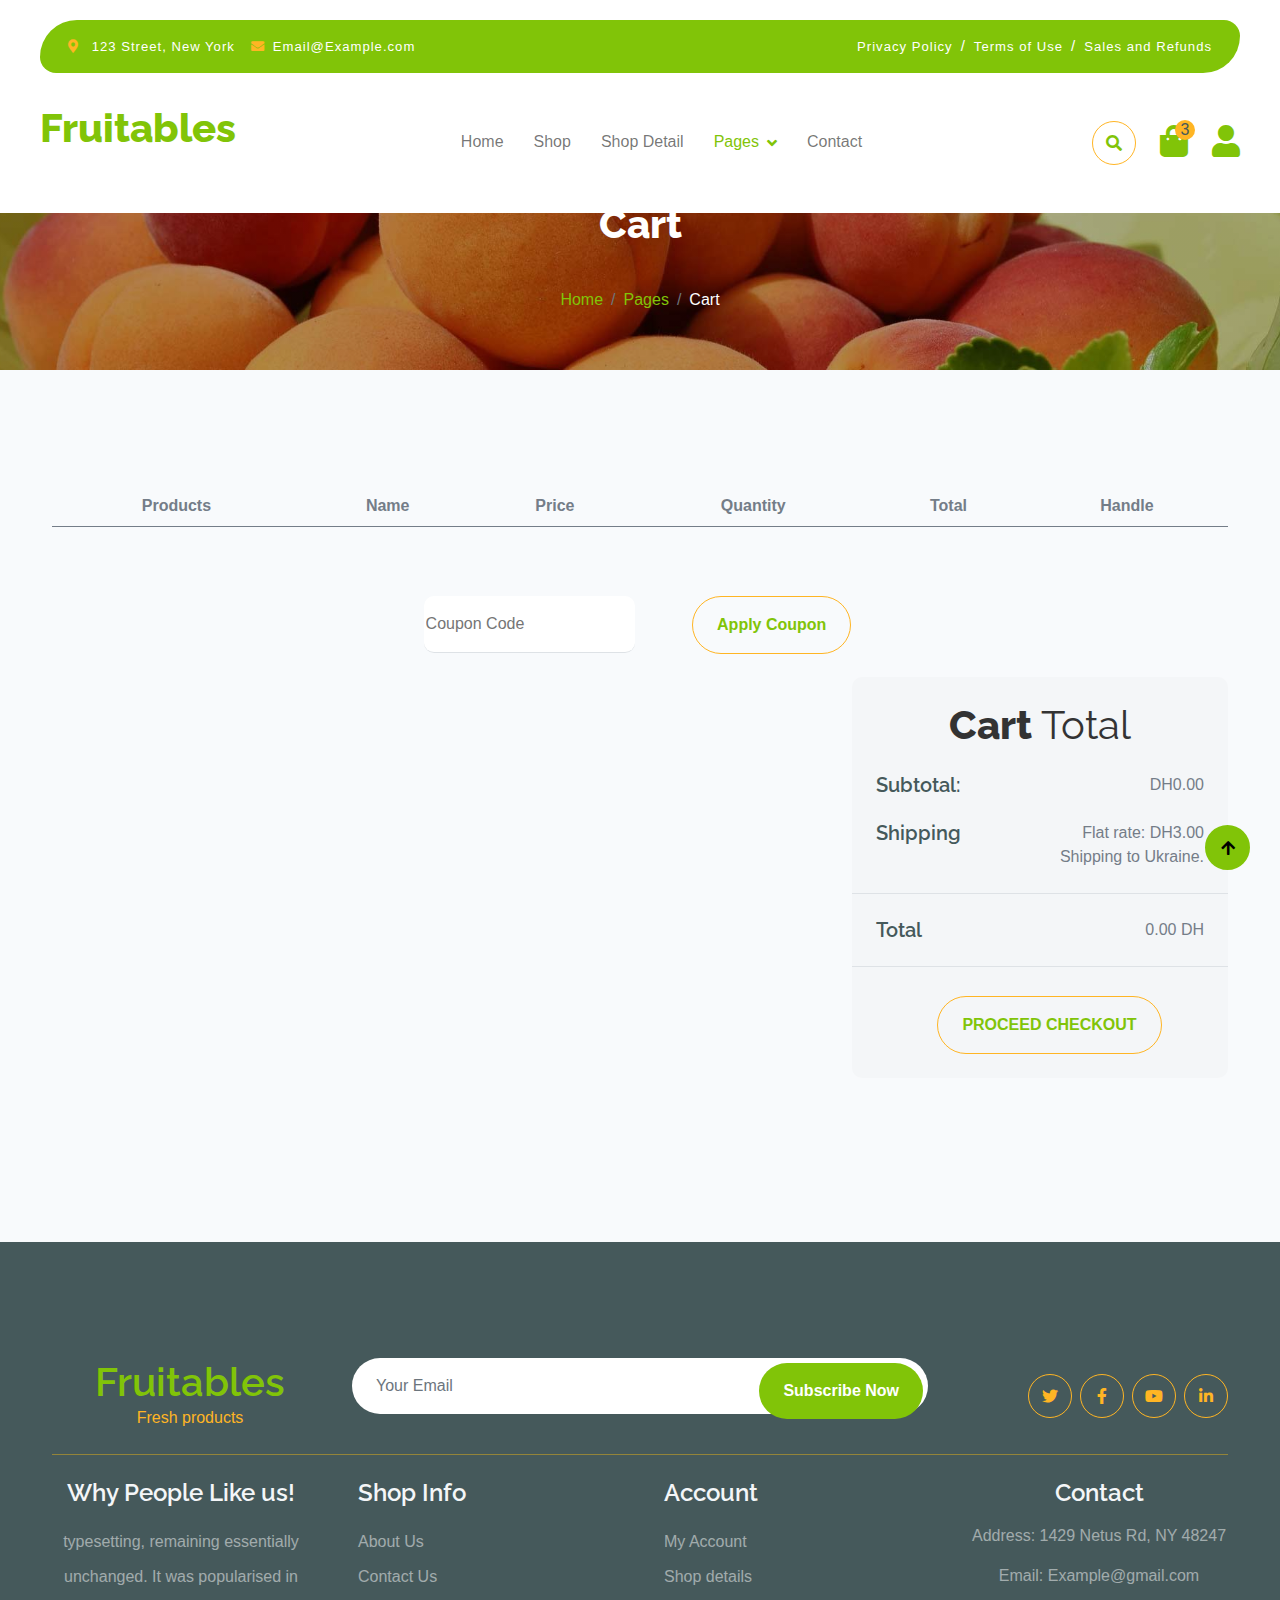
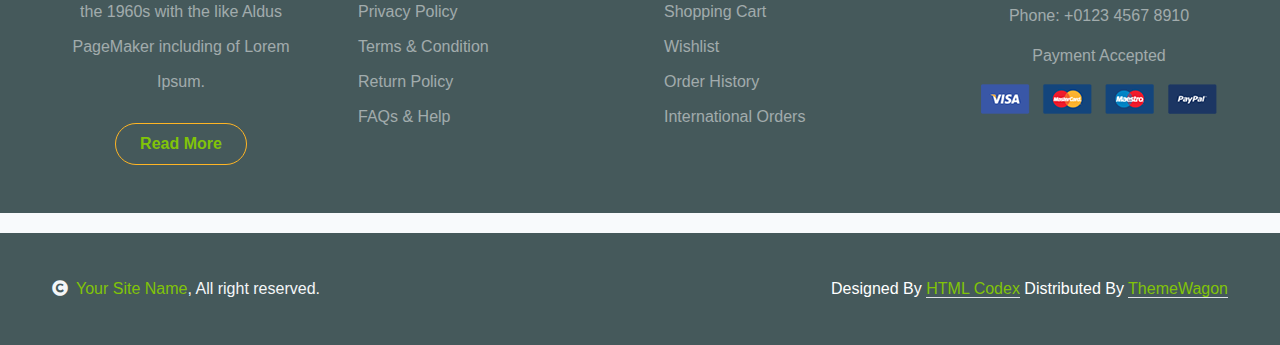
<file: cart.html>
<!DOCTYPE html>
<html lang="en">

    <head>
        <meta charset="utf-8">
        <title>Fruitables - Vegetable Website Template</title>
        <meta content="width=device-width, initial-scale=1.0" name="viewport">
        <meta content="" name="keywords">
        <meta content="" name="description">

        <!-- Google Web Fonts -->
        <link rel="preconnect" href="https://fonts.googleapis.com">
        <link rel="preconnect" href="https://fonts.gstatic.com" crossorigin>
        <link href="https://fonts.googleapis.com/css2?family=Open+Sans:wght@400;600&family=Raleway:wght@600;800&display=swap" rel="stylesheet"> 

        <!-- Icon Font Stylesheet -->
        <link rel="stylesheet" href="https://use.fontawesome.com/releases/v5.15.4/css/all.css"/>
        <link href="https://cdn.jsdelivr.net/npm/bootstrap-icons@1.4.1/font/bootstrap-icons.css" rel="stylesheet">

        <!-- Libraries Stylesheet -->
        <link href="lib/lightbox/css/lightbox.min.css" rel="stylesheet">
        <link href="lib/owlcarousel/assets/owl.carousel.min.css" rel="stylesheet">


        <!-- Customized Bootstrap Stylesheet -->
        <link href="css/bootstrap.min.css" rel="stylesheet">

        <!-- Template Stylesheet -->
        <link href="css/style.css" rel="stylesheet">
    </head>

    <body>

        <!-- Spinner Start -->
        <div id="spinner" class="show w-100 vh-100 bg-white position-fixed translate-middle top-50 start-50  d-flex align-items-center justify-content-center">
            <div class="spinner-grow text-primary" role="status"></div>
        </div>
        <!-- Spinner End -->


        <!-- Navbar start -->
        <div class="container-fluid fixed-top">
            <div class="container topbar bg-primary d-none d-lg-block">
                <div class="d-flex justify-content-between">
                    <div class="top-info ps-2">
                        <small class="me-3"><i class="fas fa-map-marker-alt me-2 text-secondary"></i> <a href="#" class="text-white">123 Street, New York</a></small>
                        <small class="me-3"><i class="fas fa-envelope me-2 text-secondary"></i><a href="#" class="text-white">Email@Example.com</a></small>
                    </div>
                    <div class="top-link pe-2">
                        <a href="#" class="text-white"><small class="text-white mx-2">Privacy Policy</small>/</a>
                        <a href="#" class="text-white"><small class="text-white mx-2">Terms of Use</small>/</a>
                        <a href="#" class="text-white"><small class="text-white ms-2">Sales and Refunds</small></a>
                    </div>
                </div>
            </div>
            <div class="container px-0">
                <nav class="navbar navbar-light bg-white navbar-expand-xl">
                    <a href="index.html" class="navbar-brand"><h1 class="text-primary display-6">Fruitables</h1></a>
                    <button class="navbar-toggler py-2 px-3" type="button" data-bs-toggle="collapse" data-bs-target="#navbarCollapse">
                        <span class="fa fa-bars text-primary"></span>
                    </button>
                    <div class="collapse navbar-collapse bg-white" id="navbarCollapse">
                        <div class="navbar-nav mx-auto">
                            <a href="index.html" class="nav-item nav-link">Home</a>
                            <a href="shop.html" class="nav-item nav-link">Shop</a>
                            <a href="shop-detail.html" class="nav-item nav-link">Shop Detail</a>
                            <div class="nav-item dropdown">
                                <a href="#" class="nav-link dropdown-toggle active" data-bs-toggle="dropdown">Pages</a>
                                <div class="dropdown-menu m-0 bg-secondary rounded-0">
                                    <a href="cart.html" class="dropdown-item active">Cart</a>
                                    <a href="chackout.html" class="dropdown-item">Chackout</a>
                                    <a href="testimonial.html" class="dropdown-item">Testimonial</a>
                                    <a href="404.html" class="dropdown-item">404 Page</a>
                                </div>
                            </div>
                            <a href="contact.html" class="nav-item nav-link">Contact</a>
                        </div>
                        <div class="d-flex m-3 me-0">
                            <button class="btn-search btn border border-secondary btn-md-square rounded-circle bg-white me-4" data-bs-toggle="modal" data-bs-target="#searchModal"><i class="fas fa-search text-primary"></i></button>
                            <a href="#" class="position-relative me-4 my-auto">
                                <i class="fa fa-shopping-bag fa-2x"></i>
                                <span class="position-absolute bg-secondary rounded-circle d-flex align-items-center justify-content-center text-dark px-1" style="top: -5px; left: 15px; height: 20px; min-width: 20px;">3</span>
                            </a>
                            <a href="#" class="my-auto">
                                <i class="fas fa-user fa-2x"></i>
                            </a>
                        </div>
                    </div>
                </nav>
            </div>
        </div>
        <!-- Navbar End -->


        <!-- Modal Search Start -->
        <div class="modal fade" id="searchModal" tabindex="-1" aria-labelledby="exampleModalLabel" aria-hidden="true">
            <div class="modal-dialog modal-fullscreen">
                <div class="modal-content rounded-0">
                    <div class="modal-header">
                        <h5 class="modal-title" id="exampleModalLabel">Search by keyword</h5>
                        <button type="button" class="btn-close" data-bs-dismiss="modal" aria-label="Close"></button>
                    </div>
                    <div class="modal-body d-flex align-items-center">
                        <div class="input-group w-75 mx-auto d-flex">
                            <input type="search" class="form-control p-3" placeholder="keywords" aria-describedby="search-icon-1">
                            <span id="search-icon-1" class="input-group-text p-3"><i class="fa fa-search"></i></span>
                        </div>
                    </div>
                </div>
            </div>
        </div>
        <!-- Modal Search End -->


        <!-- Single Page Header start -->
        <div class="container-fluid page-header py-5">
            <h1 class="text-center text-white display-6">Cart</h1>
            <ol class="breadcrumb justify-content-center mb-0">
                <li class="breadcrumb-item"><a href="#">Home</a></li>
                <li class="breadcrumb-item"><a href="#">Pages</a></li>
                <li class="breadcrumb-item active text-white">Cart</li>
            </ol>
        </div>
        <!-- Single Page Header End -->


        <!-- Cart Page Start -->
        <!-- Table des produits dans le panier -->
        <div class="container-fluid py-5">
            <div class="container py-5">
                <div class="table-responsive">
                    <table class="table">
                        <thead>
                          <tr>
                            <th scope="col">Products</th>
                            <th scope="col">Name</th>
                            <th scope="col">Price</th>
                            <th scope="col">Quantity</th>
                            <th scope="col">Total</th>
                            <th scope="col">Handle</th>
                          </tr>
                        </thead>
                        <tbody class="text-gray-600 text-sm font-light" id="cart-items">
                            <!-- Cart items will be dynamically inserted here -->
                        </tbody>
                    </table>
                </div>
                <div class="mt-5">
                    <input type="text" class="border-0 border-bottom rounded me-5 py-3 mb-4" placeholder="Coupon Code">
                    <button class="btn border-secondary rounded-pill px-4 py-3 text-primary" type="button">Apply Coupon</button>
                </div>
                <div class="row g-4 justify-content-end">
                    <div class="col-8"></div>
                    <div class="col-sm-8 col-md-7 col-lg-6 col-xl-4">
                        <div class="bg-light rounded">
                            <div class="p-4">
                                <h1 class="display-6 mb-4">Cart <span class="fw-normal">Total</span></h1>
                                <div class="d-flex justify-content-between mb-4">
                                    <h5 class="mb-0 me-4">Subtotal:</h5>
                                    <p class="mb-0" id="subtotal">0.00 DH</p>
                                </div>
                                <div class="d-flex justify-content-between">
                                    <h5 class="mb-0 me-4">Shipping</h5>
                                    <div class="">
                                        <p class="mb-0">Flat rate: DH3.00</p>
                                    </div>
                                </div>
                                <p class="mb-0 text-end">Shipping to Ukraine.</p>
                            </div>
                            <div class="py-4 mb-4 border-top border-bottom d-flex justify-content-between">
                                <h5 class="mb-0 ps-4 me-4">Total</h5>
                                <p class="mb-0 pe-4" id="totalAmount">0.00 DH</p>
                            </div>
                            <button class="btn border-secondary rounded-pill px-4 py-3 text-primary text-uppercase mb-4 ms-4" type="button">Proceed Checkout</button>
                        </div>
                    </div>
                </div>
            </div>
        </div>


        <!-- Cart Page End -->


        <!-- Footer Start -->
        <div class="container-fluid bg-dark text-white-50 footer pt-5 mt-5">
            <div class="container py-5">
                <div class="pb-4 mb-4" style="border-bottom: 1px solid rgba(226, 175, 24, 0.5) ;">
                    <div class="row g-4">
                        <div class="col-lg-3">
                            <a href="#">
                                <h1 class="text-primary mb-0">Fruitables</h1>
                                <p class="text-secondary mb-0">Fresh products</p>
                            </a>
                        </div>
                        <div class="col-lg-6">
                            <div class="position-relative mx-auto">
                                <input class="form-control border-0 w-100 py-3 px-4 rounded-pill" type="number" placeholder="Your Email">
                                <button type="submit" class="btn btn-primary border-0 border-secondary py-3 px-4 position-absolute rounded-pill text-white" style="top: 0; right: 0;">Subscribe Now</button>
                            </div>
                        </div>
                        <div class="col-lg-3">
                            <div class="d-flex justify-content-end pt-3">
                                <a class="btn  btn-outline-secondary me-2 btn-md-square rounded-circle" href=""><i class="fab fa-twitter"></i></a>
                                <a class="btn btn-outline-secondary me-2 btn-md-square rounded-circle" href=""><i class="fab fa-facebook-f"></i></a>
                                <a class="btn btn-outline-secondary me-2 btn-md-square rounded-circle" href=""><i class="fab fa-youtube"></i></a>
                                <a class="btn btn-outline-secondary btn-md-square rounded-circle" href=""><i class="fab fa-linkedin-in"></i></a>
                            </div>
                        </div>
                    </div>
                </div>
                <div class="row g-5">
                    <div class="col-lg-3 col-md-6">
                        <div class="footer-item">
                            <h4 class="text-light mb-3">Why People Like us!</h4>
                            <p class="mb-4">typesetting, remaining essentially unchanged. It was 
                                popularised in the 1960s with the like Aldus PageMaker including of Lorem Ipsum.</p>
                            <a href="" class="btn border-secondary py-2 px-4 rounded-pill text-primary">Read More</a>
                        </div>
                    </div>
                    <div class="col-lg-3 col-md-6">
                        <div class="d-flex flex-column text-start footer-item">
                            <h4 class="text-light mb-3">Shop Info</h4>
                            <a class="btn-link" href="">About Us</a>
                            <a class="btn-link" href="">Contact Us</a>
                            <a class="btn-link" href="">Privacy Policy</a>
                            <a class="btn-link" href="">Terms & Condition</a>
                            <a class="btn-link" href="">Return Policy</a>
                            <a class="btn-link" href="">FAQs & Help</a>
                        </div>
                    </div>
                    <div class="col-lg-3 col-md-6">
                        <div class="d-flex flex-column text-start footer-item">
                            <h4 class="text-light mb-3">Account</h4>
                            <a class="btn-link" href="">My Account</a>
                            <a class="btn-link" href="">Shop details</a>
                            <a class="btn-link" href="">Shopping Cart</a>
                            <a class="btn-link" href="">Wishlist</a>
                            <a class="btn-link" href="">Order History</a>
                            <a class="btn-link" href="">International Orders</a>
                        </div>
                    </div>
                    <div class="col-lg-3 col-md-6">
                        <div class="footer-item">
                            <h4 class="text-light mb-3">Contact</h4>
                            <p>Address: 1429 Netus Rd, NY 48247</p>
                            <p>Email: Example@gmail.com</p>
                            <p>Phone: +0123 4567 8910</p>
                            <p>Payment Accepted</p>
                            <img src="img/payment.png" class="img-fluid" alt="">
                        </div>
                    </div>
                </div>
            </div>
        </div>
        <!-- Footer End -->

        <!-- Copyright Start -->
        <div class="container-fluid copyright bg-dark py-4">
            <div class="container">
                <div class="row">
                    <div class="col-md-6 text-center text-md-start mb-3 mb-md-0">
                        <span class="text-light"><a href="#"><i class="fas fa-copyright text-light me-2"></i>Your Site Name</a>, All right reserved.</span>
                    </div>
                    <div class="col-md-6 my-auto text-center text-md-end text-white">
                        <!--/*** This template is free as long as you keep the below author’s credit link/attribution link/backlink. ***/-->
                        <!--/*** If you'd like to use the template without the below author’s credit link/attribution link/backlink, ***/-->
                        <!--/*** you can purchase the Credit Removal License from "https://htmlcodex.com/credit-removal". ***/-->
                        Designed By <a class="border-bottom" href="https://htmlcodex.com">HTML Codex</a> Distributed By <a class="border-bottom" href="https://themewagon.com">ThemeWagon</a>
                    </div>
                </div>
            </div>
        </div>
        <!-- Copyright End -->



        <!-- Back to Top -->
        <a href="#" class="btn btn-primary border-3 border-primary rounded-circle back-to-top"><i class="fa fa-arrow-up"></i></a>   

        
    <!-- JavaScript Libraries -->
    <script src="https://ajax.googleapis.com/ajax/libs/jquery/3.6.4/jquery.min.js"></script>
    <script src="https://cdn.jsdelivr.net/npm/bootstrap@5.0.0/dist/js/bootstrap.bundle.min.js"></script>
    <script src="lib/easing/easing.min.js"></script>
    <script src="lib/waypoints/waypoints.min.js"></script>
    <script src="lib/lightbox/js/lightbox.min.js"></script>
    <script src="lib/owlcarousel/owl.carousel.min.js"></script>
    <script>
   function loadCart() {
            const cart = JSON.parse(localStorage.getItem('cart')) || [];
            const cartItemsContainer = document.getElementById('cart-items');
            cartItemsContainer.innerHTML = '';
            let subtotal = 0;

            cart.forEach(product => {
                const total = product.price * product.quantity;
                subtotal += total;

                const row = document.createElement('tr');
                row.classList.add('border-b', 'border-gray-200', 'hover:bg-gray-100');
                row.innerHTML = `
                    <td class="py-3 px-6 text-left whitespace-nowrap">
                        <img src="${product.image}" alt="${product.name}" class="w-10 h-10 rounded-full">
                    </td>
                    <td class="py-3 px-6 text-left">${product.name}</td>
                    <td class="py-3 px-6 text-center">${product.price} DH</td>
                    <td class="py-3 px-6 text-center">
                        <input type="number" value="${product.quantity}" class="w-12 text-center border rounded" data-name="${product.name}">
                    </td>
                    <td class="py-3 px-6 text-center">${total.toFixed(2)} DH</td>
                    <td class="py-3 px-6 text-center">
                        <button class="text-red-500 hover:text-red-700 remove-from-cart" data-name="${product.name}">
                            <i class="fas fa-times"></i>
                        </button>
                    </td>
                `;
                cartItemsContainer.appendChild(row);
            });

            document.getElementById('subtotal').innerText = `DH${subtotal.toFixed(2)}`;
            document.getElementById('total').innerText = `DH${(subtotal + 3).toFixed(2)}`;

            document.querySelectorAll('.remove-from-cart').forEach(button => {
                button.addEventListener('click', () => {
                    const name = button.getAttribute('data-name');
                    removeFromCart(name);
                });
            });

            document.querySelectorAll('input[type="number"]').forEach(input => {
                input.addEventListener('change', () => {
                    const name = input.getAttribute('data-name');
                    const quantity = parseInt(input.value);
                    updateCart(name, quantity);
                });
            });
        }

        function removeFromCart(name) {
            let cart = JSON.parse(localStorage.getItem('cart')) || [];
            cart = cart.filter(product => product.name !== name);
            localStorage.setItem('cart', JSON.stringify(cart));
            loadCart();
        }

        function updateCart(name, quantity) {
            let cart = JSON.parse(localStorage.getItem('cart')) || [];
            const product = cart.find(product => product.name === name);
            if (product) {
                product.quantity = quantity;
                localStorage.setItem('cart', JSON.stringify(cart));
                loadCart();
            }
        }

        document.addEventListener('DOMContentLoaded', loadCart);
  </script>

    <!-- Template Javascript -->
    <script src="js/main.js"></script>
    </body>

</html>
</file>
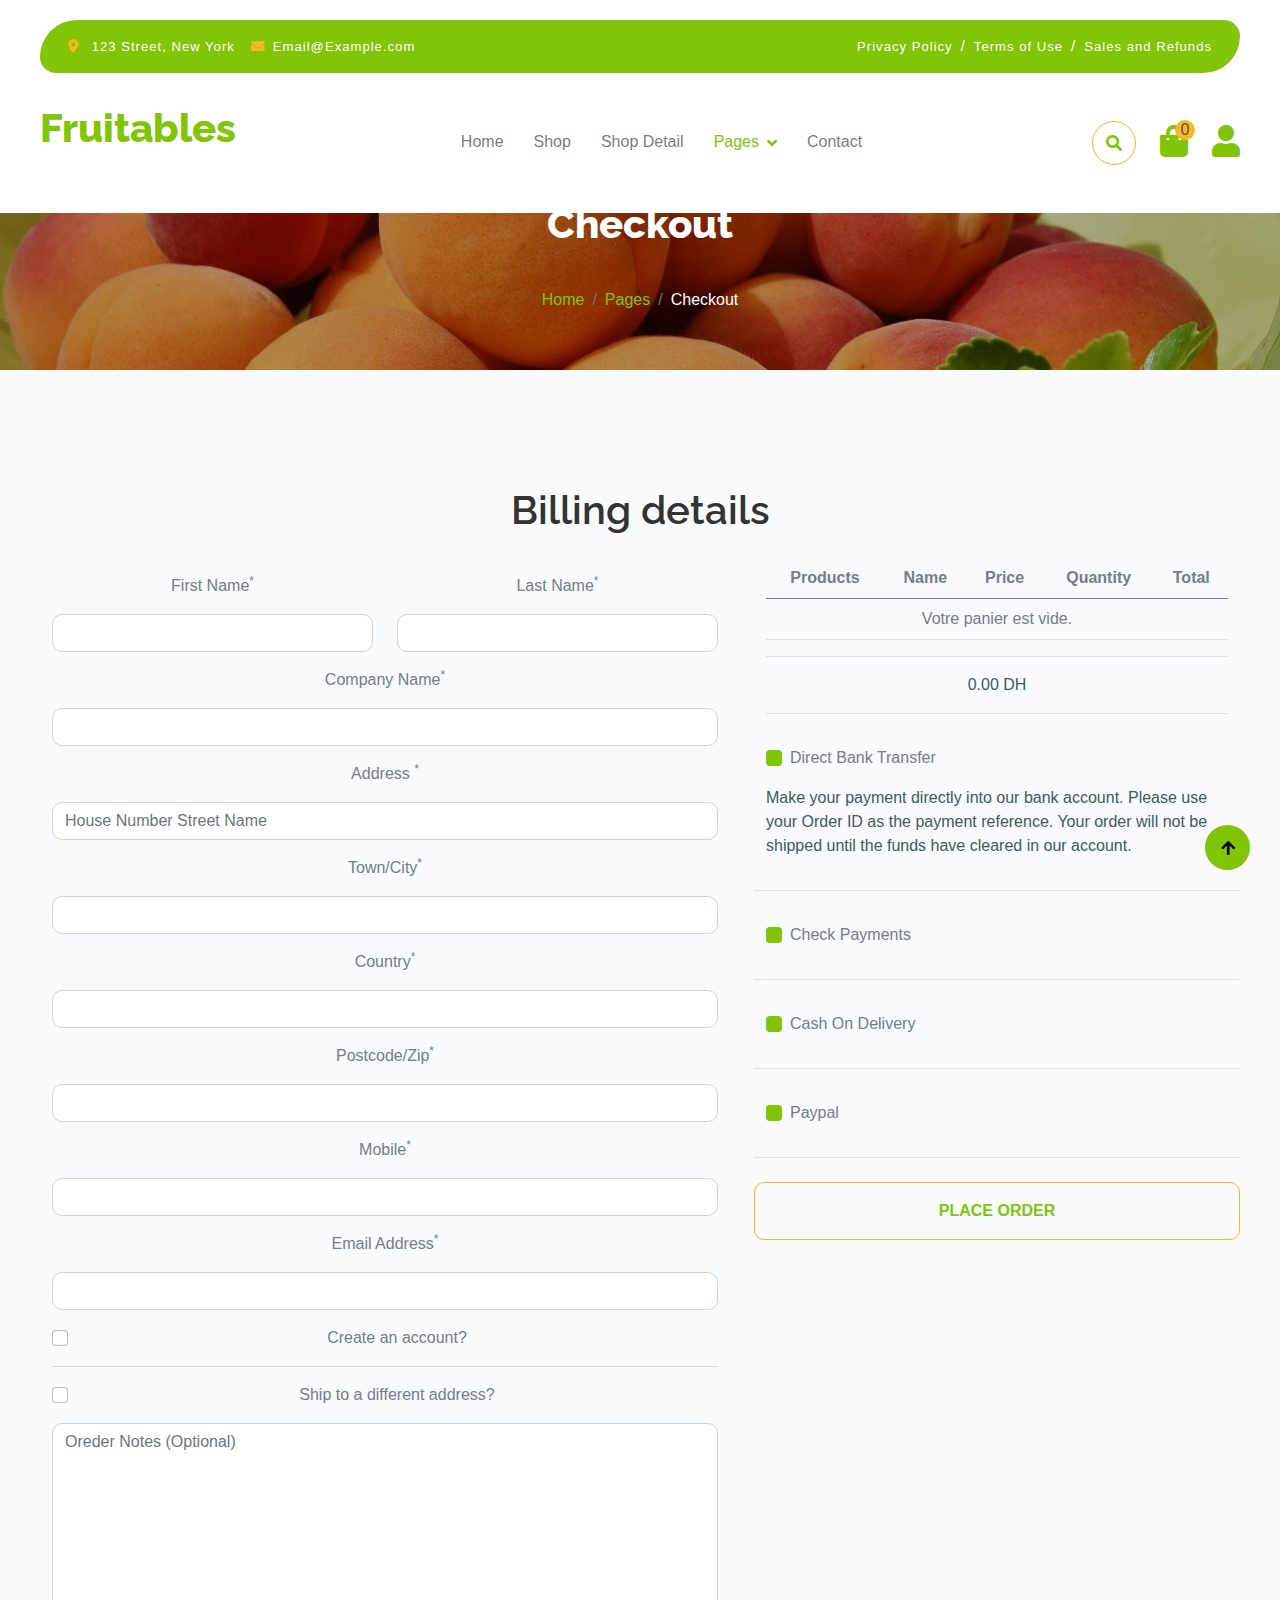
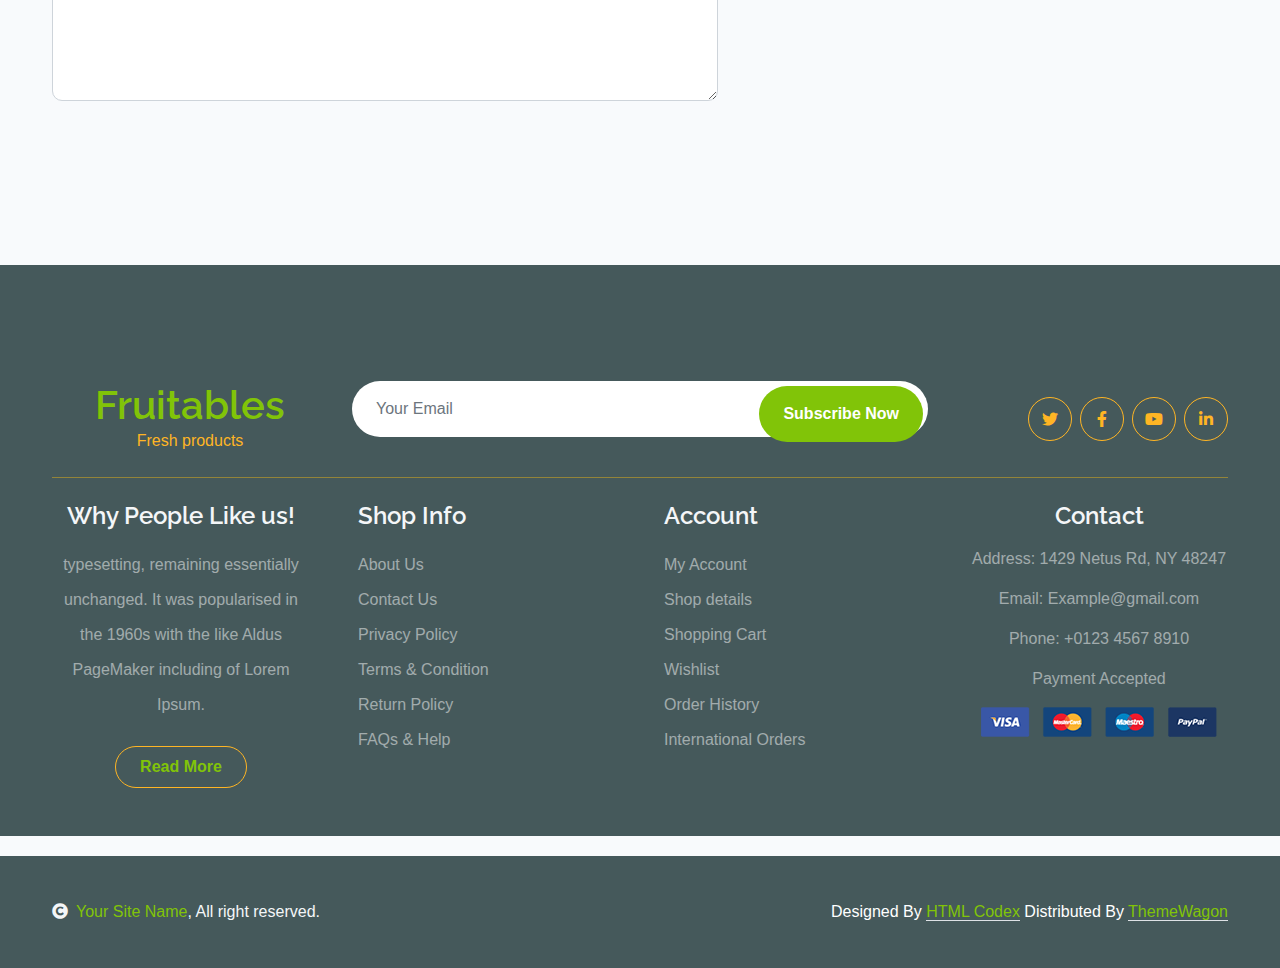
<file: checkout.html>
<!DOCTYPE html>
<html lang="en">

    <head>
        <meta charset="utf-8">
        <title>Fruitables - Vegetable Website Template</title>
        <meta content="width=device-width, initial-scale=1.0" name="viewport">
        <meta content="" name="keywords">
        <meta content="" name="description">

        <!-- Google Web Fonts -->
        <link rel="preconnect" href="https://fonts.googleapis.com">
        <link rel="preconnect" href="https://fonts.gstatic.com" crossorigin>
        <link href="https://fonts.googleapis.com/css2?family=Open+Sans:wght@400;600&family=Raleway:wght@600;800&display=swap" rel="stylesheet"> 

        <!-- Icon Font Stylesheet -->
        <link rel="stylesheet" href="https://use.fontawesome.com/releases/v5.15.4/css/all.css"/>
        <link href="https://cdn.jsdelivr.net/npm/bootstrap-icons@1.4.1/font/bootstrap-icons.css" rel="stylesheet">

        <!-- Libraries Stylesheet -->
        <link href="lib/lightbox/css/lightbox.min.css" rel="stylesheet">
        <link href="lib/owlcarousel/assets/owl.carousel.min.css" rel="stylesheet">


        <!-- Customized Bootstrap Stylesheet -->
        <link href="css/bootstrap.min.css" rel="stylesheet">

        <!-- Template Stylesheet -->
        <link href="css/style.css" rel="stylesheet">
    </head>

    <body>

        <!-- Spinner Start -->
        <div id="spinner" class="show w-100 vh-100 bg-white position-fixed translate-middle top-50 start-50  d-flex align-items-center justify-content-center">
            <div class="spinner-grow text-primary" role="status"></div>
        </div>
        <!-- Spinner End -->


        <!-- Navbar start -->
        <div class="container-fluid fixed-top">
            <div class="container topbar bg-primary d-none d-lg-block">
                <div class="d-flex justify-content-between">
                    <div class="top-info ps-2">
                        <small class="me-3"><i class="fas fa-map-marker-alt me-2 text-secondary"></i> <a href="#" class="text-white">123 Street, New York</a></small>
                        <small class="me-3"><i class="fas fa-envelope me-2 text-secondary"></i><a href="#" class="text-white">Email@Example.com</a></small>
                    </div>
                    <div class="top-link pe-2">
                        <a href="#" class="text-white"><small class="text-white mx-2">Privacy Policy</small>/</a>
                        <a href="#" class="text-white"><small class="text-white mx-2">Terms of Use</small>/</a>
                        <a href="#" class="text-white"><small class="text-white ms-2">Sales and Refunds</small></a>
                    </div>
                </div>
            </div>
            <div class="container px-0">
                <nav class="navbar navbar-light bg-white navbar-expand-xl">
                    <a href="index.html" class="navbar-brand"><h1 class="text-primary display-6">Fruitables</h1></a>
                    <button class="navbar-toggler py-2 px-3" type="button" data-bs-toggle="collapse" data-bs-target="#navbarCollapse">
                        <span class="fa fa-bars text-primary"></span>
                    </button>
                    <div class="collapse navbar-collapse bg-white" id="navbarCollapse">
                        <div class="navbar-nav mx-auto">
                            <a href="index.html" class="nav-item nav-link">Home</a>
                            <a href="shop.html" class="nav-item nav-link">Shop</a>
                            <a href="shop-detail.html" class="nav-item nav-link">Shop Detail</a>
                            <div class="nav-item dropdown">
                                <a href="#" class="nav-link dropdown-toggle active" data-bs-toggle="dropdown">Pages</a>
                                <div class="dropdown-menu m-0 bg-secondary rounded-0">
                                    <a href="cart.html" class="dropdown-item active">Cart</a>
                                    <a href="checkout.html" class="dropdown-item">Checkout</a>
                                    <a href="testimonial.html" class="dropdown-item">Testimonial</a>
                                    <a href="404.html" class="dropdown-item">404 Page</a>
                                </div>
                            </div>
                            <a href="contact.html" class="nav-item nav-link">Contact</a>
                        </div>
                        <div class="d-flex m-3 me-0">
                            <button class="btn-search btn border border-secondary btn-md-square rounded-circle bg-white me-4" data-bs-toggle="modal" data-bs-target="#searchModal">
                                <i class="fas fa-search text-primary"></i>
                            </button>
                            <a href="panier.html" class="position-relative me-4 my-auto">
                                <i class="fa fa-shopping-bag fa-2x"></i>
                                <span id="cart-count" class="position-absolute bg-secondary rounded-circle d-flex align-items-center justify-content-center text-dark px-1" style="top: -5px; left: 15px; height: 20px; min-width: 20px;">0</span>
                            </a>
                            
                                                     
                            
                            <a href="#" class="my-auto">
                                <i class="fas fa-user fa-2x"></i>
                            </a>
                        </div>
                        
                    </div>
                </nav>
            </div>
        </div>
        <!-- Navbar End -->



        <!-- Modal Search Start -->
        <div class="modal fade" id="searchModal" tabindex="-1" aria-labelledby="exampleModalLabel" aria-hidden="true">
            <div class="modal-dialog modal-fullscreen">
                <div class="modal-content rounded-0">
                    <div class="modal-header">
                        <h5 class="modal-title" id="exampleModalLabel">Search by keyword</h5>
                        <button type="button" class="btn-close" data-bs-dismiss="modal" aria-label="Close"></button>
                    </div>
                    <div class="modal-body d-flex align-items-center">
                        <div class="input-group w-75 mx-auto d-flex">
                            <input type="search" class="form-control p-3" placeholder="keywords" aria-describedby="search-icon-1">
                            <span id="search-icon-1" class="input-group-text p-3"><i class="fa fa-search"></i></span>
                        </div>
                    </div>
                </div>
            </div>
        </div>
        <!-- Modal Search End -->


        <!-- Single Page Header start -->
        <div class="container-fluid page-header py-5">
            <h1 class="text-center text-white display-6">Checkout</h1>
            <ol class="breadcrumb justify-content-center mb-0">
                <li class="breadcrumb-item"><a href="#">Home</a></li>
                <li class="breadcrumb-item"><a href="#">Pages</a></li>
                <li class="breadcrumb-item active text-white">Checkout</li>
            </ol>
        </div>
        <!-- Single Page Header End -->


        <!-- Checkout Page Start -->
        <div class="container-fluid py-5">
            <div class="container py-5">
                <h1 class="mb-4">Billing details</h1>
                <form action="#">
                    <div class="row g-5">
                        <div class="col-md-12 col-lg-6 col-xl-7">
                            <div class="row">
                                <div class="col-md-12 col-lg-6">
                                    <div class="form-item w-100">
                                        <label class="form-label my-3">First Name<sup>*</sup></label>
                                        <input type="text" class="form-control">
                                    </div>
                                </div>
                                <div class="col-md-12 col-lg-6">
                                    <div class="form-item w-100">
                                        <label class="form-label my-3">Last Name<sup>*</sup></label>
                                        <input type="text" class="form-control">
                                    </div>
                                </div>
                            </div>
                            <div class="form-item">
                                <label class="form-label my-3">Company Name<sup>*</sup></label>
                                <input type="text" class="form-control">
                            </div>
                            <div class="form-item">
                                <label class="form-label my-3">Address <sup>*</sup></label>
                                <input type="text" class="form-control" placeholder="House Number Street Name">
                            </div>
                            <div class="form-item">
                                <label class="form-label my-3">Town/City<sup>*</sup></label>
                                <input type="text" class="form-control">
                            </div>
                            <div class="form-item">
                                <label class="form-label my-3">Country<sup>*</sup></label>
                                <input type="text" class="form-control">
                            </div>
                            <div class="form-item">
                                <label class="form-label my-3">Postcode/Zip<sup>*</sup></label>
                                <input type="text" class="form-control">
                            </div>
                            <div class="form-item">
                                <label class="form-label my-3">Mobile<sup>*</sup></label>
                                <input type="tel" class="form-control">
                            </div>
                            <div class="form-item">
                                <label class="form-label my-3">Email Address<sup>*</sup></label>
                                <input type="email" class="form-control">
                            </div>
                            <div class="form-check my-3">
                                <input type="checkbox" class="form-check-input" id="Account-1" name="Accounts" value="Accounts">
                                <label class="form-check-label" for="Account-1">Create an account?</label>
                            </div>
                            <hr>
                            <div class="form-check my-3">
                                <input class="form-check-input" type="checkbox" id="Address-1" name="Address" value="Address">
                                <label class="form-check-label" for="Address-1">Ship to a different address?</label>
                            </div>
                            <div class="form-item">
                                <textarea name="text" class="form-control" spellcheck="false" cols="30" rows="11" placeholder="Oreder Notes (Optional)"></textarea>
                            </div>
                        </div>
                        <div class="col-md-12 col-lg-6 col-xl-5">
                            <!-- Table des produits dans le panier -->
                            <div class="table-responsive">
                                <table class="table">
                                    <thead>
                                        <tr>
                                            <th scope="col">Products</th>
                                            <th scope="col">Name</th>
                                            <th scope="col">Price</th>
                                            <th scope="col">Quantity</th>
                                            <th scope="col">Total</th>
                                        </tr>
                                    </thead>
                                    <tbody id="checkout-items">
                                        <!-- Les produits seront ajoutés dynamiquement ici -->
                                    </tbody>
                                </table>
                                <div class="py-3 border-bottom border-top">
                                    <p class="mb-0 text-dark total-price">0.00 DH</p>
                                </div>
                            </div>


                            <div class="row g-4 text-center align-items-center justify-content-center border-bottom py-3">
                                <div class="col-12">
                                    <div class="form-check text-start my-3">
                                        <input type="checkbox" class="form-check-input bg-primary border-0" id="Transfer-1" name="Transfer" value="Transfer">
                                        <label class="form-check-label" for="Transfer-1">Direct Bank Transfer</label>
                                    </div>
                                    <p class="text-start text-dark">Make your payment directly into our bank account. Please use your Order ID as the payment reference. Your order will not be shipped until the funds have cleared in our account.</p>
                                </div>
                            </div>
                            <div class="row g-4 text-center align-items-center justify-content-center border-bottom py-3">
                                <div class="col-12">
                                    <div class="form-check text-start my-3">
                                        <input type="checkbox" class="form-check-input bg-primary border-0" id="Payments-1" name="Payments" value="Payments">
                                        <label class="form-check-label" for="Payments-1">Check Payments</label>
                                    </div>
                                </div>
                            </div>
                            <div class="row g-4 text-center align-items-center justify-content-center border-bottom py-3">
                                <div class="col-12">
                                    <div class="form-check text-start my-3">
                                        <input type="checkbox" class="form-check-input bg-primary border-0" id="Delivery-1" name="Delivery" value="Delivery">
                                        <label class="form-check-label" for="Delivery-1">Cash On Delivery</label>
                                    </div>
                                </div>
                            </div>
                            <div class="row g-4 text-center align-items-center justify-content-center border-bottom py-3">
                                <div class="col-12">
                                    <div class="form-check text-start my-3">
                                        <input type="checkbox" class="form-check-input bg-primary border-0" id="Paypal-1" name="Paypal" value="Paypal">
                                        <label class="form-check-label" for="Paypal-1">Paypal</label>
                                    </div>
                                </div>
                            </div>
                            <div class="row g-4 text-center align-items-center justify-content-center pt-4">
                                <button type="button" class="btn border-secondary py-3 px-4 text-uppercase w-100 text-primary">Place Order</button>
                            </div>
                        </div>
                    </div>
                </form>
            </div>
        </div>
        <!-- Checkout Page End -->


        <!-- Footer Start -->
        <div class="container-fluid bg-dark text-white-50 footer pt-5 mt-5">
            <div class="container py-5">
                <div class="pb-4 mb-4" style="border-bottom: 1px solid rgba(226, 175, 24, 0.5) ;">
                    <div class="row g-4">
                        <div class="col-lg-3">
                            <a href="#">
                                <h1 class="text-primary mb-0">Fruitables</h1>
                                <p class="text-secondary mb-0">Fresh products</p>
                            </a>
                        </div>
                        <div class="col-lg-6">
                            <div class="position-relative mx-auto">
                                <input class="form-control border-0 w-100 py-3 px-4 rounded-pill" type="number" placeholder="Your Email">
                                <button type="submit" class="btn btn-primary border-0 border-secondary py-3 px-4 position-absolute rounded-pill text-white" style="top: 0; right: 0;">Subscribe Now</button>
                            </div>
                        </div>
                        <div class="col-lg-3">
                            <div class="d-flex justify-content-end pt-3">
                                <a class="btn  btn-outline-secondary me-2 btn-md-square rounded-circle" href=""><i class="fab fa-twitter"></i></a>
                                <a class="btn btn-outline-secondary me-2 btn-md-square rounded-circle" href=""><i class="fab fa-facebook-f"></i></a>
                                <a class="btn btn-outline-secondary me-2 btn-md-square rounded-circle" href=""><i class="fab fa-youtube"></i></a>
                                <a class="btn btn-outline-secondary btn-md-square rounded-circle" href=""><i class="fab fa-linkedin-in"></i></a>
                            </div>
                        </div>
                    </div>
                </div>
                <div class="row g-5">
                    <div class="col-lg-3 col-md-6">
                        <div class="footer-item">
                            <h4 class="text-light mb-3">Why People Like us!</h4>
                            <p class="mb-4">typesetting, remaining essentially unchanged. It was 
                                popularised in the 1960s with the like Aldus PageMaker including of Lorem Ipsum.</p>
                            <a href="" class="btn border-secondary py-2 px-4 rounded-pill text-primary">Read More</a>
                        </div>
                    </div>
                    <div class="col-lg-3 col-md-6">
                        <div class="d-flex flex-column text-start footer-item">
                            <h4 class="text-light mb-3">Shop Info</h4>
                            <a class="btn-link" href="">About Us</a>
                            <a class="btn-link" href="">Contact Us</a>
                            <a class="btn-link" href="">Privacy Policy</a>
                            <a class="btn-link" href="">Terms & Condition</a>
                            <a class="btn-link" href="">Return Policy</a>
                            <a class="btn-link" href="">FAQs & Help</a>
                        </div>
                    </div>
                    <div class="col-lg-3 col-md-6">
                        <div class="d-flex flex-column text-start footer-item">
                            <h4 class="text-light mb-3">Account</h4>
                            <a class="btn-link" href="">My Account</a>
                            <a class="btn-link" href="">Shop details</a>
                            <a class="btn-link" href="">Shopping Cart</a>
                            <a class="btn-link" href="">Wishlist</a>
                            <a class="btn-link" href="">Order History</a>
                            <a class="btn-link" href="">International Orders</a>
                        </div>
                    </div>
                    <div class="col-lg-3 col-md-6">
                        <div class="footer-item">
                            <h4 class="text-light mb-3">Contact</h4>
                            <p>Address: 1429 Netus Rd, NY 48247</p>
                            <p>Email: Example@gmail.com</p>
                            <p>Phone: +0123 4567 8910</p>
                            <p>Payment Accepted</p>
                            <img src="img/payment.png" class="img-fluid" alt="">
                        </div>
                    </div>
                </div>
            </div>
        </div>
        <!-- Footer End -->

        <!-- Copyright Start -->
        <div class="container-fluid copyright bg-dark py-4">
            <div class="container">
                <div class="row">
                    <div class="col-md-6 text-center text-md-start mb-3 mb-md-0">
                        <span class="text-light"><a href="#"><i class="fas fa-copyright text-light me-2"></i>Your Site Name</a>, All right reserved.</span>
                    </div>
                    <div class="col-md-6 my-auto text-center text-md-end text-white">
                        <!--/*** This template is free as long as you keep the below author’s credit link/attribution link/backlink. ***/-->
                        <!--/*** If you'd like to use the template without the below author’s credit link/attribution link/backlink, ***/-->
                        <!--/*** you can purchase the Credit Removal License from "https://htmlcodex.com/credit-removal". ***/-->
                        Designed By <a class="border-bottom" href="https://htmlcodex.com">HTML Codex</a> Distributed By <a class="border-bottom" href="https://themewagon.com">ThemeWagon</a>
                    </div>
                </div>
            </div>
        </div>
        <!-- Copyright End -->



        <!-- Back to Top -->
        <a href="#" class="btn btn-primary border-3 border-primary rounded-circle back-to-top"><i class="fa fa-arrow-up"></i></a>   

        
    <!-- JavaScript Libraries -->
    <script src="https://ajax.googleapis.com/ajax/libs/jquery/3.6.4/jquery.min.js"></script>
    <script src="https://cdn.jsdelivr.net/npm/bootstrap@5.0.0/dist/js/bootstrap.bundle.min.js"></script>
    <script src="lib/easing/easing.min.js"></script>
    <script src="lib/waypoints/waypoints.min.js"></script>
    <script src="lib/lightbox/js/lightbox.min.js"></script>
    <script src="lib/owlcarousel/owl.carousel.min.js"></script>

    <!-- Template Javascript -->
    <script src="js/main.js"></script>
    <script>
        // Fonction pour afficher les produits dans la page de checkout
        // Récupérer et afficher les produits du panier sur la page checkout
        // Fonction pour afficher les produits sur la page de checkout
        function displayCheckout() {
            const cart = JSON.parse(localStorage.getItem('cart')) || []; // Récupérer le panier
            const cartItemsContainer = document.getElementById("checkout-items"); // Table des produits sur la page checkout
            const totalPriceElement = document.querySelector(".total-price"); // Élément affichant le total du panier
        
            let subtotal = 0;
            let total = 0;
            const shipping = 3.00; // Frais de livraison fixes
        
            // Vider le contenu de la table des produits de checkout
            cartItemsContainer.innerHTML = "";
        
            if (cart.length === 0) {
                cartItemsContainer.innerHTML = "<tr><td colspan='5' class='text-center'>Votre panier est vide.</td></tr>";
            } else {
                cart.forEach(item => {
                    const row = document.createElement("tr");
                    const productTotal = item.price * item.quantity;
                    subtotal += productTotal;
        
                    row.innerHTML = `
                        <th scope="row">
                            <img src="${item.image}" alt="${item.name}" class="img-fluid" style="width: 90px; height: 90px;">
                        </th>
                        <td>${item.name}</td>
                        <td>${item.price} DH</td>
                        <td>${item.quantity}</td>
                        <td>${productTotal.toFixed(2)} DH</td>
                    `;
                    cartItemsContainer.appendChild(row);
                });
        
                total = subtotal + shipping;
                totalPriceElement.innerText = `${total.toFixed(2)} DH`;
            }
        }
        
        // Appeler la fonction lors du chargement de la page
        window.onload = displayCheckout;


       
        

    </script>
    </body>

</html>
</file>
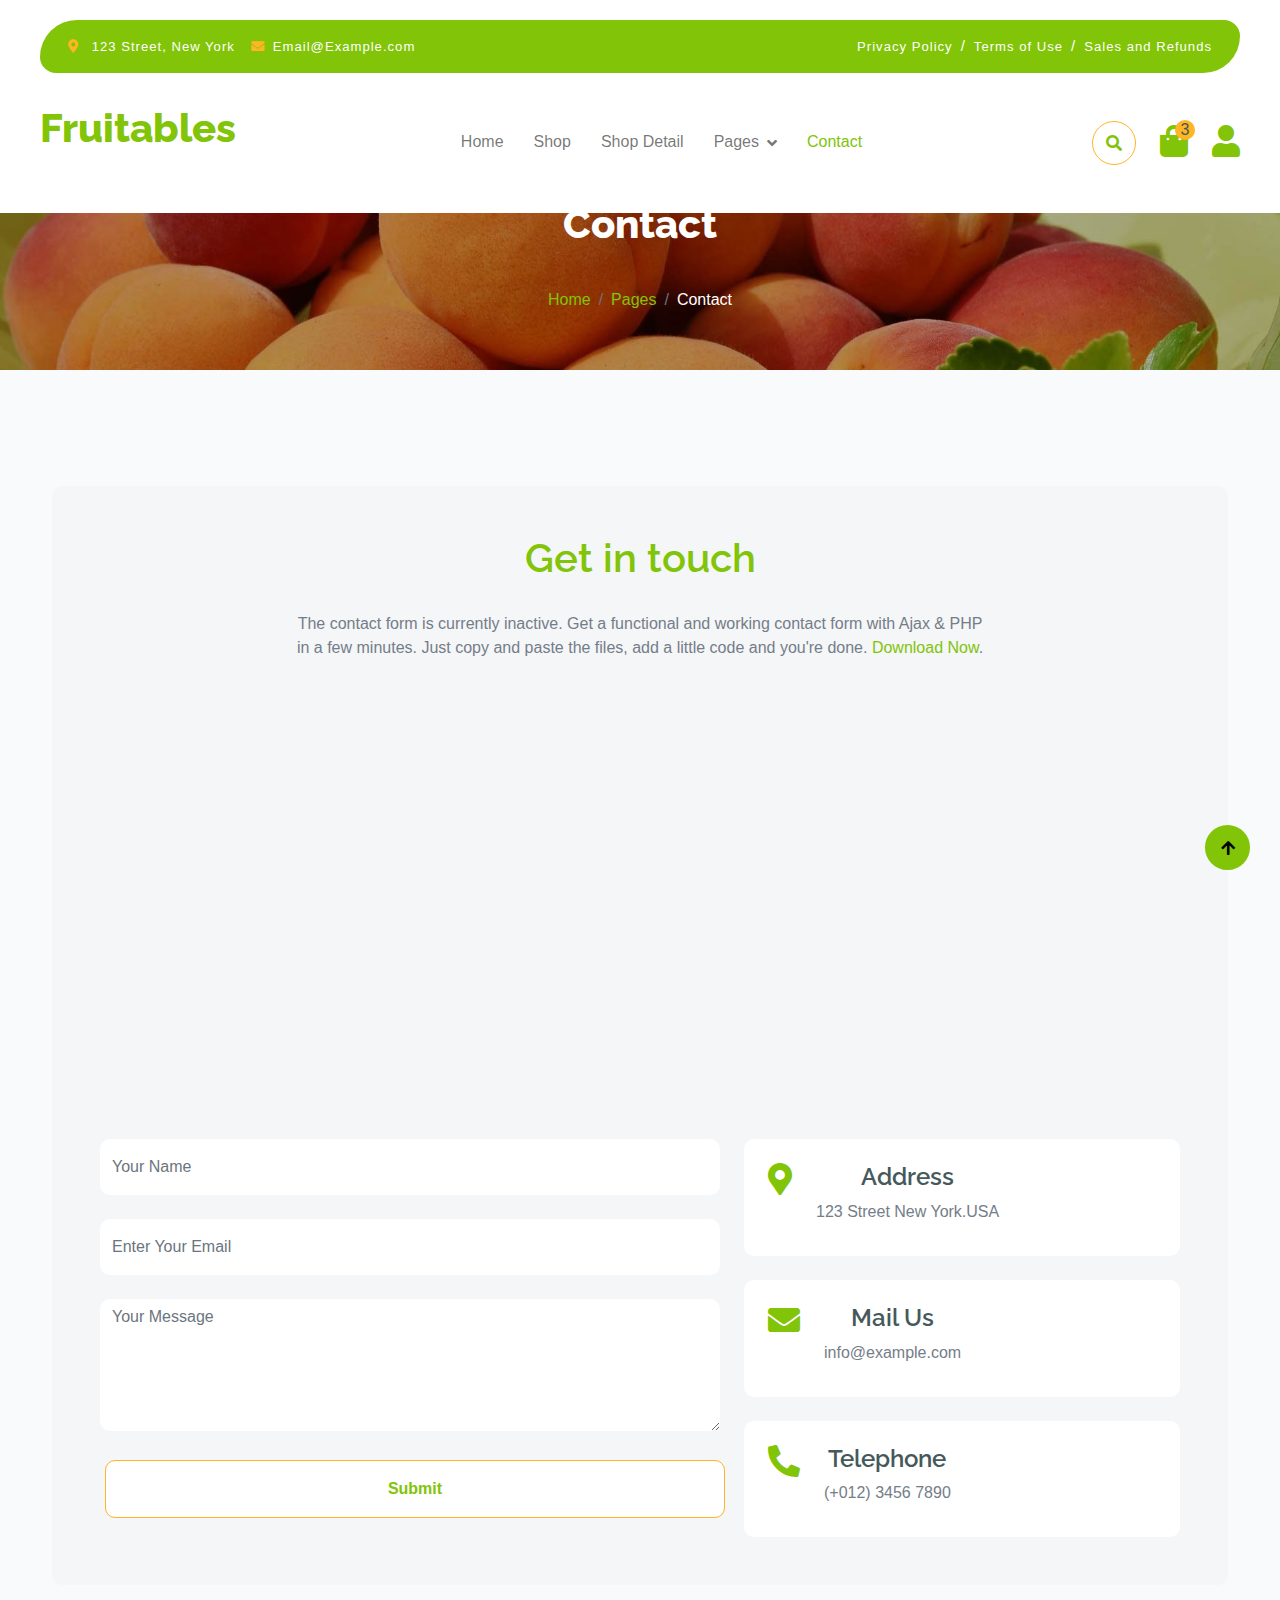
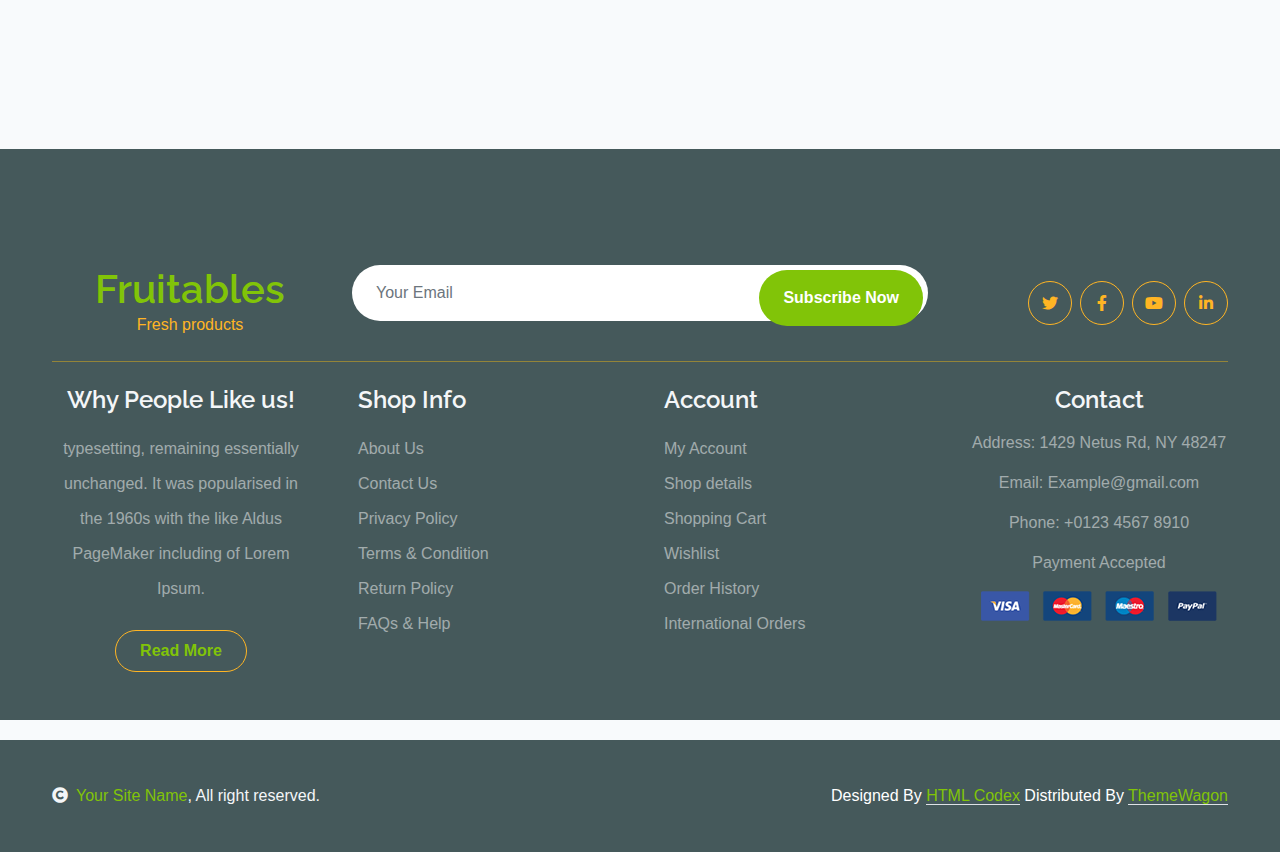
<file: contact.html>
<!DOCTYPE html>
<html lang="en">

    <head>
        <meta charset="utf-8">
        <title>Fruitables - Vegetable Website Template</title>
        <meta content="width=device-width, initial-scale=1.0" name="viewport">
        <meta content="" name="keywords">
        <meta content="" name="description">

        <!-- Google Web Fonts -->
        <link rel="preconnect" href="https://fonts.googleapis.com">
        <link rel="preconnect" href="https://fonts.gstatic.com" crossorigin>
        <link href="https://fonts.googleapis.com/css2?family=Open+Sans:wght@400;600&family=Raleway:wght@600;800&display=swap" rel="stylesheet"> 

        <!-- Icon Font Stylesheet -->
        <link rel="stylesheet" href="https://use.fontawesome.com/releases/v5.15.4/css/all.css"/>
        <link href="https://cdn.jsdelivr.net/npm/bootstrap-icons@1.4.1/font/bootstrap-icons.css" rel="stylesheet">

        <!-- Libraries Stylesheet -->
        <link href="lib/lightbox/css/lightbox.min.css" rel="stylesheet">
        <link href="lib/owlcarousel/assets/owl.carousel.min.css" rel="stylesheet">


        <!-- Customized Bootstrap Stylesheet -->
        <link href="css/bootstrap.min.css" rel="stylesheet">

        <!-- Template Stylesheet -->
        <link href="css/style.css" rel="stylesheet">
    </head>

    <body>

        <!-- Spinner Start -->
        <div id="spinner" class="show w-100 vh-100 bg-white position-fixed translate-middle top-50 start-50  d-flex align-items-center justify-content-center">
            <div class="spinner-grow text-primary" role="status"></div>
        </div>
        <!-- Spinner End -->


        <!-- Navbar start -->
        <div class="container-fluid fixed-top">
            <div class="container topbar bg-primary d-none d-lg-block">
                <div class="d-flex justify-content-between">
                    <div class="top-info ps-2">
                        <small class="me-3"><i class="fas fa-map-marker-alt me-2 text-secondary"></i> <a href="#" class="text-white">123 Street, New York</a></small>
                        <small class="me-3"><i class="fas fa-envelope me-2 text-secondary"></i><a href="#" class="text-white">Email@Example.com</a></small>
                    </div>
                    <div class="top-link pe-2">
                        <a href="#" class="text-white"><small class="text-white mx-2">Privacy Policy</small>/</a>
                        <a href="#" class="text-white"><small class="text-white mx-2">Terms of Use</small>/</a>
                        <a href="#" class="text-white"><small class="text-white ms-2">Sales and Refunds</small></a>
                    </div>
                </div>
            </div>
            <div class="container px-0">
                <nav class="navbar navbar-light bg-white navbar-expand-xl">
                    <a href="index.html" class="navbar-brand"><h1 class="text-primary display-6">Fruitables</h1></a>
                    <button class="navbar-toggler py-2 px-3" type="button" data-bs-toggle="collapse" data-bs-target="#navbarCollapse">
                        <span class="fa fa-bars text-primary"></span>
                    </button>
                    <div class="collapse navbar-collapse bg-white" id="navbarCollapse">
                        <div class="navbar-nav mx-auto">
                            <a href="index.html" class="nav-item nav-link">Home</a>
                            <a href="shop.html" class="nav-item nav-link">Shop</a>
                            <a href="shop-detail.html" class="nav-item nav-link">Shop Detail</a>
                            <div class="nav-item dropdown">
                                <a href="#" class="nav-link dropdown-toggle" data-bs-toggle="dropdown">Pages</a>
                                <div class="dropdown-menu m-0 bg-secondary rounded-0">
                                    <a href="cart.html" class="dropdown-item">Cart</a>
                                    <a href="chackout.html" class="dropdown-item">Chackout</a>
                                    <a href="testimonial.html" class="dropdown-item">Testimonial</a>
                                    <a href="404.html" class="dropdown-item">404 Page</a>
                                </div>
                            </div>
                            <a href="contact.html" class="nav-item nav-link active">Contact</a>
                        </div>
                        <div class="d-flex m-3 me-0">
                            <button class="btn-search btn border border-secondary btn-md-square rounded-circle bg-white me-4" data-bs-toggle="modal" data-bs-target="#searchModal"><i class="fas fa-search text-primary"></i></button>
                            <a href="#" class="position-relative me-4 my-auto">
                                <i class="fa fa-shopping-bag fa-2x"></i>
                                <span class="position-absolute bg-secondary rounded-circle d-flex align-items-center justify-content-center text-dark px-1" style="top: -5px; left: 15px; height: 20px; min-width: 20px;">3</span>
                            </a>
                            <a href="#" class="my-auto">
                                <i class="fas fa-user fa-2x"></i>
                            </a>
                        </div>
                    </div>
                </nav>
            </div>
        </div>
        <!-- Navbar End -->


        <!-- Modal Search Start -->
        <div class="modal fade" id="searchModal" tabindex="-1" aria-labelledby="exampleModalLabel" aria-hidden="true">
            <div class="modal-dialog modal-fullscreen">
                <div class="modal-content rounded-0">
                    <div class="modal-header">
                        <h5 class="modal-title" id="exampleModalLabel">Search by keyword</h5>
                        <button type="button" class="btn-close" data-bs-dismiss="modal" aria-label="Close"></button>
                    </div>
                    <div class="modal-body d-flex align-items-center">
                        <div class="input-group w-75 mx-auto d-flex">
                            <input type="search" class="form-control p-3" placeholder="keywords" aria-describedby="search-icon-1">
                            <span id="search-icon-1" class="input-group-text p-3"><i class="fa fa-search"></i></span>
                        </div>
                    </div>
                </div>
            </div>
        </div>
        <!-- Modal Search End -->


        <!-- Single Page Header start -->
        <div class="container-fluid page-header py-5">
            <h1 class="text-center text-white display-6">Contact</h1>
            <ol class="breadcrumb justify-content-center mb-0">
                <li class="breadcrumb-item"><a href="#">Home</a></li>
                <li class="breadcrumb-item"><a href="#">Pages</a></li>
                <li class="breadcrumb-item active text-white">Contact</li>
            </ol>
        </div>
        <!-- Single Page Header End -->


        <!-- Contact Start -->
        <div class="container-fluid contact py-5">
            <div class="container py-5">
                <div class="p-5 bg-light rounded">
                    <div class="row g-4">
                        <div class="col-12">
                            <div class="text-center mx-auto" style="max-width: 700px;">
                                <h1 class="text-primary">Get in touch</h1>
                                <p class="mb-4">The contact form is currently inactive. Get a functional and working contact form with Ajax & PHP in a few minutes. Just copy and paste the files, add a little code and you're done. <a href="https://htmlcodex.com/contact-form">Download Now</a>.</p>
                            </div>
                        </div>
                        <div class="col-lg-12">
                            <div class="h-100 rounded">
                                <iframe class="rounded w-100" 
                                style="height: 400px;" src="https://www.google.com/maps/embed?pb=!1m18!1m12!1m3!1d387191.33750346623!2d-73.97968099999999!3d40.6974881!2m3!1f0!2f0!3f0!3m2!1i1024!2i768!4f13.1!3m3!1m2!1s0x89c24fa5d33f083b%3A0xc80b8f06e177fe62!2sNew%20York%2C%20NY%2C%20USA!5e0!3m2!1sen!2sbd!4v1694259649153!5m2!1sen!2sbd" 
                                loading="lazy" referrerpolicy="no-referrer-when-downgrade"></iframe>
                            </div>
                        </div>
                        <div class="col-lg-7">
                            <form action="" class="">
                                <input type="text" class="w-100 form-control border-0 py-3 mb-4" placeholder="Your Name">
                                <input type="email" class="w-100 form-control border-0 py-3 mb-4" placeholder="Enter Your Email">
                                <textarea class="w-100 form-control border-0 mb-4" rows="5" cols="10" placeholder="Your Message"></textarea>
                                <button class="w-100 btn form-control border-secondary py-3 bg-white text-primary " type="submit">Submit</button>
                            </form>
                        </div>
                        <div class="col-lg-5">
                            <div class="d-flex p-4 rounded mb-4 bg-white">
                                <i class="fas fa-map-marker-alt fa-2x text-primary me-4"></i>
                                <div>
                                    <h4>Address</h4>
                                    <p class="mb-2">123 Street New York.USA</p>
                                </div>
                            </div>
                            <div class="d-flex p-4 rounded mb-4 bg-white">
                                <i class="fas fa-envelope fa-2x text-primary me-4"></i>
                                <div>
                                    <h4>Mail Us</h4>
                                    <p class="mb-2">info@example.com</p>
                                </div>
                            </div>
                            <div class="d-flex p-4 rounded bg-white">
                                <i class="fa fa-phone-alt fa-2x text-primary me-4"></i>
                                <div>
                                    <h4>Telephone</h4>
                                    <p class="mb-2">(+012) 3456 7890</p>
                                </div>
                            </div>
                        </div>
                    </div>
                </div>
            </div>
        </div>
        <!-- Contact End -->


        <!-- Footer Start -->
        <div class="container-fluid bg-dark text-white-50 footer pt-5 mt-5">
            <div class="container py-5">
                <div class="pb-4 mb-4" style="border-bottom: 1px solid rgba(226, 175, 24, 0.5) ;">
                    <div class="row g-4">
                        <div class="col-lg-3">
                            <a href="#">
                                <h1 class="text-primary mb-0">Fruitables</h1>
                                <p class="text-secondary mb-0">Fresh products</p>
                            </a>
                        </div>
                        <div class="col-lg-6">
                            <div class="position-relative mx-auto">
                                <input class="form-control border-0 w-100 py-3 px-4 rounded-pill" type="number" placeholder="Your Email">
                                <button type="submit" class="btn btn-primary border-0 border-secondary py-3 px-4 position-absolute rounded-pill text-white" style="top: 0; right: 0;">Subscribe Now</button>
                            </div>
                        </div>
                        <div class="col-lg-3">
                            <div class="d-flex justify-content-end pt-3">
                                <a class="btn  btn-outline-secondary me-2 btn-md-square rounded-circle" href=""><i class="fab fa-twitter"></i></a>
                                <a class="btn btn-outline-secondary me-2 btn-md-square rounded-circle" href=""><i class="fab fa-facebook-f"></i></a>
                                <a class="btn btn-outline-secondary me-2 btn-md-square rounded-circle" href=""><i class="fab fa-youtube"></i></a>
                                <a class="btn btn-outline-secondary btn-md-square rounded-circle" href=""><i class="fab fa-linkedin-in"></i></a>
                            </div>
                        </div>
                    </div>
                </div>
                <div class="row g-5">
                    <div class="col-lg-3 col-md-6">
                        <div class="footer-item">
                            <h4 class="text-light mb-3">Why People Like us!</h4>
                            <p class="mb-4">typesetting, remaining essentially unchanged. It was 
                                popularised in the 1960s with the like Aldus PageMaker including of Lorem Ipsum.</p>
                            <a href="" class="btn border-secondary py-2 px-4 rounded-pill text-primary">Read More</a>
                        </div>
                    </div>
                    <div class="col-lg-3 col-md-6">
                        <div class="d-flex flex-column text-start footer-item">
                            <h4 class="text-light mb-3">Shop Info</h4>
                            <a class="btn-link" href="">About Us</a>
                            <a class="btn-link" href="">Contact Us</a>
                            <a class="btn-link" href="">Privacy Policy</a>
                            <a class="btn-link" href="">Terms & Condition</a>
                            <a class="btn-link" href="">Return Policy</a>
                            <a class="btn-link" href="">FAQs & Help</a>
                        </div>
                    </div>
                    <div class="col-lg-3 col-md-6">
                        <div class="d-flex flex-column text-start footer-item">
                            <h4 class="text-light mb-3">Account</h4>
                            <a class="btn-link" href="">My Account</a>
                            <a class="btn-link" href="">Shop details</a>
                            <a class="btn-link" href="">Shopping Cart</a>
                            <a class="btn-link" href="">Wishlist</a>
                            <a class="btn-link" href="">Order History</a>
                            <a class="btn-link" href="">International Orders</a>
                        </div>
                    </div>
                    <div class="col-lg-3 col-md-6">
                        <div class="footer-item">
                            <h4 class="text-light mb-3">Contact</h4>
                            <p>Address: 1429 Netus Rd, NY 48247</p>
                            <p>Email: Example@gmail.com</p>
                            <p>Phone: +0123 4567 8910</p>
                            <p>Payment Accepted</p>
                            <img src="img/payment.png" class="img-fluid" alt="">
                        </div>
                    </div>
                </div>
            </div>
        </div>
        <!-- Footer End -->

        <!-- Copyright Start -->
        <div class="container-fluid copyright bg-dark py-4">
            <div class="container">
                <div class="row">
                    <div class="col-md-6 text-center text-md-start mb-3 mb-md-0">
                        <span class="text-light"><a href="#"><i class="fas fa-copyright text-light me-2"></i>Your Site Name</a>, All right reserved.</span>
                    </div>
                    <div class="col-md-6 my-auto text-center text-md-end text-white">
                        <!--/*** This template is free as long as you keep the below author’s credit link/attribution link/backlink. ***/-->
                        <!--/*** If you'd like to use the template without the below author’s credit link/attribution link/backlink, ***/-->
                        <!--/*** you can purchase the Credit Removal License from "https://htmlcodex.com/credit-removal". ***/-->
                        Designed By <a class="border-bottom" href="https://htmlcodex.com">HTML Codex</a> Distributed By <a class="border-bottom" href="https://themewagon.com">ThemeWagon</a>
                    </div>
                </div>
            </div>
        </div>
        <!-- Copyright End -->



        <!-- Back to Top -->
        <a href="#" class="btn btn-primary border-3 border-primary rounded-circle back-to-top"><i class="fa fa-arrow-up"></i></a>   

        
    <!-- JavaScript Libraries -->
    <script src="https://ajax.googleapis.com/ajax/libs/jquery/3.6.4/jquery.min.js"></script>
    <script src="https://cdn.jsdelivr.net/npm/bootstrap@5.0.0/dist/js/bootstrap.bundle.min.js"></script>
    <script src="lib/easing/easing.min.js"></script>
    <script src="lib/waypoints/waypoints.min.js"></script>
    <script src="lib/lightbox/js/lightbox.min.js"></script>
    <script src="lib/owlcarousel/owl.carousel.min.js"></script>

    <!-- Template Javascript -->
    <script src="js/main.js"></script>
    </body>

</html>
</file>
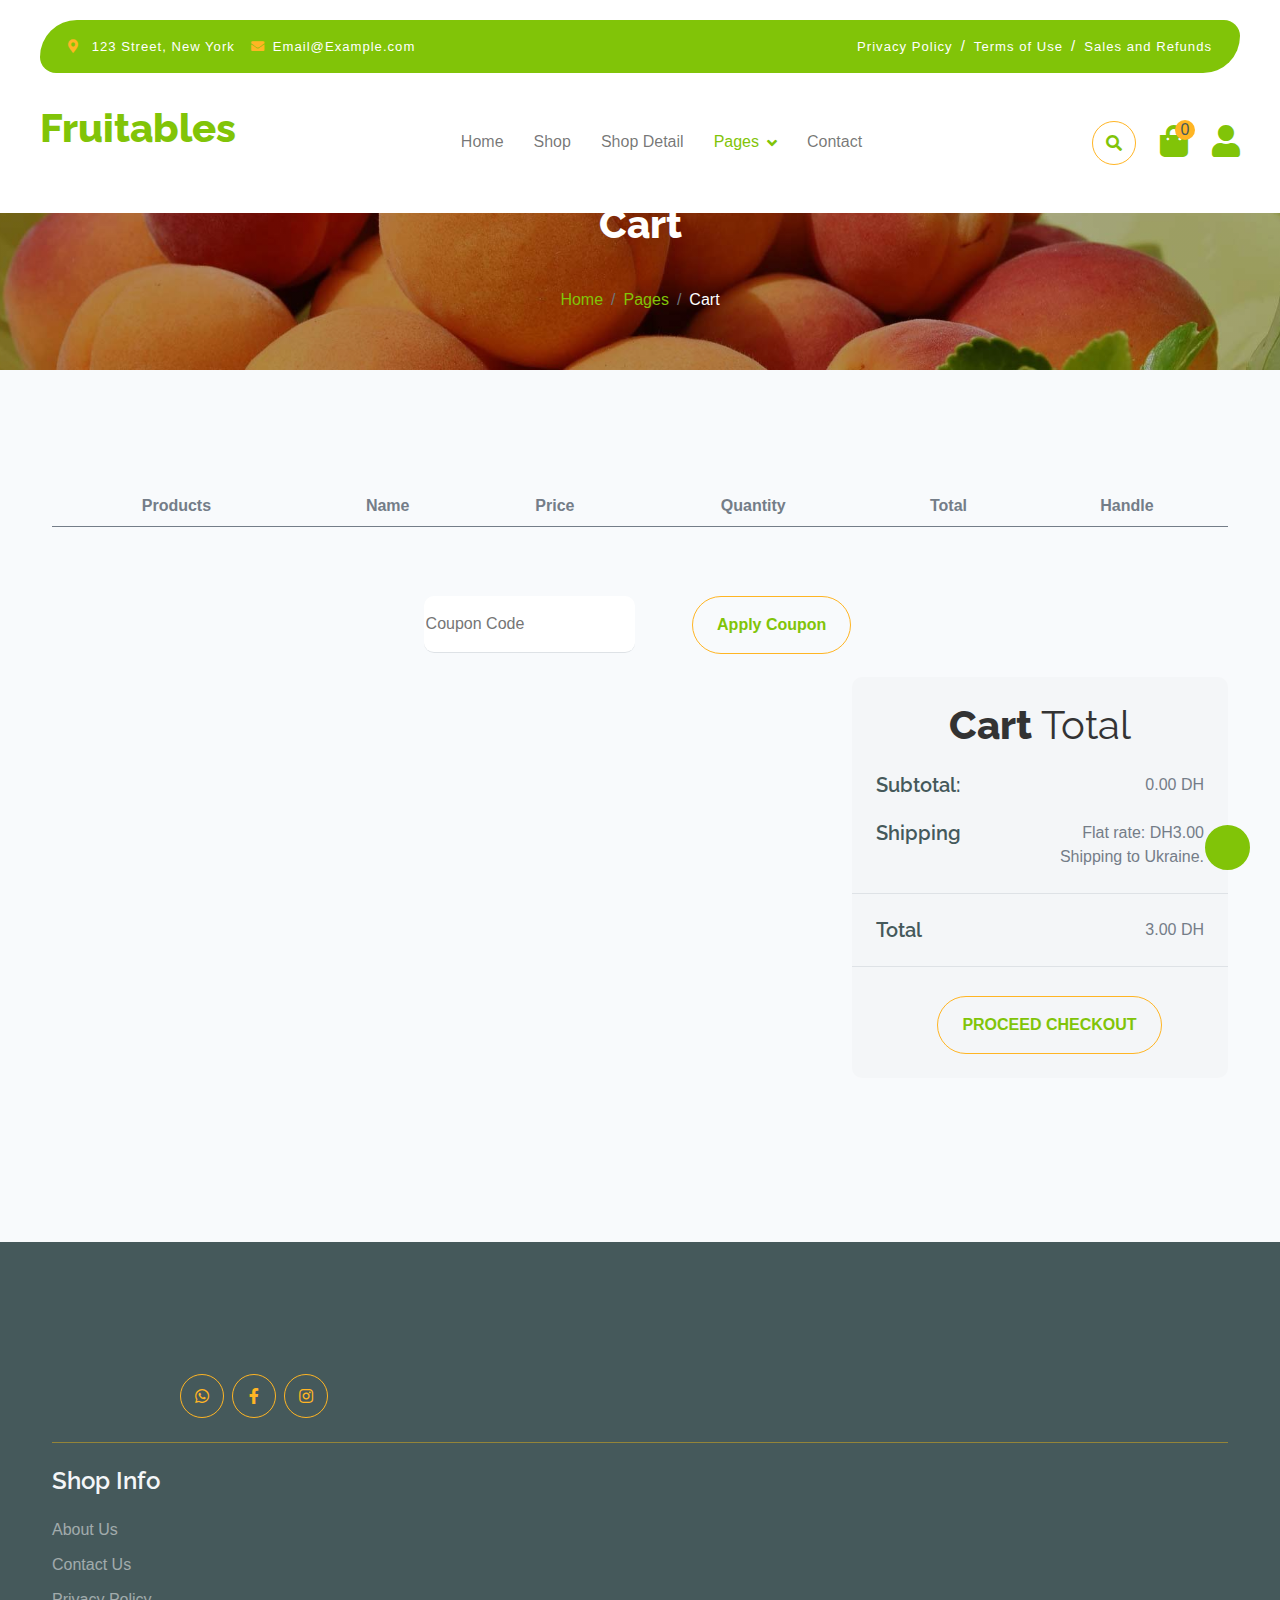
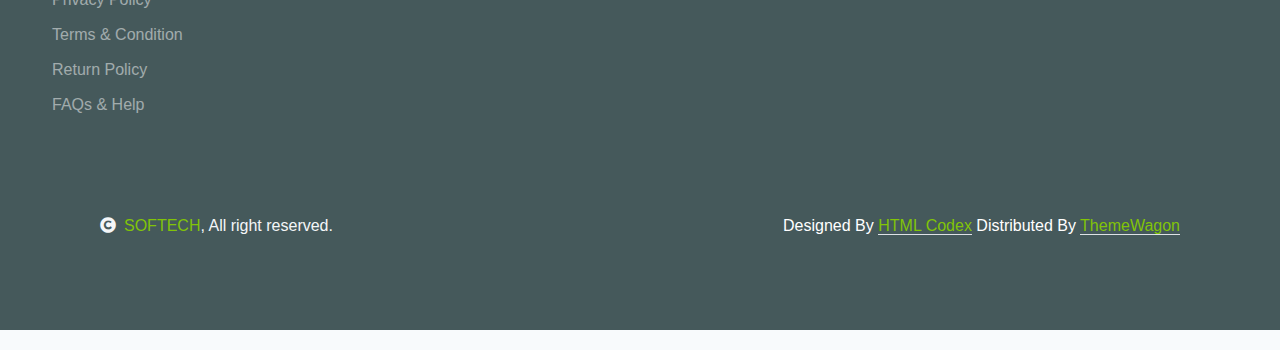
<file: panier.html>
<!DOCTYPE html>
<html lang="en">

    <head>
        <meta charset="utf-8">
        <title>Fruitables - Vegetable Website Template</title>
        <meta content="width=device-width, initial-scale=1.0" name="viewport">
        <meta content="" name="keywords">
        <meta content="" name="description">

        <!-- Google Web Fonts -->
        <link rel="preconnect" href="https://fonts.googleapis.com">
        <link rel="preconnect" href="https://fonts.gstatic.com" crossorigin>
        <link href="https://fonts.googleapis.com/css2?family=Open+Sans:wght@400;600&family=Raleway:wght@600;800&display=swap" rel="stylesheet"> 

        <!-- Icon Font Stylesheet -->
        <link rel="stylesheet" href="https://use.fontawesome.com/releases/v5.15.4/css/all.css"/>
        <link href="https://cdn.jsdelivr.net/npm/bootstrap-icons@1.4.1/font/bootstrap-icons.css" rel="stylesheet">

        <!-- Libraries Stylesheet -->
        <link href="lib/lightbox/css/lightbox.min.css" rel="stylesheet">
        <link href="lib/owlcarousel/assets/owl.carousel.min.css" rel="stylesheet">


        <!-- Customized Bootstrap Stylesheet -->
        <link href="css/bootstrap.min.css" rel="stylesheet">

        <!-- Template Stylesheet -->
        <link href="css/style.css" rel="stylesheet">
    </head>

    <body>

        <!-- Spinner Start -->
        <div id="spinner" class="show w-100 vh-100 bg-white position-fixed translate-middle top-50 start-50  d-flex align-items-center justify-content-center">
            <div class="spinner-grow text-primary" role="status"></div>
        </div>
        <!-- Spinner End -->


        <!-- Navbar start -->
        <div class="container-fluid fixed-top">
            <div class="container topbar bg-primary d-none d-lg-block">
                <div class="d-flex justify-content-between">
                    <div class="top-info ps-2">
                        <small class="me-3"><i class="fas fa-map-marker-alt me-2 text-secondary"></i> <a href="#" class="text-white">123 Street, New York</a></small>
                        <small class="me-3"><i class="fas fa-envelope me-2 text-secondary"></i><a href="#" class="text-white">Email@Example.com</a></small>
                    </div>
                    <div class="top-link pe-2">
                        <a href="#" class="text-white"><small class="text-white mx-2">Privacy Policy</small>/</a>
                        <a href="#" class="text-white"><small class="text-white mx-2">Terms of Use</small>/</a>
                        <a href="#" class="text-white"><small class="text-white ms-2">Sales and Refunds</small></a>
                    </div>
                </div>
            </div>
            <div class="container px-0">
                <nav class="navbar navbar-light bg-white navbar-expand-xl">
                    <a href="index.html" class="navbar-brand"><h1 class="text-primary display-6">Fruitables</h1></a>
                    <button class="navbar-toggler py-2 px-3" type="button" data-bs-toggle="collapse" data-bs-target="#navbarCollapse">
                        <span class="fa fa-bars text-primary"></span>
                    </button>
                    <div class="collapse navbar-collapse bg-white" id="navbarCollapse">
                        <div class="navbar-nav mx-auto">
                            <a href="index.html" class="nav-item nav-link">Home</a>
                            <a href="shop.html" class="nav-item nav-link">Shop</a>
                            <a href="shop-detail.html" class="nav-item nav-link">Shop Detail</a>
                            <div class="nav-item dropdown">
                                <a href="#" class="nav-link dropdown-toggle active" data-bs-toggle="dropdown">Pages</a>
                                <div class="dropdown-menu m-0 bg-secondary rounded-0">
                                    <a href="cart.html" class="dropdown-item active">Cart</a>
                                    <a href="chackout.html" class="dropdown-item">Chackout</a>
                                    <a href="testimonial.html" class="dropdown-item">Testimonial</a>
                                    <a href="404.html" class="dropdown-item">404 Page</a>
                                </div>
                            </div>
                            <a href="contact.html" class="nav-item nav-link">Contact</a>
                        </div>
                        <div class="d-flex m-3 me-0">
                            <button class="btn-search btn border border-secondary btn-md-square rounded-circle bg-white me-4" data-bs-toggle="modal" data-bs-target="#searchModal">
                                <i class="fas fa-search text-primary"></i>
                            </button>
                            <a href="panier.html" class="position-relative me-4 my-auto">
                                <i class="fa fa-shopping-bag fa-2x"></i>
                                <span id="cart-count" class="position-absolute bg-secondary rounded-circle d-flex align-items-center justify-content-center text-dark px-1" style="top: -5px; left: 15px; height: 20px; min-width: 20px;">0</span>
                            </a>
                            <a href="#" class="my-auto">
                                <i class="fas fa-user fa-2x"></i>
                            </a>
                        </div>
                        
                    </div>
                </nav>
            </div>
        </div>
        <!-- Navbar End -->


        <!-- Modal Search Start -->
        <div class="modal fade" id="searchModal" tabindex="-1" aria-labelledby="exampleModalLabel" aria-hidden="true">
            <div class="modal-dialog modal-fullscreen">
                <div class="modal-content rounded-0">
                    <div class="modal-header">
                        <h5 class="modal-title" id="exampleModalLabel">Search by keyword</h5>
                        <button type="button" class="btn-close" data-bs-dismiss="modal" aria-label="Close"></button>
                    </div>
                    <div class="modal-body d-flex align-items-center">
                        <div class="input-group w-75 mx-auto d-flex">
                            <input type="search" class="form-control p-3" placeholder="keywords" aria-describedby="search-icon-1">
                            <span id="search-icon-1" class="input-group-text p-3"><i class="fa fa-search"></i></span>
                        </div>
                    </div>
                </div>
            </div>
        </div>
        <!-- Modal Search End -->


        <!-- Single Page Header start -->
        <div class="container-fluid page-header py-5">
            <h1 class="text-center text-white display-6">Cart</h1>
            <ol class="breadcrumb justify-content-center mb-0">
                <li class="breadcrumb-item"><a href="#">Home</a></li>
                <li class="breadcrumb-item"><a href="#">Pages</a></li>
                <li class="breadcrumb-item active text-white">Cart</li>
            </ol>
        </div>
        <!-- Single Page Header End -->


        <!-- Cart Page Start -->
        <!-- Table des produits dans le panier -->
        <div class="container-fluid py-5">
            <div class="container py-5">
                <div class="table-responsive">
                    <table class="table">
                        <thead>
                          <tr>
                            <th scope="col">Products</th>
                            <th scope="col">Name</th>
                            <th scope="col">Price</th>
                            <th scope="col">Quantity</th>
                            <th scope="col">Total</th>
                            <th scope="col">Handle</th>
                          </tr>
                        </thead>
                        <tbody class="text-gray-600 text-sm font-light" id="cart-items">
                            <!-- Cart items will be dynamically inserted here -->
                        </tbody>
                    </table>
                </div>
                <div class="mt-5">
                    <input type="text" class="border-0 border-bottom rounded me-5 py-3 mb-4" placeholder="Coupon Code">
                    <button class="btn border-secondary rounded-pill px-4 py-3 text-primary" type="button">Apply Coupon</button>
                </div>
                <div class="row g-4 justify-content-end">
                    <div class="col-8"></div>
                    <div class="col-sm-8 col-md-7 col-lg-6 col-xl-4">
                        <div class="bg-light rounded">
                            <div class="p-4">
                                <h1 class="display-6 mb-4">Cart <span class="fw-normal">Total</span></h1>
                                <div class="d-flex justify-content-between mb-4">
                                    <h5 class="mb-0 me-4">Subtotal:</h5>
                                    <p class="mb-0" id="subtotal">0.00 DH</p>
                                </div>
                                <div class="d-flex justify-content-between">
                                    <h5 class="mb-0 me-4">Shipping</h5>
                                    <div class="">
                                        <p class="mb-0">Flat rate: DH3.00</p>
                                    </div>
                                </div>
                                <p class="mb-0 text-end">Shipping to Ukraine.</p>
                            </div>
                            <div class="py-4 mb-4 border-top border-bottom d-flex justify-content-between">
                                <h5 class="mb-0 ps-4 me-4">Total</h5>
                                <p class="mb-0 pe-4" id="totalAmount">0.00 DH</p>
                            </div>
                            <button class="btn border-secondary rounded-pill px-4 py-3 text-primary text-uppercase mb-4 ms-4" type="button" onclick="proceedToCheckout()">Proceed Checkout</button>

                        </div>
                    </div>
                </div>
            </div>
        </div>


        <!-- Cart Page End -->


        <!-- Footer Start -->
        <div class="container-fluid bg-dark text-white-50 footer pt-5 mt-5">
            <div class="container py-5">
                <div class="pb-4 mb-4" style="border-bottom: 1px solid rgba(226, 175, 24, 0.5) ;">
                    <div class="row g-4">
                        
                        <div class="col-lg-3">
                            <div class="d-flex justify-content-end pt-3">
                                <a class="btn  btn-outline-secondary me-2 btn-md-square rounded-circle" href=""><i class="fab fa-whatsapp"></i></a>
                                <a class="btn btn-outline-secondary me-2 btn-md-square rounded-circle" href=""><i class="fab fa-facebook-f"></i></a>
                                
                                <a class="btn btn-outline-secondary btn-md-square rounded-circle" href=""><i class="fab fa-instagram"></i></a>
                            </div>
                        </div>
                    </div>
                </div>
                <div class="row g-5">
                    
                    <div class="col-lg-3 col-md-6">
                        <div class="d-flex flex-column text-start footer-item">
                            <h4 class="text-light mb-3">Shop Info</h4>
                            <a class="btn-link" href="">About Us</a>
                            <a class="btn-link" href="">Contact Us</a>
                            <a class="btn-link" href="">Privacy Policy</a>
                            <a class="btn-link" href="">Terms & Condition</a>
                            <a class="btn-link" href="">Return Policy</a>
                            <a class="btn-link" href="">FAQs & Help</a>
                        </div>
                    </div>
                    
        <!-- Footer End -->

        <!-- Copyright Start -->
        <div class="container-fluid copyright bg-dark py-4">
            <div class="container">
                <div class="row">
                    <div class="col-md-6 text-center text-md-start mb-3 mb-md-0">
                        <span class="text-light"><a href="index.html"><i class="fas fa-copyright text-light me-2"></i>SOFTECH</a>, All right reserved.</span>
                    </div>
                    <div class="col-md-6 my-auto text-center text-md-end text-white">
                        <!--/*** This template is free as long as you keep the below author’s credit link/attribution link/backlink. ***/-->
                        <!--/*** If you'd like to use the template without the below author’s credit link/attribution link/backlink, ***/-->
                        <!--/*** you can purchase the Credit Removal License from "https://htmlcodex.com/credit-removal". ***/-->
                        Designed By <a class="border-bottom" href="index.html">HTML Codex</a> Distributed By <a class="border-bottom" href="https://themewagon.com">ThemeWagon</a>
                    </div>
                </div>
            </div>
        </div>
        <!-- Copyright End -->

        <!-- Back to Top -->
        <a href="https://wa.me/0668123073" class="btn btn-primary border-3 border-primary rounded-circle back-to-top"><i class="fa fa-whatsapp"></i></a>  


    <!-- JavaScript Libraries -->
    <script src="https://ajax.googleapis.com/ajax/libs/jquery/3.6.4/jquery.min.js"></script>
    <script src="https://cdn.jsdelivr.net/npm/bootstrap@5.0.0/dist/js/bootstrap.bundle.min.js"></script>
    <script src="lib/easing/easing.min.js"></script>
    <script src="lib/waypoints/waypoints.min.js"></script>
    <script src="lib/lightbox/js/lightbox.min.js"></script>
    <script src="lib/owlcarousel/owl.carousel.min.js"></script>
    <script>


        // Fonction pour procéder au paiement et rediriger vers la page de checkout
function proceedToCheckout() {
    // Récupérer les produits du panier depuis le localStorage
    const cart = JSON.parse(localStorage.getItem('cart')) || []; 

    // Vérifier si le panier est vide
    if (cart.length === 0) {
        alert("Your cart is empty!"); // Afficher un message si le panier est vide
        return; // Arrêter l'exécution si le panier est vide
    }

    // Vérifier si les produits ont toutes les informations nécessaires
    const validCart = cart.every(item => item.name && item.price && item.quantity && item.image);
    if (!validCart) {
        alert("Some products in your cart are missing necessary information.");
        return; // Arrêter l'exécution si certains produits ont des informations manquantes
    }

    // Enregistrer le panier dans localStorage pour qu'il soit accessible sur la page checkout
    localStorage.setItem('cart', JSON.stringify(cart));

    // Rediriger vers la page de checkout
    window.location.href = 'checkout.html'; // Assurez-vous que le chemin est correct
}



        // Fonction pour charger et afficher le panier
        function loadCart() {
            const cart = JSON.parse(localStorage.getItem('cart')) || [];
            const cartItemsContainer = document.getElementById('cart-items');
            const cartCountElement = document.getElementById('cart-count');
            cartItemsContainer.innerHTML = ''; // Clear existing rows
            let subtotal = 0;
            let totalQuantity = 0;
        
            // Loop through cart items
            cart.forEach((product, index) => {
                const total = product.price * product.quantity;
                subtotal += total;
                totalQuantity += product.quantity;
        
                // Create row for the item
                const row = document.createElement('tr');
                row.classList.add('border-b', 'border-gray-200', 'hover:bg-gray-100');
                row.innerHTML = `
                    <th scope="row">
                        <div class="d-flex align-items-center">
                            <img src="${product.image}" class="img-fluid me-5 rounded-circle" style="width: 80px; height: 80px;" alt="${product.name}">
                        </div>
                    </th>
                    <td>
                        <p class="mb-0 mt-4">${product.name}</p>
                    </td>
                    <td>
                        <p class="mb-0 mt-4">${product.price} DH</p>
                    </td>
                    <td>
                        <div class="input-group quantity mt-4" style="width: 100px;">
                            <div class="input-group-btn">
                                <button class="btn btn-sm btn-minus rounded-circle bg-light border" onclick="updateQuantity(${index}, -1)">
                                    <i class="fa fa-minus"></i>
                                </button>
                            </div>
                            <input type="text" class="form-control form-control-sm text-center border-0" value="${product.quantity}" readonly />
                            <div class="input-group-btn">
                                <button class="btn btn-sm btn-plus rounded-circle bg-light border" onclick="updateQuantity(${index}, 1)">
                                    <i class="fa fa-plus"></i>
                                </button>
                            </div>
                        </div>
                    </td>
                    <td>
                        <p class="mb-0 mt-4">${total.toFixed(2)} DH</p>
                    </td>
                    <td>
                        <button class="btn btn-md rounded-circle bg-light border mt-4" onclick="removeItem(${index})">
                            <i class="fa fa-times text-danger"></i>
                        </button>
                    </td>
                `;
                cartItemsContainer.appendChild(row);
            });
        
            // Update the cart count
            cartCountElement.innerText = totalQuantity;
        
            // Update subtotal and total
            document.getElementById('subtotal').innerText = `${subtotal.toFixed(2)} DH`;
            document.getElementById('totalAmount').innerText = `${(subtotal + 3).toFixed(2)} DH`; // Including DH3 shipping
        }
        
        // Update quantity of an item
        function updateQuantity(index, change) {
            const cart = JSON.parse(localStorage.getItem('cart')) || [];
            const item = cart[index];
            if (item && item.quantity + change > 0) {
                item.quantity += change;
                localStorage.setItem('cart', JSON.stringify(cart)); // Save updated cart
                loadCart(); // Reload cart to reflect changes
            }
        }
        
        // Remove item from cart
        function removeItem(index) {
            const cart = JSON.parse(localStorage.getItem('cart')) || [];
            cart.splice(index, 1); // Remove item at the given index
            localStorage.setItem('cart', JSON.stringify(cart)); // Save updated cart
            loadCart(); // Reload cart to reflect changes
        }
        
        // Initialize the cart page
        document.addEventListener('DOMContentLoaded', loadCart);
        


    </script>

    <!-- Template Javascript -->
    <script src="js/main.js"></script>
    </body>

</html>
</file>
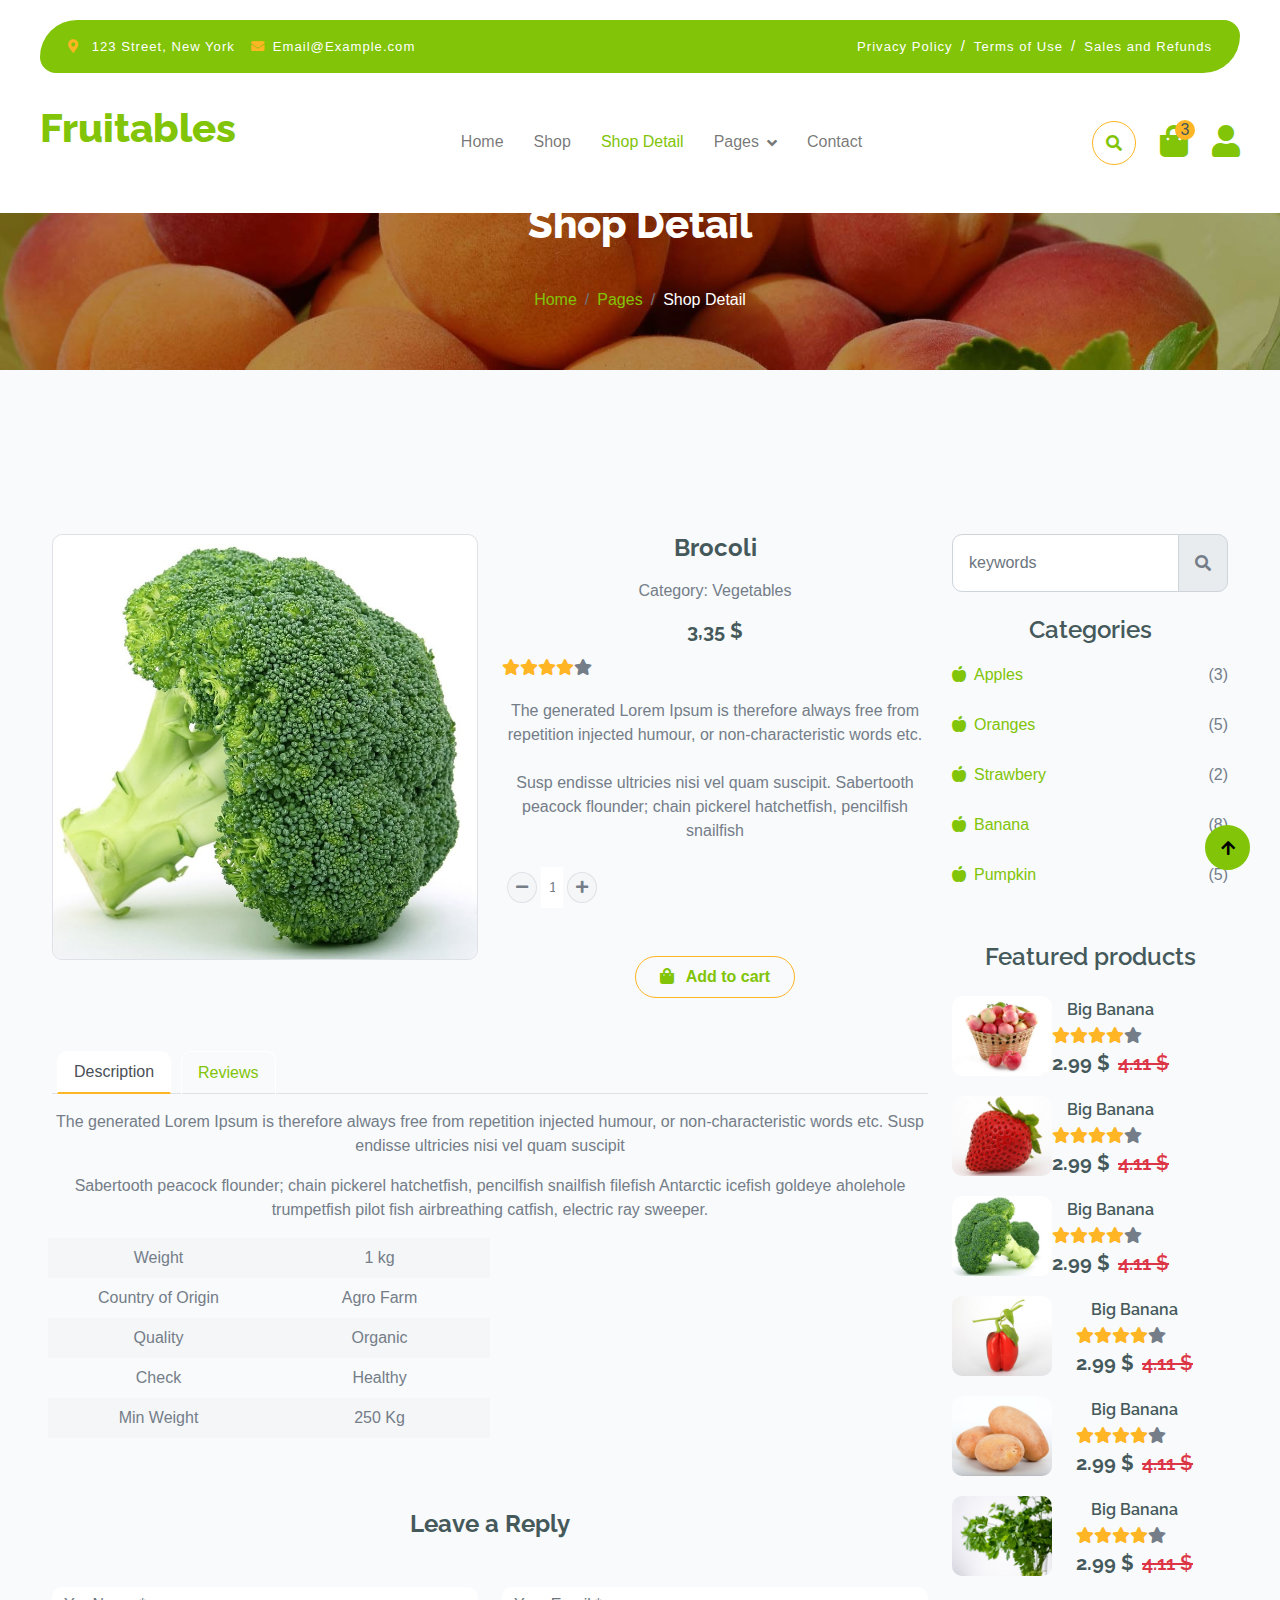
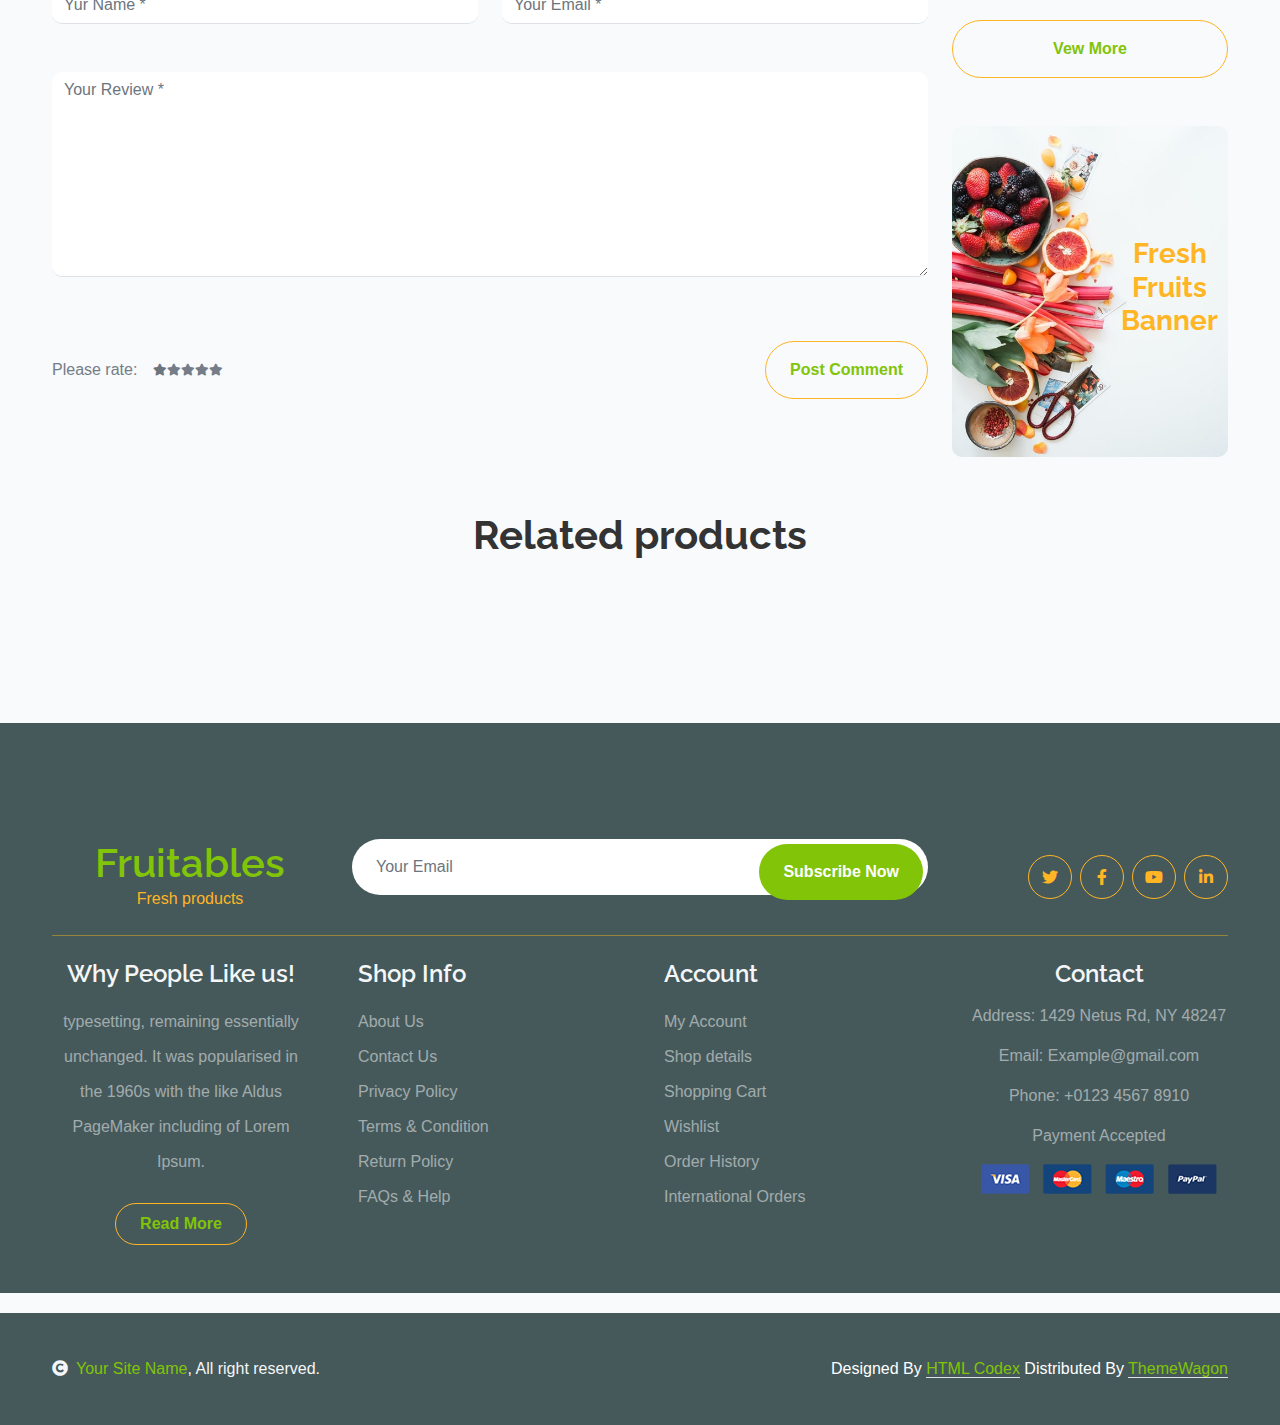
<file: shop-detail.html>
<!DOCTYPE html>
<html lang="en">

    <head>
        <meta charset="utf-8">
        <title>Fruitables - Vegetable Website Template</title>
        <meta content="width=device-width, initial-scale=1.0" name="viewport">
        <meta content="" name="keywords">
        <meta content="" name="description">

        <!-- Google Web Fonts -->
        <link rel="preconnect" href="https://fonts.googleapis.com">
        <link rel="preconnect" href="https://fonts.gstatic.com" crossorigin>
        <link href="https://fonts.googleapis.com/css2?family=Open+Sans:wght@400;600&family=Raleway:wght@600;800&display=swap" rel="stylesheet"> 

        <!-- Icon Font Stylesheet -->
        <link rel="stylesheet" href="https://use.fontawesome.com/releases/v5.15.4/css/all.css"/>
        <link href="https://cdn.jsdelivr.net/npm/bootstrap-icons@1.4.1/font/bootstrap-icons.css" rel="stylesheet">

        <!-- Libraries Stylesheet -->
        <link href="lib/lightbox/css/lightbox.min.css" rel="stylesheet">
        <link href="lib/owlcarousel/assets/owl.carousel.min.css" rel="stylesheet">


        <!-- Customized Bootstrap Stylesheet -->
        <link href="css/bootstrap.min.css" rel="stylesheet">

        <!-- Template Stylesheet -->
        <link href="css/style.css" rel="stylesheet">
    </head>

    <body>

        <!-- Spinner Start -->
        <div id="spinner" class="show w-100 vh-100 bg-white position-fixed translate-middle top-50 start-50  d-flex align-items-center justify-content-center">
            <div class="spinner-grow text-primary" role="status"></div>
        </div>
        <!-- Spinner End -->


        <!-- Navbar start -->
        <div class="container-fluid fixed-top">
            <div class="container topbar bg-primary d-none d-lg-block">
                <div class="d-flex justify-content-between">
                    <div class="top-info ps-2">
                        <small class="me-3"><i class="fas fa-map-marker-alt me-2 text-secondary"></i> <a href="#" class="text-white">123 Street, New York</a></small>
                        <small class="me-3"><i class="fas fa-envelope me-2 text-secondary"></i><a href="#" class="text-white">Email@Example.com</a></small>
                    </div>
                    <div class="top-link pe-2">
                        <a href="#" class="text-white"><small class="text-white mx-2">Privacy Policy</small>/</a>
                        <a href="#" class="text-white"><small class="text-white mx-2">Terms of Use</small>/</a>
                        <a href="#" class="text-white"><small class="text-white ms-2">Sales and Refunds</small></a>
                    </div>
                </div>
            </div>
            <div class="container px-0">
                <nav class="navbar navbar-light bg-white navbar-expand-xl">
                    <a href="index.html" class="navbar-brand"><h1 class="text-primary display-6">Fruitables</h1></a>
                    <button class="navbar-toggler py-2 px-3" type="button" data-bs-toggle="collapse" data-bs-target="#navbarCollapse">
                        <span class="fa fa-bars text-primary"></span>
                    </button>
                    <div class="collapse navbar-collapse bg-white" id="navbarCollapse">
                        <div class="navbar-nav mx-auto">
                            <a href="index.html" class="nav-item nav-link">Home</a>
                            <a href="shop.html" class="nav-item nav-link">Shop</a>
                            <a href="shop-detail.html" class="nav-item nav-link active">Shop Detail</a>
                            <div class="nav-item dropdown">
                                <a href="#" class="nav-link dropdown-toggle" data-bs-toggle="dropdown">Pages</a>
                                <div class="dropdown-menu m-0 bg-secondary rounded-0">
                                    <a href="cart.html" class="dropdown-item">Cart</a>
                                    <a href="checkout.html" class="dropdown-item">Checkout</a>
                                    <a href="testimonial.html" class="dropdown-item">Testimonial</a>
                                    <a href="404.html" class="dropdown-item">404 Page</a>
                                </div>
                            </div>
                            <a href="contact.html" class="nav-item nav-link">Contact</a>
                        </div>
                        <div class="d-flex m-3 me-0">
                            <button class="btn-search btn border border-secondary btn-md-square rounded-circle bg-white me-4" data-bs-toggle="modal" data-bs-target="#searchModal"><i class="fas fa-search text-primary"></i></button>
                            <a href="#" class="position-relative me-4 my-auto">
                                <i class="fa fa-shopping-bag fa-2x"></i>
                                <span class="position-absolute bg-secondary rounded-circle d-flex align-items-center justify-content-center text-dark px-1" style="top: -5px; left: 15px; height: 20px; min-width: 20px;">3</span>
                            </a>
                            <a href="#" class="my-auto">
                                <i class="fas fa-user fa-2x"></i>
                            </a>
                        </div>
                    </div>
                </nav>
            </div>
        </div>
        <!-- Navbar End -->


        <!-- Modal Search Start -->
        <div class="modal fade" id="searchModal" tabindex="-1" aria-labelledby="exampleModalLabel" aria-hidden="true">
            <div class="modal-dialog modal-fullscreen">
                <div class="modal-content rounded-0">
                    <div class="modal-header">
                        <h5 class="modal-title" id="exampleModalLabel">Search by keyword</h5>
                        <button type="button" class="btn-close" data-bs-dismiss="modal" aria-label="Close"></button>
                    </div>
                    <div class="modal-body d-flex align-items-center">
                        <div class="input-group w-75 mx-auto d-flex">
                            <input type="search" class="form-control p-3" placeholder="keywords" aria-describedby="search-icon-1">
                            <span id="search-icon-1" class="input-group-text p-3"><i class="fa fa-search"></i></span>
                        </div>
                    </div>
                </div>
            </div>
        </div>
        <!-- Modal Search End -->


        <!-- Single Page Header start -->
        <div class="container-fluid page-header py-5">
            <h1 class="text-center text-white display-6">Shop Detail</h1>
            <ol class="breadcrumb justify-content-center mb-0">
                <li class="breadcrumb-item"><a href="#">Home</a></li>
                <li class="breadcrumb-item"><a href="#">Pages</a></li>
                <li class="breadcrumb-item active text-white">Shop Detail</li>
            </ol>
        </div>
        <!-- Single Page Header End -->


        <!-- Single Product Start -->
        <div class="container-fluid py-5 mt-5">
            <div class="container py-5">
                <div class="row g-4 mb-5">
                    <div class="col-lg-8 col-xl-9">
                        <div class="row g-4">
                            <div class="col-lg-6">
                                <div class="border rounded">
                                    <a href="#">
                                        <img src="img/single-item.jpg" class="img-fluid rounded" alt="Image">
                                    </a>
                                </div>
                            </div>
                            <div class="col-lg-6">
                                <h4 class="fw-bold mb-3">Brocoli</h4>
                                <p class="mb-3">Category: Vegetables</p>
                                <h5 class="fw-bold mb-3">3,35 $</h5>
                                <div class="d-flex mb-4">
                                    <i class="fa fa-star text-secondary"></i>
                                    <i class="fa fa-star text-secondary"></i>
                                    <i class="fa fa-star text-secondary"></i>
                                    <i class="fa fa-star text-secondary"></i>
                                    <i class="fa fa-star"></i>
                                </div>
                                <p class="mb-4">The generated Lorem Ipsum is therefore always free from repetition injected humour, or non-characteristic words etc.</p>
                                <p class="mb-4">Susp endisse ultricies nisi vel quam suscipit. Sabertooth peacock flounder; chain pickerel hatchetfish, pencilfish snailfish</p>
                                <div class="input-group quantity mb-5" style="width: 100px;">
                                    <div class="input-group-btn">
                                        <button class="btn btn-sm btn-minus rounded-circle bg-light border" >
                                            <i class="fa fa-minus"></i>
                                        </button>
                                    </div>
                                    <input type="text" class="form-control form-control-sm text-center border-0" value="1">
                                    <div class="input-group-btn">
                                        <button class="btn btn-sm btn-plus rounded-circle bg-light border">
                                            <i class="fa fa-plus"></i>
                                        </button>
                                    </div>
                                </div>
                                <a href="#" class="btn border border-secondary rounded-pill px-4 py-2 mb-4 text-primary"><i class="fa fa-shopping-bag me-2 text-primary"></i> Add to cart</a>
                            </div>
                            <div class="col-lg-12">
                                <nav>
                                    <div class="nav nav-tabs mb-3">
                                        <button class="nav-link active border-white border-bottom-0" type="button" role="tab"
                                            id="nav-about-tab" data-bs-toggle="tab" data-bs-target="#nav-about"
                                            aria-controls="nav-about" aria-selected="true">Description</button>
                                        <button class="nav-link border-white border-bottom-0" type="button" role="tab"
                                            id="nav-mission-tab" data-bs-toggle="tab" data-bs-target="#nav-mission"
                                            aria-controls="nav-mission" aria-selected="false">Reviews</button>
                                    </div>
                                </nav>
                                <div class="tab-content mb-5">
                                    <div class="tab-pane active" id="nav-about" role="tabpanel" aria-labelledby="nav-about-tab">
                                        <p>The generated Lorem Ipsum is therefore always free from repetition injected humour, or non-characteristic words etc. 
                                            Susp endisse ultricies nisi vel quam suscipit </p>
                                        <p>Sabertooth peacock flounder; chain pickerel hatchetfish, pencilfish snailfish filefish Antarctic 
                                            icefish goldeye aholehole trumpetfish pilot fish airbreathing catfish, electric ray sweeper.</p>
                                        <div class="px-2">
                                            <div class="row g-4">
                                                <div class="col-6">
                                                    <div class="row bg-light align-items-center text-center justify-content-center py-2">
                                                        <div class="col-6">
                                                            <p class="mb-0">Weight</p>
                                                        </div>
                                                        <div class="col-6">
                                                            <p class="mb-0">1 kg</p>
                                                        </div>
                                                    </div>
                                                    <div class="row text-center align-items-center justify-content-center py-2">
                                                        <div class="col-6">
                                                            <p class="mb-0">Country of Origin</p>
                                                        </div>
                                                        <div class="col-6">
                                                            <p class="mb-0">Agro Farm</p>
                                                        </div>
                                                    </div>
                                                    <div class="row bg-light text-center align-items-center justify-content-center py-2">
                                                        <div class="col-6">
                                                            <p class="mb-0">Quality</p>
                                                        </div>
                                                        <div class="col-6">
                                                            <p class="mb-0">Organic</p>
                                                        </div>
                                                    </div>
                                                    <div class="row text-center align-items-center justify-content-center py-2">
                                                        <div class="col-6">
                                                            <p class="mb-0">Сheck</p>
                                                        </div>
                                                        <div class="col-6">
                                                            <p class="mb-0">Healthy</p>
                                                        </div>
                                                    </div>
                                                    <div class="row bg-light text-center align-items-center justify-content-center py-2">
                                                        <div class="col-6">
                                                            <p class="mb-0">Min Weight</p>
                                                        </div>
                                                        <div class="col-6">
                                                            <p class="mb-0">250 Kg</p>
                                                        </div>
                                                    </div>
                                                </div>
                                            </div>
                                        </div>
                                    </div>
                                    <div class="tab-pane" id="nav-mission" role="tabpanel" aria-labelledby="nav-mission-tab">
                                        <div class="d-flex">
                                            <img src="img/avatar.jpg" class="img-fluid rounded-circle p-3" style="width: 100px; height: 100px;" alt="">
                                            <div class="">
                                                <p class="mb-2" style="font-size: 14px;">April 12, 2024</p>
                                                <div class="d-flex justify-content-between">
                                                    <h5>Jason Smith</h5>
                                                    <div class="d-flex mb-3">
                                                        <i class="fa fa-star text-secondary"></i>
                                                        <i class="fa fa-star text-secondary"></i>
                                                        <i class="fa fa-star text-secondary"></i>
                                                        <i class="fa fa-star text-secondary"></i>
                                                        <i class="fa fa-star"></i>
                                                    </div>
                                                </div>
                                                <p>The generated Lorem Ipsum is therefore always free from repetition injected humour, or non-characteristic 
                                                    words etc. Susp endisse ultricies nisi vel quam suscipit </p>
                                            </div>
                                        </div>
                                        <div class="d-flex">
                                            <img src="img/avatar.jpg" class="img-fluid rounded-circle p-3" style="width: 100px; height: 100px;" alt="">
                                            <div class="">
                                                <p class="mb-2" style="font-size: 14px;">April 12, 2024</p>
                                                <div class="d-flex justify-content-between">
                                                    <h5>Sam Peters</h5>
                                                    <div class="d-flex mb-3">
                                                        <i class="fa fa-star text-secondary"></i>
                                                        <i class="fa fa-star text-secondary"></i>
                                                        <i class="fa fa-star text-secondary"></i>
                                                        <i class="fa fa-star"></i>
                                                        <i class="fa fa-star"></i>
                                                    </div>
                                                </div>
                                                <p class="text-dark">The generated Lorem Ipsum is therefore always free from repetition injected humour, or non-characteristic 
                                                    words etc. Susp endisse ultricies nisi vel quam suscipit </p>
                                            </div>
                                        </div>
                                    </div>
                                    <div class="tab-pane" id="nav-vision" role="tabpanel">
                                        <p class="text-dark">Tempor erat elitr rebum at clita. Diam dolor diam ipsum et tempor sit. Aliqu diam
                                            amet diam et eos labore. 3</p>
                                        <p class="mb-0">Diam dolor diam ipsum et tempor sit. Aliqu diam amet diam et eos labore.
                                            Clita erat ipsum et lorem et sit</p>
                                    </div>
                                </div>
                            </div>
                            <form action="#">
                                <h4 class="mb-5 fw-bold">Leave a Reply</h4>
                                <div class="row g-4">
                                    <div class="col-lg-6">
                                        <div class="border-bottom rounded">
                                            <input type="text" class="form-control border-0 me-4" placeholder="Yur Name *">
                                        </div>
                                    </div>
                                    <div class="col-lg-6">
                                        <div class="border-bottom rounded">
                                            <input type="email" class="form-control border-0" placeholder="Your Email *">
                                        </div>
                                    </div>
                                    <div class="col-lg-12">
                                        <div class="border-bottom rounded my-4">
                                            <textarea name="" id="" class="form-control border-0" cols="30" rows="8" placeholder="Your Review *" spellcheck="false"></textarea>
                                        </div>
                                    </div>
                                    <div class="col-lg-12">
                                        <div class="d-flex justify-content-between py-3 mb-5">
                                            <div class="d-flex align-items-center">
                                                <p class="mb-0 me-3">Please rate:</p>
                                                <div class="d-flex align-items-center" style="font-size: 12px;">
                                                    <i class="fa fa-star text-muted"></i>
                                                    <i class="fa fa-star"></i>
                                                    <i class="fa fa-star"></i>
                                                    <i class="fa fa-star"></i>
                                                    <i class="fa fa-star"></i>
                                                </div>
                                            </div>
                                            <a href="#" class="btn border border-secondary text-primary rounded-pill px-4 py-3"> Post Comment</a>
                                        </div>
                                    </div>
                                </div>
                            </form>
                        </div>
                    </div>
                    <div class="col-lg-4 col-xl-3">
                        <div class="row g-4 fruite">
                            <div class="col-lg-12">
                                <div class="input-group w-100 mx-auto d-flex mb-4">
                                    <input type="search" class="form-control p-3" placeholder="keywords" aria-describedby="search-icon-1">
                                    <span id="search-icon-1" class="input-group-text p-3"><i class="fa fa-search"></i></span>
                                </div>
                                <div class="mb-4">
                                    <h4>Categories</h4>
                                    <ul class="list-unstyled fruite-categorie">
                                        <li>
                                            <div class="d-flex justify-content-between fruite-name">
                                                <a href="#"><i class="fas fa-apple-alt me-2"></i>Apples</a>
                                                <span>(3)</span>
                                            </div>
                                        </li>
                                        <li>
                                            <div class="d-flex justify-content-between fruite-name">
                                                <a href="#"><i class="fas fa-apple-alt me-2"></i>Oranges</a>
                                                <span>(5)</span>
                                            </div>
                                        </li>
                                        <li>
                                            <div class="d-flex justify-content-between fruite-name">
                                                <a href="#"><i class="fas fa-apple-alt me-2"></i>Strawbery</a>
                                                <span>(2)</span>
                                            </div>
                                        </li>
                                        <li>
                                            <div class="d-flex justify-content-between fruite-name">
                                                <a href="#"><i class="fas fa-apple-alt me-2"></i>Banana</a>
                                                <span>(8)</span>
                                            </div>
                                        </li>
                                        <li>
                                            <div class="d-flex justify-content-between fruite-name">
                                                <a href="#"><i class="fas fa-apple-alt me-2"></i>Pumpkin</a>
                                                <span>(5)</span>
                                            </div>
                                        </li>
                                    </ul>
                                </div>
                            </div>
                            <div class="col-lg-12">
                                <h4 class="mb-4">Featured products</h4>
                                <div class="d-flex align-items-center justify-content-start">
                                    <div class="rounded" style="width: 100px; height: 100px;">
                                        <img src="img/featur-1.jpg" class="img-fluid rounded" alt="Image">
                                    </div>
                                    <div>
                                        <h6 class="mb-2">Big Banana</h6>
                                        <div class="d-flex mb-2">
                                            <i class="fa fa-star text-secondary"></i>
                                            <i class="fa fa-star text-secondary"></i>
                                            <i class="fa fa-star text-secondary"></i>
                                            <i class="fa fa-star text-secondary"></i>
                                            <i class="fa fa-star"></i>
                                        </div>
                                        <div class="d-flex mb-2">
                                            <h5 class="fw-bold me-2">2.99 $</h5>
                                            <h5 class="text-danger text-decoration-line-through">4.11 $</h5>
                                        </div>
                                    </div>
                                </div>
                                <div class="d-flex align-items-center justify-content-start">
                                    <div class="rounded" style="width: 100px; height: 100px;">
                                        <img src="img/featur-2.jpg" class="img-fluid rounded" alt="">
                                    </div>
                                    <div>
                                        <h6 class="mb-2">Big Banana</h6>
                                        <div class="d-flex mb-2">
                                            <i class="fa fa-star text-secondary"></i>
                                            <i class="fa fa-star text-secondary"></i>
                                            <i class="fa fa-star text-secondary"></i>
                                            <i class="fa fa-star text-secondary"></i>
                                            <i class="fa fa-star"></i>
                                        </div>
                                        <div class="d-flex mb-2">
                                            <h5 class="fw-bold me-2">2.99 $</h5>
                                            <h5 class="text-danger text-decoration-line-through">4.11 $</h5>
                                        </div>
                                    </div>
                                </div>
                                <div class="d-flex align-items-center justify-content-start">
                                    <div class="rounded" style="width: 100px; height: 100px;">
                                        <img src="img/featur-3.jpg" class="img-fluid rounded" alt="">
                                    </div>
                                    <div>
                                        <h6 class="mb-2">Big Banana</h6>
                                        <div class="d-flex mb-2">
                                            <i class="fa fa-star text-secondary"></i>
                                            <i class="fa fa-star text-secondary"></i>
                                            <i class="fa fa-star text-secondary"></i>
                                            <i class="fa fa-star text-secondary"></i>
                                            <i class="fa fa-star"></i>
                                        </div>
                                        <div class="d-flex mb-2">
                                            <h5 class="fw-bold me-2">2.99 $</h5>
                                            <h5 class="text-danger text-decoration-line-through">4.11 $</h5>
                                        </div>
                                    </div>
                                </div>
                                <div class="d-flex align-items-center justify-content-start">
                                    <div class="rounded me-4" style="width: 100px; height: 100px;">
                                        <img src="img/vegetable-item-4.jpg" class="img-fluid rounded" alt="">
                                    </div>
                                    <div>
                                        <h6 class="mb-2">Big Banana</h6>
                                        <div class="d-flex mb-2">
                                            <i class="fa fa-star text-secondary"></i>
                                            <i class="fa fa-star text-secondary"></i>
                                            <i class="fa fa-star text-secondary"></i>
                                            <i class="fa fa-star text-secondary"></i>
                                            <i class="fa fa-star"></i>
                                        </div>
                                        <div class="d-flex mb-2">
                                            <h5 class="fw-bold me-2">2.99 $</h5>
                                            <h5 class="text-danger text-decoration-line-through">4.11 $</h5>
                                        </div>
                                    </div>
                                </div>
                                <div class="d-flex align-items-center justify-content-start">
                                    <div class="rounded me-4" style="width: 100px; height: 100px;">
                                        <img src="img/vegetable-item-5.jpg" class="img-fluid rounded" alt="">
                                    </div>
                                    <div>
                                        <h6 class="mb-2">Big Banana</h6>
                                        <div class="d-flex mb-2">
                                            <i class="fa fa-star text-secondary"></i>
                                            <i class="fa fa-star text-secondary"></i>
                                            <i class="fa fa-star text-secondary"></i>
                                            <i class="fa fa-star text-secondary"></i>
                                            <i class="fa fa-star"></i>
                                        </div>
                                        <div class="d-flex mb-2">
                                            <h5 class="fw-bold me-2">2.99 $</h5>
                                            <h5 class="text-danger text-decoration-line-through">4.11 $</h5>
                                        </div>
                                    </div>
                                </div>
                                <div class="d-flex align-items-center justify-content-start">
                                    <div class="rounded me-4" style="width: 100px; height: 100px;">
                                        <img src="img/vegetable-item-6.jpg" class="img-fluid rounded" alt="">
                                    </div>
                                    <div>
                                        <h6 class="mb-2">Big Banana</h6>
                                        <div class="d-flex mb-2">
                                            <i class="fa fa-star text-secondary"></i>
                                            <i class="fa fa-star text-secondary"></i>
                                            <i class="fa fa-star text-secondary"></i>
                                            <i class="fa fa-star text-secondary"></i>
                                            <i class="fa fa-star"></i>
                                        </div>
                                        <div class="d-flex mb-2">
                                            <h5 class="fw-bold me-2">2.99 $</h5>
                                            <h5 class="text-danger text-decoration-line-through">4.11 $</h5>
                                        </div>
                                    </div>
                                </div>
                                <div class="d-flex justify-content-center my-4">
                                    <a href="#" class="btn border border-secondary px-4 py-3 rounded-pill text-primary w-100">Vew More</a>
                                </div>
                            </div>
                            <div class="col-lg-12">
                                <div class="position-relative">
                                    <img src="img/banner-fruits.jpg" class="img-fluid w-100 rounded" alt="">
                                    <div class="position-absolute" style="top: 50%; right: 10px; transform: translateY(-50%);">
                                        <h3 class="text-secondary fw-bold">Fresh <br> Fruits <br> Banner</h3>
                                    </div>
                                </div>
                            </div>
                        </div>
                    </div>
                </div>
                <h1 class="fw-bold mb-0">Related products</h1>
                <div class="vesitable">
                    <div class="owl-carousel vegetable-carousel justify-content-center">
                        <div class="border border-primary rounded position-relative vesitable-item">
                            <div class="vesitable-img">
                                <img src="img/vegetable-item-6.jpg" class="img-fluid w-100 rounded-top" alt="">
                            </div>
                            <div class="text-white bg-primary px-3 py-1 rounded position-absolute" style="top: 10px; right: 10px;">Vegetable</div>
                            <div class="p-4 pb-0 rounded-bottom">
                                <h4>Parsely</h4>
                                <p>Lorem ipsum dolor sit amet consectetur adipisicing elit sed do eiusmod te incididunt</p>
                                <div class="d-flex justify-content-between flex-lg-wrap">
                                    <p class="text-dark fs-5 fw-bold">$4.99 / kg</p>
                                    <a href="#" class="btn border border-secondary rounded-pill px-3 py-1 mb-4 text-primary"><i class="fa fa-shopping-bag me-2 text-primary"></i> Add to cart</a>
                                </div>
                            </div>
                        </div>
                        <div class="border border-primary rounded position-relative vesitable-item">
                            <div class="vesitable-img">
                                <img src="img/vegetable-item-1.jpg" class="img-fluid w-100 rounded-top" alt="">
                            </div>
                            <div class="text-white bg-primary px-3 py-1 rounded position-absolute" style="top: 10px; right: 10px;">Vegetable</div>
                            <div class="p-4 pb-0 rounded-bottom">
                                <h4>Parsely</h4>
                                <p>Lorem ipsum dolor sit amet consectetur adipisicing elit sed do eiusmod te incididunt</p>
                                <div class="d-flex justify-content-between flex-lg-wrap">
                                    <p class="text-dark fs-5 fw-bold">$4.99 / kg</p>
                                    <a href="#" class="btn border border-secondary rounded-pill px-3 py-1 mb-4 text-primary"><i class="fa fa-shopping-bag me-2 text-primary"></i> Add to cart</a>
                                </div>
                            </div>
                        </div>
                        <div class="border border-primary rounded position-relative vesitable-item">
                            <div class="vesitable-img">
                                <img src="img/vegetable-item-3.png" class="img-fluid w-100 rounded-top bg-light" alt="">
                            </div>
                            <div class="text-white bg-primary px-3 py-1 rounded position-absolute" style="top: 10px; right: 10px;">Vegetable</div>
                            <div class="p-4 pb-0 rounded-bottom">
                                <h4>Banana</h4>
                                <p>Lorem ipsum dolor sit amet consectetur adipisicing elit sed do eiusmod te incididunt</p>
                                <div class="d-flex justify-content-between flex-lg-wrap">
                                    <p class="text-dark fs-5 fw-bold">$7.99 / kg</p>
                                    <a href="#" class="btn border border-secondary rounded-pill px-3 py-1 mb-4 text-primary"><i class="fa fa-shopping-bag me-2 text-primary"></i> Add to cart</a>
                                </div>
                            </div>
                        </div>
                        <div class="border border-primary rounded position-relative vesitable-item">
                            <div class="vesitable-img">
                                <img src="img/vegetable-item-4.jpg" class="img-fluid w-100 rounded-top" alt="">
                            </div>
                            <div class="text-white bg-primary px-3 py-1 rounded position-absolute" style="top: 10px; right: 10px;">Vegetable</div>
                            <div class="p-4 pb-0 rounded-bottom">
                                <h4>Bell Papper</h4>
                                <p>Lorem ipsum dolor sit amet consectetur adipisicing elit sed do eiusmod te incididunt</p>
                                <div class="d-flex justify-content-between flex-lg-wrap">
                                    <p class="text-dark fs-5 fw-bold">$7.99 / kg</p>
                                    <a href="#" class="btn border border-secondary rounded-pill px-3 py-1 mb-4 text-primary"><i class="fa fa-shopping-bag me-2 text-primary"></i> Add to cart</a>
                                </div>
                            </div>
                        </div>
                        <div class="border border-primary rounded position-relative vesitable-item">
                            <div class="vesitable-img">
                                <img src="img/vegetable-item-5.jpg" class="img-fluid w-100 rounded-top" alt="">
                            </div>
                            <div class="text-white bg-primary px-3 py-1 rounded position-absolute" style="top: 10px; right: 10px;">Vegetable</div>
                            <div class="p-4 pb-0 rounded-bottom">
                                <h4>Potatoes</h4>
                                <p>Lorem ipsum dolor sit amet consectetur adipisicing elit sed do eiusmod te incididunt</p>
                                <div class="d-flex justify-content-between flex-lg-wrap">
                                    <p class="text-dark fs-5 fw-bold">$7.99 / kg</p>
                                    <a href="#" class="btn border border-secondary rounded-pill px-3 py-1 mb-4 text-primary"><i class="fa fa-shopping-bag me-2 text-primary"></i> Add to cart</a>
                                </div>
                            </div>
                        </div>
                        <div class="border border-primary rounded position-relative vesitable-item">
                            <div class="vesitable-img">
                                <img src="img/vegetable-item-6.jpg" class="img-fluid w-100 rounded-top" alt="">
                            </div>
                            <div class="text-white bg-primary px-3 py-1 rounded position-absolute" style="top: 10px; right: 10px;">Vegetable</div>
                            <div class="p-4 pb-0 rounded-bottom">
                                <h4>Parsely</h4>
                                <p>Lorem ipsum dolor sit amet consectetur adipisicing elit sed do eiusmod te incididunt</p>
                                <div class="d-flex justify-content-between flex-lg-wrap">
                                    <p class="text-dark fs-5 fw-bold">$7.99 / kg</p>
                                    <a href="#" class="btn border border-secondary rounded-pill px-3 py-1 mb-4 text-primary"><i class="fa fa-shopping-bag me-2 text-primary"></i> Add to cart</a>
                                </div>
                            </div>
                        </div>
                        <div class="border border-primary rounded position-relative vesitable-item">
                            <div class="vesitable-img">
                                <img src="img/vegetable-item-5.jpg" class="img-fluid w-100 rounded-top" alt="">
                            </div>
                            <div class="text-white bg-primary px-3 py-1 rounded position-absolute" style="top: 10px; right: 10px;">Vegetable</div>
                            <div class="p-4 pb-0 rounded-bottom">
                                <h4>Potatoes</h4>
                                <p>Lorem ipsum dolor sit amet consectetur adipisicing elit sed do eiusmod te incididunt</p>
                                <div class="d-flex justify-content-between flex-lg-wrap">
                                    <p class="text-dark fs-5 fw-bold">$7.99 / kg</p>
                                    <a href="#" class="btn border border-secondary rounded-pill px-3 py-1 mb-4 text-primary"><i class="fa fa-shopping-bag me-2 text-primary"></i> Add to cart</a>
                                </div>
                            </div>
                        </div>
                        <div class="border border-primary rounded position-relative vesitable-item">
                            <div class="vesitable-img">
                                <img src="img/vegetable-item-6.jpg" class="img-fluid w-100 rounded-top" alt="">
                            </div>
                            <div class="text-white bg-primary px-3 py-1 rounded position-absolute" style="top: 10px; right: 10px;">Vegetable</div>
                            <div class="p-4 pb-0 rounded-bottom">
                                <h4>Parsely</h4>
                                <p>Lorem ipsum dolor sit amet consectetur adipisicing elit sed do eiusmod te incididunt</p>
                                <div class="d-flex justify-content-between flex-lg-wrap">
                                    <p class="text-dark fs-5 fw-bold">$7.99 / kg</p>
                                    <a href="#" class="btn border border-secondary rounded-pill px-3 py-1 mb-4 text-primary"><i class="fa fa-shopping-bag me-2 text-primary"></i> Add to cart</a>
                                </div>
                            </div>
                        </div>
                    </div>
                </div>
            </div>
        </div>
        <!-- Single Product End -->
    

        <!-- Footer Start -->
        <div class="container-fluid bg-dark text-white-50 footer pt-5 mt-5">
            <div class="container py-5">
                <div class="pb-4 mb-4" style="border-bottom: 1px solid rgba(226, 175, 24, 0.5) ;">
                    <div class="row g-4">
                        <div class="col-lg-3">
                            <a href="#">
                                <h1 class="text-primary mb-0">Fruitables</h1>
                                <p class="text-secondary mb-0">Fresh products</p>
                            </a>
                        </div>
                        <div class="col-lg-6">
                            <div class="position-relative mx-auto">
                                <input class="form-control border-0 w-100 py-3 px-4 rounded-pill" type="number" placeholder="Your Email">
                                <button type="submit" class="btn btn-primary border-0 border-secondary py-3 px-4 position-absolute rounded-pill text-white" style="top: 0; right: 0;">Subscribe Now</button>
                            </div>
                        </div>
                        <div class="col-lg-3">
                            <div class="d-flex justify-content-end pt-3">
                                <a class="btn  btn-outline-secondary me-2 btn-md-square rounded-circle" href=""><i class="fab fa-twitter"></i></a>
                                <a class="btn btn-outline-secondary me-2 btn-md-square rounded-circle" href=""><i class="fab fa-facebook-f"></i></a>
                                <a class="btn btn-outline-secondary me-2 btn-md-square rounded-circle" href=""><i class="fab fa-youtube"></i></a>
                                <a class="btn btn-outline-secondary btn-md-square rounded-circle" href=""><i class="fab fa-linkedin-in"></i></a>
                            </div>
                        </div>
                    </div>
                </div>
                <div class="row g-5">
                    <div class="col-lg-3 col-md-6">
                        <div class="footer-item">
                            <h4 class="text-light mb-3">Why People Like us!</h4>
                            <p class="mb-4">typesetting, remaining essentially unchanged. It was 
                                popularised in the 1960s with the like Aldus PageMaker including of Lorem Ipsum.</p>
                            <a href="" class="btn border-secondary py-2 px-4 rounded-pill text-primary">Read More</a>
                        </div>
                    </div>
                    <div class="col-lg-3 col-md-6">
                        <div class="d-flex flex-column text-start footer-item">
                            <h4 class="text-light mb-3">Shop Info</h4>
                            <a class="btn-link" href="">About Us</a>
                            <a class="btn-link" href="">Contact Us</a>
                            <a class="btn-link" href="">Privacy Policy</a>
                            <a class="btn-link" href="">Terms & Condition</a>
                            <a class="btn-link" href="">Return Policy</a>
                            <a class="btn-link" href="">FAQs & Help</a>
                        </div>
                    </div>
                    <div class="col-lg-3 col-md-6">
                        <div class="d-flex flex-column text-start footer-item">
                            <h4 class="text-light mb-3">Account</h4>
                            <a class="btn-link" href="">My Account</a>
                            <a class="btn-link" href="">Shop details</a>
                            <a class="btn-link" href="">Shopping Cart</a>
                            <a class="btn-link" href="">Wishlist</a>
                            <a class="btn-link" href="">Order History</a>
                            <a class="btn-link" href="">International Orders</a>
                        </div>
                    </div>
                    <div class="col-lg-3 col-md-6">
                        <div class="footer-item">
                            <h4 class="text-light mb-3">Contact</h4>
                            <p>Address: 1429 Netus Rd, NY 48247</p>
                            <p>Email: Example@gmail.com</p>
                            <p>Phone: +0123 4567 8910</p>
                            <p>Payment Accepted</p>
                            <img src="img/payment.png" class="img-fluid" alt="">
                        </div>
                    </div>
                </div>
            </div>
        </div>
        <!-- Footer End -->

        <!-- Copyright Start -->
        <div class="container-fluid copyright bg-dark py-4">
            <div class="container">
                <div class="row">
                    <div class="col-md-6 text-center text-md-start mb-3 mb-md-0">
                        <span class="text-light"><a href="#"><i class="fas fa-copyright text-light me-2"></i>Your Site Name</a>, All right reserved.</span>
                    </div>
                    <div class="col-md-6 my-auto text-center text-md-end text-white">
                        <!--/*** This template is free as long as you keep the below author’s credit link/attribution link/backlink. ***/-->
                        <!--/*** If you'd like to use the template without the below author’s credit link/attribution link/backlink, ***/-->
                        <!--/*** you can purchase the Credit Removal License from "https://htmlcodex.com/credit-removal". ***/-->
                        Designed By <a class="border-bottom" href="https://htmlcodex.com">HTML Codex</a> Distributed By <a class="border-bottom" href="https://themewagon.com">ThemeWagon</a>
                    </div>
                </div>
            </div>
        </div>
        <!-- Copyright End -->



        <!-- Back to Top -->
        <a href="#" class="btn btn-primary border-3 border-primary rounded-circle back-to-top"><i class="fa fa-arrow-up"></i></a>   

        
    <!-- JavaScript Libraries -->
    <script src="https://ajax.googleapis.com/ajax/libs/jquery/3.6.4/jquery.min.js"></script>
    <script src="https://cdn.jsdelivr.net/npm/bootstrap@5.0.0/dist/js/bootstrap.bundle.min.js"></script>
    <script src="lib/easing/easing.min.js"></script>
    <script src="lib/waypoints/waypoints.min.js"></script>
    <script src="lib/lightbox/js/lightbox.min.js"></script>
    <script src="lib/owlcarousel/owl.carousel.min.js"></script>

    <!-- Template Javascript -->
    <script src="js/main.js"></script>
    </body>

</html>
</file>
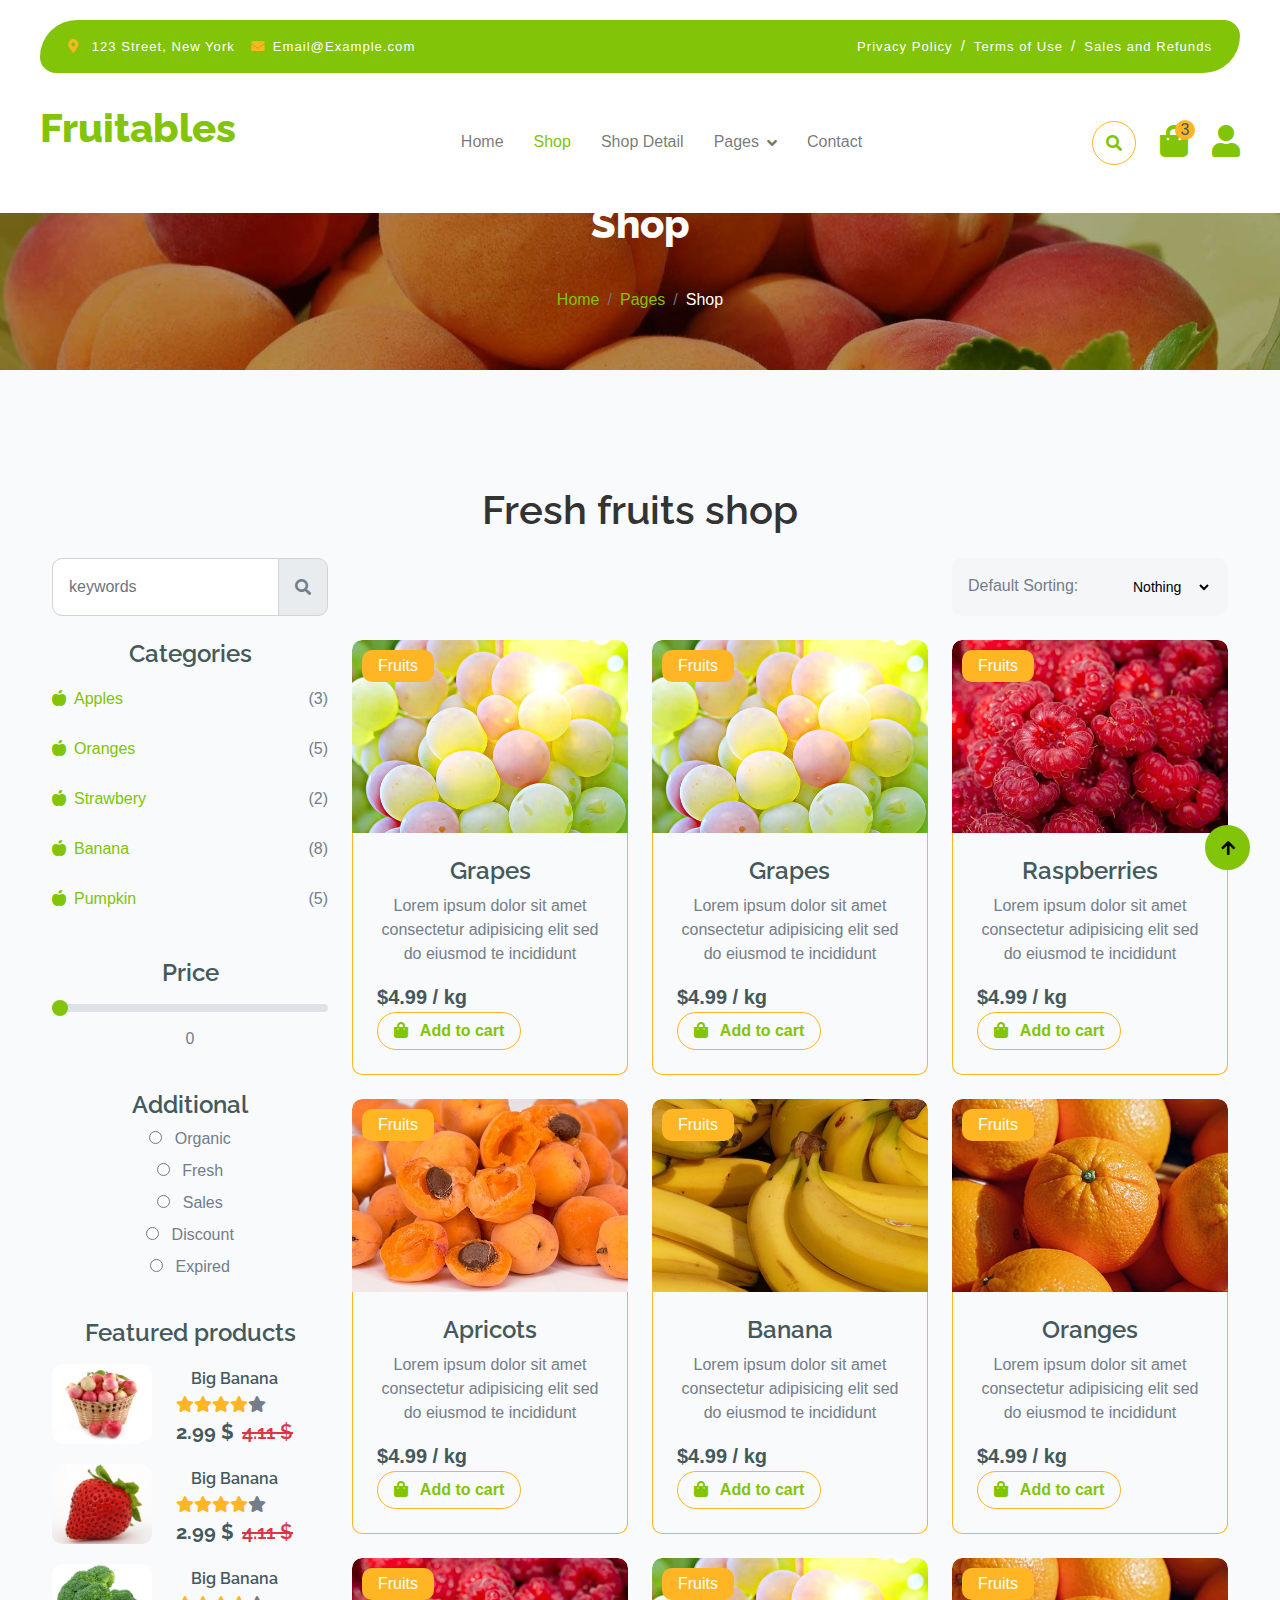
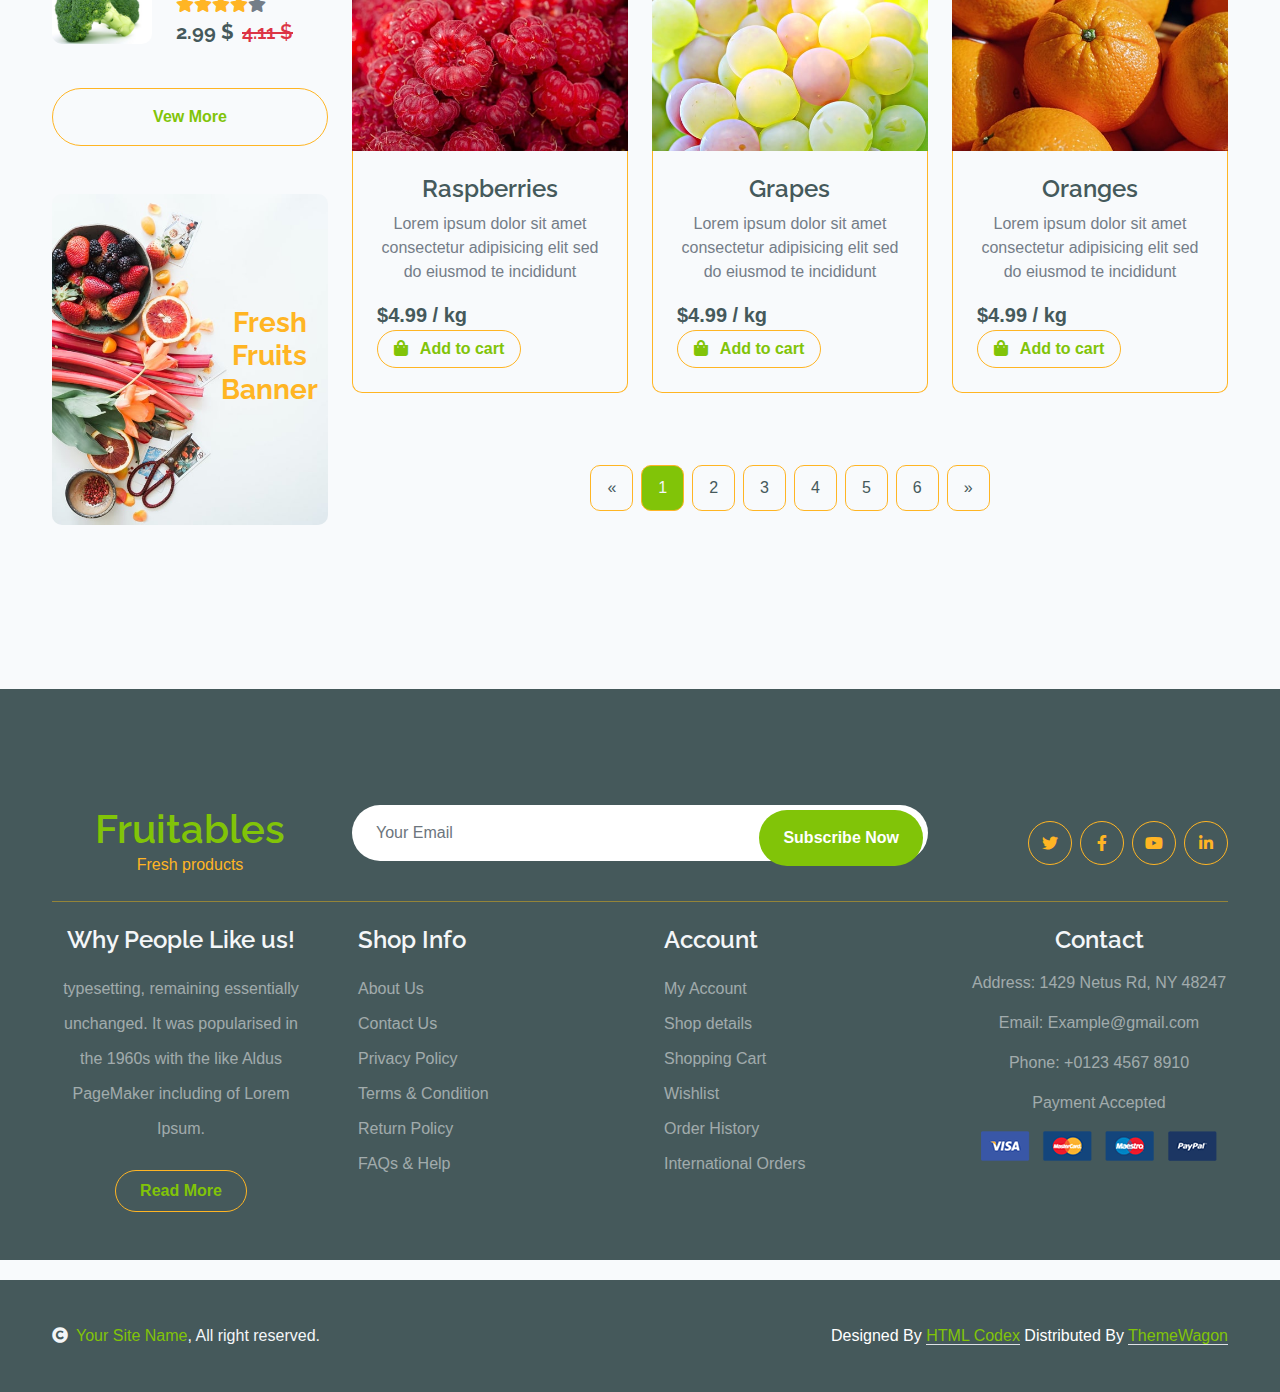
<file: shop.html>
<!DOCTYPE html>
<html lang="en">

    <head>
        <meta charset="utf-8">
        <title>Fruitables - Vegetable Website Template</title>
        <meta content="width=device-width, initial-scale=1.0" name="viewport">
        <meta content="" name="keywords">
        <meta content="" name="description">

        <!-- Google Web Fonts -->
        <link rel="preconnect" href="https://fonts.googleapis.com">
        <link rel="preconnect" href="https://fonts.gstatic.com" crossorigin>
        <link href="https://fonts.googleapis.com/css2?family=Open+Sans:wght@400;600&family=Raleway:wght@600;800&display=swap" rel="stylesheet"> 

        <!-- Icon Font Stylesheet -->
        <link rel="stylesheet" href="https://use.fontawesome.com/releases/v5.15.4/css/all.css"/>
        <link href="https://cdn.jsdelivr.net/npm/bootstrap-icons@1.4.1/font/bootstrap-icons.css" rel="stylesheet">

        <!-- Libraries Stylesheet -->
        <link href="lib/lightbox/css/lightbox.min.css" rel="stylesheet">
        <link href="lib/owlcarousel/assets/owl.carousel.min.css" rel="stylesheet">


        <!-- Customized Bootstrap Stylesheet -->
        <link href="css/bootstrap.min.css" rel="stylesheet">

        <!-- Template Stylesheet -->
        <link href="css/style.css" rel="stylesheet">
    </head>

    <body>

        <!-- Spinner Start -->
        <div id="spinner" class="show w-100 vh-100 bg-white position-fixed translate-middle top-50 start-50  d-flex align-items-center justify-content-center">
            <div class="spinner-grow text-primary" role="status"></div>
        </div>
        <!-- Spinner End -->


        <!-- Navbar start -->
        <div class="container-fluid fixed-top">
            <div class="container topbar bg-primary d-none d-lg-block">
                <div class="d-flex justify-content-between">
                    <div class="top-info ps-2">
                        <small class="me-3"><i class="fas fa-map-marker-alt me-2 text-secondary"></i> <a href="#" class="text-white">123 Street, New York</a></small>
                        <small class="me-3"><i class="fas fa-envelope me-2 text-secondary"></i><a href="#" class="text-white">Email@Example.com</a></small>
                    </div>
                    <div class="top-link pe-2">
                        <a href="#" class="text-white"><small class="text-white mx-2">Privacy Policy</small>/</a>
                        <a href="#" class="text-white"><small class="text-white mx-2">Terms of Use</small>/</a>
                        <a href="#" class="text-white"><small class="text-white ms-2">Sales and Refunds</small></a>
                    </div>
                </div>
            </div>
            <div class="container px-0">
                <nav class="navbar navbar-light bg-white navbar-expand-xl">
                    <a href="index.html" class="navbar-brand"><h1 class="text-primary display-6">Fruitables</h1></a>
                    <button class="navbar-toggler py-2 px-3" type="button" data-bs-toggle="collapse" data-bs-target="#navbarCollapse">
                        <span class="fa fa-bars text-primary"></span>
                    </button>
                    <div class="collapse navbar-collapse bg-white" id="navbarCollapse">
                        <div class="navbar-nav mx-auto">
                            <a href="index.html" class="nav-item nav-link">Home</a>
                            <a href="shop.html" class="nav-item nav-link active">Shop</a>
                            <a href="shop-detail.html" class="nav-item nav-link">Shop Detail</a>
                            <div class="nav-item dropdown">
                                <a href="#" class="nav-link dropdown-toggle" data-bs-toggle="dropdown">Pages</a>
                                <div class="dropdown-menu m-0 bg-secondary rounded-0">
                                    <a href="cart.html" class="dropdown-item">Cart</a>
                                    <a href="chackout.html" class="dropdown-item">Chackout</a>
                                    <a href="testimonial.html" class="dropdown-item">Testimonial</a>
                                    <a href="404.html" class="dropdown-item">404 Page</a>
                                </div>
                            </div>
                            <a href="contact.html" class="nav-item nav-link">Contact</a>
                        </div>
                        <div class="d-flex m-3 me-0">
                            <button class="btn-search btn border border-secondary btn-md-square rounded-circle bg-white me-4" data-bs-toggle="modal" data-bs-target="#searchModal"><i class="fas fa-search text-primary"></i></button>
                            <a href="#" class="position-relative me-4 my-auto">
                                <i class="fa fa-shopping-bag fa-2x"></i>
                                <span class="position-absolute bg-secondary rounded-circle d-flex align-items-center justify-content-center text-dark px-1" style="top: -5px; left: 15px; height: 20px; min-width: 20px;">3</span>
                            </a>
                            <a href="#" class="my-auto">
                                <i class="fas fa-user fa-2x"></i>
                            </a>
                        </div>
                    </div>
                </nav>
            </div>
        </div>
        <!-- Navbar End -->


        <!-- Modal Search Start -->
        <div class="modal fade" id="searchModal" tabindex="-1" aria-labelledby="exampleModalLabel" aria-hidden="true">
            <div class="modal-dialog modal-fullscreen">
                <div class="modal-content rounded-0">
                    <div class="modal-header">
                        <h5 class="modal-title" id="exampleModalLabel">Search by keyword</h5>
                        <button type="button" class="btn-close" data-bs-dismiss="modal" aria-label="Close"></button>
                    </div>
                    <div class="modal-body d-flex align-items-center">
                        <div class="input-group w-75 mx-auto d-flex">
                            <input type="search" class="form-control p-3" placeholder="keywords" aria-describedby="search-icon-1">
                            <span id="search-icon-1" class="input-group-text p-3"><i class="fa fa-search"></i></span>
                        </div>
                    </div>
                </div>
            </div>
        </div>
        <!-- Modal Search End -->


        <!-- Single Page Header start -->
        <div class="container-fluid page-header py-5">
            <h1 class="text-center text-white display-6">Shop</h1>
            <ol class="breadcrumb justify-content-center mb-0">
                <li class="breadcrumb-item"><a href="#">Home</a></li>
                <li class="breadcrumb-item"><a href="#">Pages</a></li>
                <li class="breadcrumb-item active text-white">Shop</li>
            </ol>
        </div>
        <!-- Single Page Header End -->


        <!-- Fruits Shop Start-->
        <div class="container-fluid fruite py-5">
            <div class="container py-5">
                <h1 class="mb-4">Fresh fruits shop</h1>
                <div class="row g-4">
                    <div class="col-lg-12">
                        <div class="row g-4">
                            <div class="col-xl-3">
                                <div class="input-group w-100 mx-auto d-flex">
                                    <input type="search" class="form-control p-3" placeholder="keywords" aria-describedby="search-icon-1">
                                    <span id="search-icon-1" class="input-group-text p-3"><i class="fa fa-search"></i></span>
                                </div>
                            </div>
                            <div class="col-6"></div>
                            <div class="col-xl-3">
                                <div class="bg-light ps-3 py-3 rounded d-flex justify-content-between mb-4">
                                    <label for="fruits">Default Sorting:</label>
                                    <select id="fruits" name="fruitlist" class="border-0 form-select-sm bg-light me-3" form="fruitform">
                                        <option value="volvo">Nothing</option>
                                        <option value="saab">Popularity</option>
                                        <option value="opel">Organic</option>
                                        <option value="audi">Fantastic</option>
                                    </select>
                                </div>
                            </div>
                        </div>
                        <div class="row g-4">
                            <div class="col-lg-3">
                                <div class="row g-4">
                                    <div class="col-lg-12">
                                        <div class="mb-3">
                                            <h4>Categories</h4>
                                            <ul class="list-unstyled fruite-categorie">
                                                <li>
                                                    <div class="d-flex justify-content-between fruite-name">
                                                        <a href="#"><i class="fas fa-apple-alt me-2"></i>Apples</a>
                                                        <span>(3)</span>
                                                    </div>
                                                </li>
                                                <li>
                                                    <div class="d-flex justify-content-between fruite-name">
                                                        <a href="#"><i class="fas fa-apple-alt me-2"></i>Oranges</a>
                                                        <span>(5)</span>
                                                    </div>
                                                </li>
                                                <li>
                                                    <div class="d-flex justify-content-between fruite-name">
                                                        <a href="#"><i class="fas fa-apple-alt me-2"></i>Strawbery</a>
                                                        <span>(2)</span>
                                                    </div>
                                                </li>
                                                <li>
                                                    <div class="d-flex justify-content-between fruite-name">
                                                        <a href="#"><i class="fas fa-apple-alt me-2"></i>Banana</a>
                                                        <span>(8)</span>
                                                    </div>
                                                </li>
                                                <li>
                                                    <div class="d-flex justify-content-between fruite-name">
                                                        <a href="#"><i class="fas fa-apple-alt me-2"></i>Pumpkin</a>
                                                        <span>(5)</span>
                                                    </div>
                                                </li>
                                            </ul>
                                        </div>
                                    </div>
                                    <div class="col-lg-12">
                                        <div class="mb-3">
                                            <h4 class="mb-2">Price</h4>
                                            <input type="range" class="form-range w-100" id="rangeInput" name="rangeInput" min="0" max="500" value="0" oninput="amount.value=rangeInput.value">
                                            <output id="amount" name="amount" min-velue="0" max-value="500" for="rangeInput">0</output>
                                        </div>
                                    </div>
                                    <div class="col-lg-12">
                                        <div class="mb-3">
                                            <h4>Additional</h4>
                                            <div class="mb-2">
                                                <input type="radio" class="me-2" id="Categories-1" name="Categories-1" value="Beverages">
                                                <label for="Categories-1"> Organic</label>
                                            </div>
                                            <div class="mb-2">
                                                <input type="radio" class="me-2" id="Categories-2" name="Categories-1" value="Beverages">
                                                <label for="Categories-2"> Fresh</label>
                                            </div>
                                            <div class="mb-2">
                                                <input type="radio" class="me-2" id="Categories-3" name="Categories-1" value="Beverages">
                                                <label for="Categories-3"> Sales</label>
                                            </div>
                                            <div class="mb-2">
                                                <input type="radio" class="me-2" id="Categories-4" name="Categories-1" value="Beverages">
                                                <label for="Categories-4"> Discount</label>
                                            </div>
                                            <div class="mb-2">
                                                <input type="radio" class="me-2" id="Categories-5" name="Categories-1" value="Beverages">
                                                <label for="Categories-5"> Expired</label>
                                            </div>
                                        </div>
                                    </div>
                                    <div class="col-lg-12">
                                        <h4 class="mb-3">Featured products</h4>
                                        <div class="d-flex align-items-center justify-content-start">
                                            <div class="rounded me-4" style="width: 100px; height: 100px;">
                                                <img src="img/featur-1.jpg" class="img-fluid rounded" alt="">
                                            </div>
                                            <div>
                                                <h6 class="mb-2">Big Banana</h6>
                                                <div class="d-flex mb-2">
                                                    <i class="fa fa-star text-secondary"></i>
                                                    <i class="fa fa-star text-secondary"></i>
                                                    <i class="fa fa-star text-secondary"></i>
                                                    <i class="fa fa-star text-secondary"></i>
                                                    <i class="fa fa-star"></i>
                                                </div>
                                                <div class="d-flex mb-2">
                                                    <h5 class="fw-bold me-2">2.99 $</h5>
                                                    <h5 class="text-danger text-decoration-line-through">4.11 $</h5>
                                                </div>
                                            </div>
                                        </div>
                                        <div class="d-flex align-items-center justify-content-start">
                                            <div class="rounded me-4" style="width: 100px; height: 100px;">
                                                <img src="img/featur-2.jpg" class="img-fluid rounded" alt="">
                                            </div>
                                            <div>
                                                <h6 class="mb-2">Big Banana</h6>
                                                <div class="d-flex mb-2">
                                                    <i class="fa fa-star text-secondary"></i>
                                                    <i class="fa fa-star text-secondary"></i>
                                                    <i class="fa fa-star text-secondary"></i>
                                                    <i class="fa fa-star text-secondary"></i>
                                                    <i class="fa fa-star"></i>
                                                </div>
                                                <div class="d-flex mb-2">
                                                    <h5 class="fw-bold me-2">2.99 $</h5>
                                                    <h5 class="text-danger text-decoration-line-through">4.11 $</h5>
                                                </div>
                                            </div>
                                        </div>
                                        <div class="d-flex align-items-center justify-content-start">
                                            <div class="rounded me-4" style="width: 100px; height: 100px;">
                                                <img src="img/featur-3.jpg" class="img-fluid rounded" alt="">
                                            </div>
                                            <div>
                                                <h6 class="mb-2">Big Banana</h6>
                                                <div class="d-flex mb-2">
                                                    <i class="fa fa-star text-secondary"></i>
                                                    <i class="fa fa-star text-secondary"></i>
                                                    <i class="fa fa-star text-secondary"></i>
                                                    <i class="fa fa-star text-secondary"></i>
                                                    <i class="fa fa-star"></i>
                                                </div>
                                                <div class="d-flex mb-2">
                                                    <h5 class="fw-bold me-2">2.99 $</h5>
                                                    <h5 class="text-danger text-decoration-line-through">4.11 $</h5>
                                                </div>
                                            </div>
                                        </div>
                                        <div class="d-flex justify-content-center my-4">
                                            <a href="#" class="btn border border-secondary px-4 py-3 rounded-pill text-primary w-100">Vew More</a>
                                        </div>
                                    </div>
                                    <div class="col-lg-12">
                                        <div class="position-relative">
                                            <img src="img/banner-fruits.jpg" class="img-fluid w-100 rounded" alt="">
                                            <div class="position-absolute" style="top: 50%; right: 10px; transform: translateY(-50%);">
                                                <h3 class="text-secondary fw-bold">Fresh <br> Fruits <br> Banner</h3>
                                            </div>
                                        </div>
                                    </div>
                                </div>
                            </div>
                            <div class="col-lg-9">
                                <div class="row g-4 justify-content-center">
                                    <div class="col-md-6 col-lg-6 col-xl-4">
                                        <div class="rounded position-relative fruite-item">
                                            <div class="fruite-img">
                                                <img src="img/fruite-item-5.jpg" class="img-fluid w-100 rounded-top" alt="">
                                            </div>
                                            <div class="text-white bg-secondary px-3 py-1 rounded position-absolute" style="top: 10px; left: 10px;">Fruits</div>
                                            <div class="p-4 border border-secondary border-top-0 rounded-bottom">
                                                <h4>Grapes</h4>
                                                <p>Lorem ipsum dolor sit amet consectetur adipisicing elit sed do eiusmod te incididunt</p>
                                                <div class="d-flex justify-content-between flex-lg-wrap">
                                                    <p class="text-dark fs-5 fw-bold mb-0">$4.99 / kg</p>
                                                    <a href="#" class="btn border border-secondary rounded-pill px-3 text-primary"><i class="fa fa-shopping-bag me-2 text-primary"></i> Add to cart</a>
                                                </div>
                                            </div>
                                        </div>
                                    </div>
                                    <div class="col-md-6 col-lg-6 col-xl-4">
                                        <div class="rounded position-relative fruite-item">
                                            <div class="fruite-img">
                                                <img src="img/fruite-item-5.jpg" class="img-fluid w-100 rounded-top" alt="">
                                            </div>
                                            <div class="text-white bg-secondary px-3 py-1 rounded position-absolute" style="top: 10px; left: 10px;">Fruits</div>
                                            <div class="p-4 border border-secondary border-top-0 rounded-bottom">
                                                <h4>Grapes</h4>
                                                <p>Lorem ipsum dolor sit amet consectetur adipisicing elit sed do eiusmod te incididunt</p>
                                                <div class="d-flex justify-content-between flex-lg-wrap">
                                                    <p class="text-dark fs-5 fw-bold mb-0">$4.99 / kg</p>
                                                    <a href="#" class="btn border border-secondary rounded-pill px-3 text-primary"><i class="fa fa-shopping-bag me-2 text-primary"></i> Add to cart</a>
                                                </div>
                                            </div>
                                        </div>
                                    </div>
                                    <div class="col-md-6 col-lg-6 col-xl-4">
                                        <div class="rounded position-relative fruite-item">
                                            <div class="fruite-img">
                                                <img src="img/fruite-item-2.jpg" class="img-fluid w-100 rounded-top" alt="">
                                            </div>
                                            <div class="text-white bg-secondary px-3 py-1 rounded position-absolute" style="top: 10px; left: 10px;">Fruits</div>
                                            <div class="p-4 border border-secondary border-top-0 rounded-bottom">
                                                <h4>Raspberries</h4>
                                                <p>Lorem ipsum dolor sit amet consectetur adipisicing elit sed do eiusmod te incididunt</p>
                                                <div class="d-flex justify-content-between flex-lg-wrap">
                                                    <p class="text-dark fs-5 fw-bold mb-0">$4.99 / kg</p>
                                                    <a href="#" class="btn border border-secondary rounded-pill px-3 text-primary"><i class="fa fa-shopping-bag me-2 text-primary"></i> Add to cart</a>
                                                </div>
                                            </div>
                                        </div>
                                    </div>
                                    <div class="col-md-6 col-lg-6 col-xl-4">
                                        <div class="rounded position-relative fruite-item">
                                            <div class="fruite-img">
                                                <img src="img/fruite-item-4.jpg" class="img-fluid w-100 rounded-top" alt="">
                                            </div>
                                            <div class="text-white bg-secondary px-3 py-1 rounded position-absolute" style="top: 10px; left: 10px;">Fruits</div>
                                            <div class="p-4 border border-secondary border-top-0 rounded-bottom">
                                                <h4>Apricots</h4>
                                                <p>Lorem ipsum dolor sit amet consectetur adipisicing elit sed do eiusmod te incididunt</p>
                                                <div class="d-flex justify-content-between flex-lg-wrap">
                                                    <p class="text-dark fs-5 fw-bold mb-0">$4.99 / kg</p>
                                                    <a href="#" class="btn border border-secondary rounded-pill px-3 text-primary"><i class="fa fa-shopping-bag me-2 text-primary"></i> Add to cart</a>
                                                </div>
                                            </div>
                                        </div>
                                    </div>
                                    <div class="col-md-6 col-lg-6 col-xl-4">
                                        <div class="rounded position-relative fruite-item">
                                            <div class="fruite-img">
                                                <img src="img/fruite-item-3.jpg" class="img-fluid w-100 rounded-top" alt="">
                                            </div>
                                            <div class="text-white bg-secondary px-3 py-1 rounded position-absolute" style="top: 10px; left: 10px;">Fruits</div>
                                            <div class="p-4 border border-secondary border-top-0 rounded-bottom">
                                                <h4>Banana</h4>
                                                <p>Lorem ipsum dolor sit amet consectetur adipisicing elit sed do eiusmod te incididunt</p>
                                                <div class="d-flex justify-content-between flex-lg-wrap">
                                                    <p class="text-dark fs-5 fw-bold mb-0">$4.99 / kg</p>
                                                    <a href="#" class="btn border border-secondary rounded-pill px-3 text-primary"><i class="fa fa-shopping-bag me-2 text-primary"></i> Add to cart</a>
                                                </div>
                                            </div>
                                        </div>
                                    </div>
                                    <div class="col-md-6 col-lg-6 col-xl-4">
                                        <div class="rounded position-relative fruite-item">
                                            <div class="fruite-img">
                                                <img src="img/fruite-item-1.jpg" class="img-fluid w-100 rounded-top" alt="">
                                            </div>
                                            <div class="text-white bg-secondary px-3 py-1 rounded position-absolute" style="top: 10px; left: 10px;">Fruits</div>
                                            <div class="p-4 border border-secondary border-top-0 rounded-bottom">
                                                <h4>Oranges</h4>
                                                <p>Lorem ipsum dolor sit amet consectetur adipisicing elit sed do eiusmod te incididunt</p>
                                                <div class="d-flex justify-content-between flex-lg-wrap">
                                                    <p class="text-dark fs-5 fw-bold mb-0">$4.99 / kg</p>
                                                    <a href="#" class="btn border border-secondary rounded-pill px-3 text-primary"><i class="fa fa-shopping-bag me-2 text-primary"></i> Add to cart</a>
                                                </div>
                                            </div>
                                        </div>
                                    </div>
                                    <div class="col-md-6 col-lg-6 col-xl-4">
                                        <div class="rounded position-relative fruite-item">
                                            <div class="fruite-img">
                                                <img src="img/fruite-item-2.jpg" class="img-fluid w-100 rounded-top" alt="">
                                            </div>
                                            <div class="text-white bg-secondary px-3 py-1 rounded position-absolute" style="top: 10px; left: 10px;">Fruits</div>
                                            <div class="p-4 border border-secondary border-top-0 rounded-bottom">
                                                <h4>Raspberries</h4>
                                                <p>Lorem ipsum dolor sit amet consectetur adipisicing elit sed do eiusmod te incididunt</p>
                                                <div class="d-flex justify-content-between flex-lg-wrap">
                                                    <p class="text-dark fs-5 fw-bold mb-0">$4.99 / kg</p>
                                                    <a href="#" class="btn border border-secondary rounded-pill px-3 text-primary"><i class="fa fa-shopping-bag me-2 text-primary"></i> Add to cart</a>
                                                </div>
                                            </div>
                                        </div>
                                    </div>
                                    <div class="col-md-6 col-lg-6 col-xl-4">
                                        <div class="rounded position-relative fruite-item">
                                            <div class="fruite-img">
                                                <img src="img/fruite-item-5.jpg" class="img-fluid w-100 rounded-top" alt="">
                                            </div>
                                            <div class="text-white bg-secondary px-3 py-1 rounded position-absolute" style="top: 10px; left: 10px;">Fruits</div>
                                            <div class="p-4 border border-secondary border-top-0 rounded-bottom">
                                                <h4>Grapes</h4>
                                                <p>Lorem ipsum dolor sit amet consectetur adipisicing elit sed do eiusmod te incididunt</p>
                                                <div class="d-flex justify-content-between flex-lg-wrap">
                                                    <p class="text-dark fs-5 fw-bold mb-0">$4.99 / kg</p>
                                                    <a href="#" class="btn border border-secondary rounded-pill px-3 text-primary"><i class="fa fa-shopping-bag me-2 text-primary"></i> Add to cart</a>
                                                </div>
                                            </div>
                                        </div>
                                    </div>
                                    <div class="col-md-6 col-lg-6 col-xl-4">
                                        <div class="rounded position-relative fruite-item">
                                            <div class="fruite-img">
                                                <img src="img/fruite-item-1.jpg" class="img-fluid w-100 rounded-top" alt="">
                                            </div>
                                            <div class="text-white bg-secondary px-3 py-1 rounded position-absolute" style="top: 10px; left: 10px;">Fruits</div>
                                            <div class="p-4 border border-secondary border-top-0 rounded-bottom">
                                                <h4>Oranges</h4>
                                                <p>Lorem ipsum dolor sit amet consectetur adipisicing elit sed do eiusmod te incididunt</p>
                                                <div class="d-flex justify-content-between flex-lg-wrap">
                                                    <p class="text-dark fs-5 fw-bold mb-0">$4.99 / kg</p>
                                                    <a href="#" class="btn border border-secondary rounded-pill px-3 text-primary"><i class="fa fa-shopping-bag me-2 text-primary"></i> Add to cart</a>
                                                </div>
                                            </div>
                                        </div>
                                    </div>
                                    <div class="col-12">
                                        <div class="pagination d-flex justify-content-center mt-5">
                                            <a href="#" class="rounded">&laquo;</a>
                                            <a href="#" class="active rounded">1</a>
                                            <a href="#" class="rounded">2</a>
                                            <a href="#" class="rounded">3</a>
                                            <a href="#" class="rounded">4</a>
                                            <a href="#" class="rounded">5</a>
                                            <a href="#" class="rounded">6</a>
                                            <a href="#" class="rounded">&raquo;</a>
                                        </div>
                                    </div>
                                </div>
                            </div>
                        </div>
                    </div>
                </div>
            </div>
        </div>
        <!-- Fruits Shop End-->


        <!-- Footer Start -->
        <div class="container-fluid bg-dark text-white-50 footer pt-5 mt-5">
            <div class="container py-5">
                <div class="pb-4 mb-4" style="border-bottom: 1px solid rgba(226, 175, 24, 0.5) ;">
                    <div class="row g-4">
                        <div class="col-lg-3">
                            <a href="#">
                                <h1 class="text-primary mb-0">Fruitables</h1>
                                <p class="text-secondary mb-0">Fresh products</p>
                            </a>
                        </div>
                        <div class="col-lg-6">
                            <div class="position-relative mx-auto">
                                <input class="form-control border-0 w-100 py-3 px-4 rounded-pill" type="number" placeholder="Your Email">
                                <button type="submit" class="btn btn-primary border-0 border-secondary py-3 px-4 position-absolute rounded-pill text-white" style="top: 0; right: 0;">Subscribe Now</button>
                            </div>
                        </div>
                        <div class="col-lg-3">
                            <div class="d-flex justify-content-end pt-3">
                                <a class="btn  btn-outline-secondary me-2 btn-md-square rounded-circle" href=""><i class="fab fa-twitter"></i></a>
                                <a class="btn btn-outline-secondary me-2 btn-md-square rounded-circle" href=""><i class="fab fa-facebook-f"></i></a>
                                <a class="btn btn-outline-secondary me-2 btn-md-square rounded-circle" href=""><i class="fab fa-youtube"></i></a>
                                <a class="btn btn-outline-secondary btn-md-square rounded-circle" href=""><i class="fab fa-linkedin-in"></i></a>
                            </div>
                        </div>
                    </div>
                </div>
                <div class="row g-5">
                    <div class="col-lg-3 col-md-6">
                        <div class="footer-item">
                            <h4 class="text-light mb-3">Why People Like us!</h4>
                            <p class="mb-4">typesetting, remaining essentially unchanged. It was 
                                popularised in the 1960s with the like Aldus PageMaker including of Lorem Ipsum.</p>
                            <a href="" class="btn border-secondary py-2 px-4 rounded-pill text-primary">Read More</a>
                        </div>
                    </div>
                    <div class="col-lg-3 col-md-6">
                        <div class="d-flex flex-column text-start footer-item">
                            <h4 class="text-light mb-3">Shop Info</h4>
                            <a class="btn-link" href="">About Us</a>
                            <a class="btn-link" href="">Contact Us</a>
                            <a class="btn-link" href="">Privacy Policy</a>
                            <a class="btn-link" href="">Terms & Condition</a>
                            <a class="btn-link" href="">Return Policy</a>
                            <a class="btn-link" href="">FAQs & Help</a>
                        </div>
                    </div>
                    <div class="col-lg-3 col-md-6">
                        <div class="d-flex flex-column text-start footer-item">
                            <h4 class="text-light mb-3">Account</h4>
                            <a class="btn-link" href="">My Account</a>
                            <a class="btn-link" href="">Shop details</a>
                            <a class="btn-link" href="">Shopping Cart</a>
                            <a class="btn-link" href="">Wishlist</a>
                            <a class="btn-link" href="">Order History</a>
                            <a class="btn-link" href="">International Orders</a>
                        </div>
                    </div>
                    <div class="col-lg-3 col-md-6">
                        <div class="footer-item">
                            <h4 class="text-light mb-3">Contact</h4>
                            <p>Address: 1429 Netus Rd, NY 48247</p>
                            <p>Email: Example@gmail.com</p>
                            <p>Phone: +0123 4567 8910</p>
                            <p>Payment Accepted</p>
                            <img src="img/payment.png" class="img-fluid" alt="">
                        </div>
                    </div>
                </div>
            </div>
        </div>
        <!-- Footer End -->

        <!-- Copyright Start -->
        <div class="container-fluid copyright bg-dark py-4">
            <div class="container">
                <div class="row">
                    <div class="col-md-6 text-center text-md-start mb-3 mb-md-0">
                        <span class="text-light"><a href="#"><i class="fas fa-copyright text-light me-2"></i>Your Site Name</a>, All right reserved.</span>
                    </div>
                    <div class="col-md-6 my-auto text-center text-md-end text-white">
                        <!--/*** This template is free as long as you keep the below author’s credit link/attribution link/backlink. ***/-->
                        <!--/*** If you'd like to use the template without the below author’s credit link/attribution link/backlink, ***/-->
                        <!--/*** you can purchase the Credit Removal License from "https://htmlcodex.com/credit-removal". ***/-->
                        Designed By <a class="border-bottom" href="https://htmlcodex.com">HTML Codex</a> Distributed By <a class="border-bottom" href="https://themewagon.com">ThemeWagon</a>
                    </div>
                </div>
            </div>
        </div>
        <!-- Copyright End -->



        <!-- Back to Top -->
        <a href="#" class="btn btn-primary border-3 border-primary rounded-circle back-to-top"><i class="fa fa-arrow-up"></i></a>   

        
    <!-- JavaScript Libraries -->
    <script src="https://ajax.googleapis.com/ajax/libs/jquery/3.6.4/jquery.min.js"></script>
    <script src="https://cdn.jsdelivr.net/npm/bootstrap@5.0.0/dist/js/bootstrap.bundle.min.js"></script>
    <script src="lib/easing/easing.min.js"></script>
    <script src="lib/waypoints/waypoints.min.js"></script>
    <script src="lib/lightbox/js/lightbox.min.js"></script>
    <script src="lib/owlcarousel/owl.carousel.min.js"></script>

    <!-- Template Javascript -->
    <script src="js/main.js"></script>
    </body>

</html>
</file>
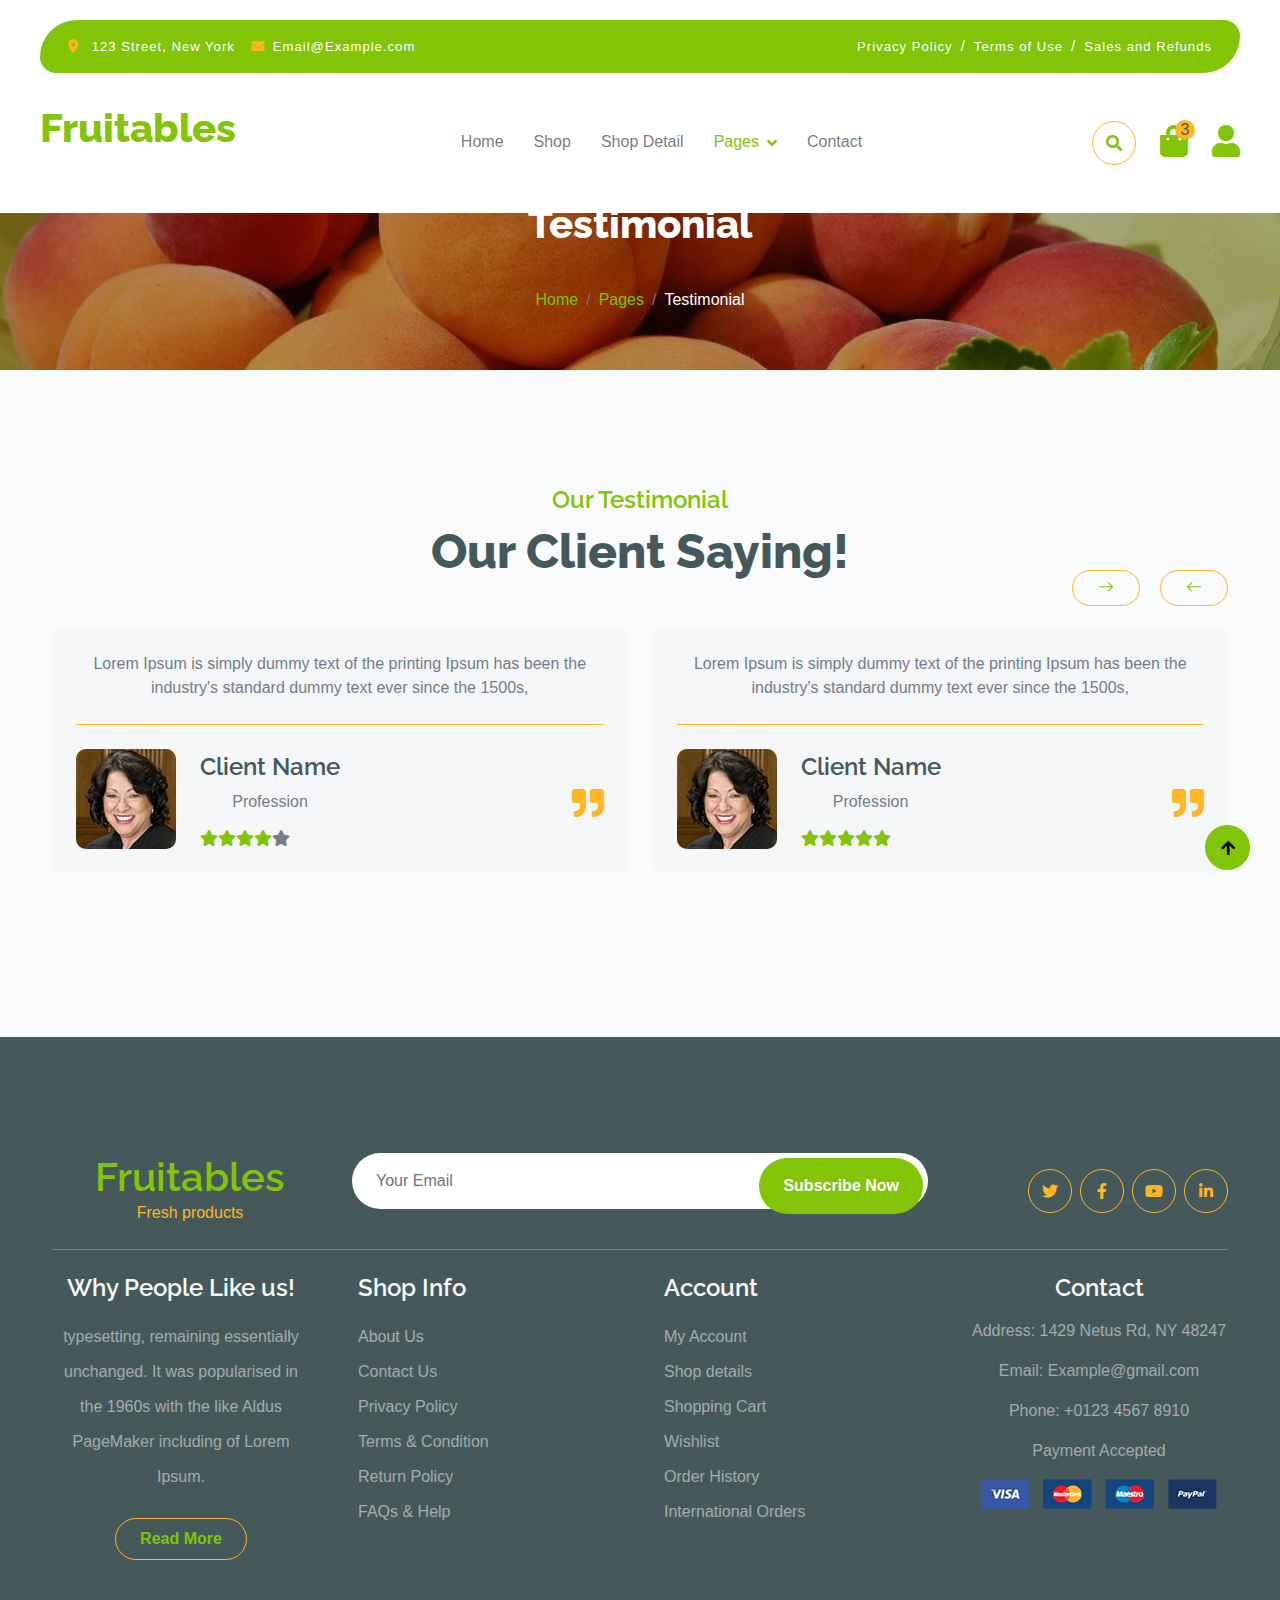
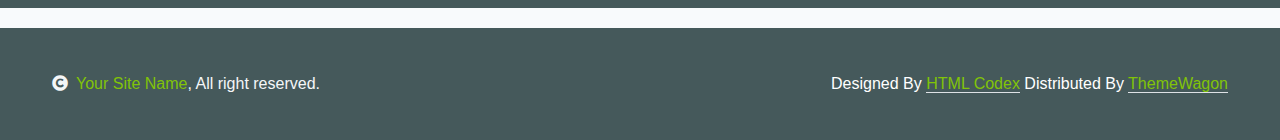
<file: testimonial.html>
<!DOCTYPE html>
<html lang="en">

    <head>
        <meta charset="utf-8">
        <title>Fruitables - Vegetable Website Template</title>
        <meta content="width=device-width, initial-scale=1.0" name="viewport">
        <meta content="" name="keywords">
        <meta content="" name="description">

        <!-- Google Web Fonts -->
        <link rel="preconnect" href="https://fonts.googleapis.com">
        <link rel="preconnect" href="https://fonts.gstatic.com" crossorigin>
        <link href="https://fonts.googleapis.com/css2?family=Open+Sans:wght@400;600&family=Raleway:wght@600;800&display=swap" rel="stylesheet"> 

        <!-- Icon Font Stylesheet -->
        <link rel="stylesheet" href="https://use.fontawesome.com/releases/v5.15.4/css/all.css"/>
        <link href="https://cdn.jsdelivr.net/npm/bootstrap-icons@1.4.1/font/bootstrap-icons.css" rel="stylesheet">

        <!-- Libraries Stylesheet -->
        <link href="lib/lightbox/css/lightbox.min.css" rel="stylesheet">
        <link href="lib/owlcarousel/assets/owl.carousel.min.css" rel="stylesheet">


        <!-- Customized Bootstrap Stylesheet -->
        <link href="css/bootstrap.min.css" rel="stylesheet">

        <!-- Template Stylesheet -->
        <link href="css/style.css" rel="stylesheet">
    </head>

    <body>

        <!-- Spinner Start -->
        <div id="spinner" class="show w-100 vh-100 bg-white position-fixed translate-middle top-50 start-50  d-flex align-items-center justify-content-center">
            <div class="spinner-grow text-primary" role="status"></div>
        </div>
        <!-- Spinner End -->


        <!-- Navbar start -->
        <div class="container-fluid fixed-top">
            <div class="container topbar bg-primary d-none d-lg-block">
                <div class="d-flex justify-content-between">
                    <div class="top-info ps-2">
                        <small class="me-3"><i class="fas fa-map-marker-alt me-2 text-secondary"></i> <a href="#" class="text-white">123 Street, New York</a></small>
                        <small class="me-3"><i class="fas fa-envelope me-2 text-secondary"></i><a href="#" class="text-white">Email@Example.com</a></small>
                    </div>
                    <div class="top-link pe-2">
                        <a href="#" class="text-white"><small class="text-white mx-2">Privacy Policy</small>/</a>
                        <a href="#" class="text-white"><small class="text-white mx-2">Terms of Use</small>/</a>
                        <a href="#" class="text-white"><small class="text-white ms-2">Sales and Refunds</small></a>
                    </div>
                </div>
            </div>
            <div class="container px-0">
                <nav class="navbar navbar-light bg-white navbar-expand-xl">
                    <a href="index.html" class="navbar-brand"><h1 class="text-primary display-6">Fruitables</h1></a>
                    <button class="navbar-toggler py-2 px-3" type="button" data-bs-toggle="collapse" data-bs-target="#navbarCollapse">
                        <span class="fa fa-bars text-primary"></span>
                    </button>
                    <div class="collapse navbar-collapse bg-white" id="navbarCollapse">
                        <div class="navbar-nav mx-auto">
                            <a href="index.html" class="nav-item nav-link">Home</a>
                            <a href="shop.html" class="nav-item nav-link">Shop</a>
                            <a href="shop-detail.html" class="nav-item nav-link">Shop Detail</a>
                            <div class="nav-item dropdown">
                                <a href="#" class="nav-link dropdown-toggle active" data-bs-toggle="dropdown">Pages</a>
                                <div class="dropdown-menu m-0 bg-secondary rounded-0">
                                    <a href="cart.html" class="dropdown-item">Cart</a>
                                    <a href="chackout.html" class="dropdown-item">Chackout</a>
                                    <a href="testimonial.html" class="dropdown-item active">Testimonial</a>
                                    <a href="404.html" class="dropdown-item">404 Page</a>
                                </div>
                            </div>
                            <a href="contact.html" class="nav-item nav-link">Contact</a>
                        </div>
                        <div class="d-flex m-3 me-0">
                            <button class="btn-search btn border border-secondary btn-md-square rounded-circle bg-white me-4" data-bs-toggle="modal" data-bs-target="#searchModal"><i class="fas fa-search text-primary"></i></button>
                            <a href="#" class="position-relative me-4 my-auto">
                                <i class="fa fa-shopping-bag fa-2x"></i>
                                <span class="position-absolute bg-secondary rounded-circle d-flex align-items-center justify-content-center text-dark px-1" style="top: -5px; left: 15px; height: 20px; min-width: 20px;">3</span>
                            </a>
                            <a href="#" class="my-auto">
                                <i class="fas fa-user fa-2x"></i>
                            </a>
                        </div>
                    </div>
                </nav>
            </div>
        </div>
        <!-- Navbar End -->


        <!-- Modal Search Start -->
        <div class="modal fade" id="searchModal" tabindex="-1" aria-labelledby="exampleModalLabel" aria-hidden="true">
            <div class="modal-dialog modal-fullscreen">
                <div class="modal-content rounded-0">
                    <div class="modal-header">
                        <h5 class="modal-title" id="exampleModalLabel">Search by keyword</h5>
                        <button type="button" class="btn-close" data-bs-dismiss="modal" aria-label="Close"></button>
                    </div>
                    <div class="modal-body d-flex align-items-center">
                        <div class="input-group w-75 mx-auto d-flex">
                            <input type="search" class="form-control p-3" placeholder="keywords" aria-describedby="search-icon-1">
                            <span id="search-icon-1" class="input-group-text p-3"><i class="fa fa-search"></i></span>
                        </div>
                    </div>
                </div>
            </div>
        </div>
        <!-- Modal Search End -->


        <!-- Single Page Header start -->
        <div class="container-fluid page-header py-5">
            <h1 class="text-center text-white display-6">Testimonial</h1>
            <ol class="breadcrumb justify-content-center mb-0">
                <li class="breadcrumb-item"><a href="#">Home</a></li>
                <li class="breadcrumb-item"><a href="#">Pages</a></li>
                <li class="breadcrumb-item active text-white">Testimonial</li>
            </ol>
        </div>
        <!-- Single Page Header End -->


        <!-- Tastimonial Start -->
        <div class="container-fluid testimonial py-5">
            <div class="container py-5">
                <div class="testimonial-header text-center">
                    <h4 class="text-primary">Our Testimonial</h4>
                    <h1 class="display-5 mb-5 text-dark">Our Client Saying!</h1>
                </div>
                <div class="owl-carousel testimonial-carousel">
                    <div class="testimonial-item img-border-radius bg-light rounded p-4">
                        <div class="position-relative">
                            <i class="fa fa-quote-right fa-2x text-secondary position-absolute" style="bottom: 30px; right: 0;"></i>
                            <div class="mb-4 pb-4 border-bottom border-secondary">
                                <p class="mb-0">Lorem Ipsum is simply dummy text of the printing Ipsum has been the industry's standard dummy text ever since the 1500s,
                                </p>
                            </div>
                            <div class="d-flex align-items-center flex-nowrap">
                                <div class="bg-secondary rounded">
                                    <img src="img/testimonial-1.jpg" class="img-fluid rounded" style="width: 100px; height: 100px;" alt="">
                                </div>
                                <div class="ms-4 d-block">
                                    <h4 class="text-dark">Client Name</h4>
                                    <p class="m-0 pb-3">Profession</p>
                                    <div class="d-flex pe-5">
                                        <i class="fas fa-star text-primary"></i>
                                        <i class="fas fa-star text-primary"></i>
                                        <i class="fas fa-star text-primary"></i>
                                        <i class="fas fa-star text-primary"></i>
                                        <i class="fas fa-star"></i>
                                    </div>
                                </div>
                            </div>
                        </div>
                    </div>
                    <div class="testimonial-item img-border-radius bg-light rounded p-4">
                        <div class="position-relative">
                            <i class="fa fa-quote-right fa-2x text-secondary position-absolute" style="bottom: 30px; right: 0;"></i>
                            <div class="mb-4 pb-4 border-bottom border-secondary">
                                <p class="mb-0">Lorem Ipsum is simply dummy text of the printing Ipsum has been the industry's standard dummy text ever since the 1500s,
                                </p>
                            </div>
                            <div class="d-flex align-items-center flex-nowrap">
                                <div class="bg-secondary rounded">
                                    <img src="img/testimonial-1.jpg" class="img-fluid rounded" style="width: 100px; height: 100px;" alt="">
                                </div>
                                <div class="ms-4 d-block">
                                    <h4 class="text-dark">Client Name</h4>
                                    <p class="m-0 pb-3">Profession</p>
                                    <div class="d-flex pe-5">
                                        <i class="fas fa-star text-primary"></i>
                                        <i class="fas fa-star text-primary"></i>
                                        <i class="fas fa-star text-primary"></i>
                                        <i class="fas fa-star text-primary"></i>
                                        <i class="fas fa-star text-primary"></i>
                                    </div>
                                </div>
                            </div>
                        </div>
                    </div>
                    <div class="testimonial-item img-border-radius bg-light rounded p-4">
                        <div class="position-relative">
                            <i class="fa fa-quote-right fa-2x text-secondary position-absolute" style="bottom: 30px; right: 0;"></i>
                            <div class="mb-4 pb-4 border-bottom border-secondary">
                                <p class="mb-0">Lorem Ipsum is simply dummy text of the printing Ipsum has been the industry's standard dummy text ever since the 1500s,
                                </p>
                            </div>
                            <div class="d-flex align-items-center flex-nowrap">
                                <div class="bg-secondary rounded">
                                    <img src="img/testimonial-1.jpg" class="img-fluid rounded" style="width: 100px; height: 100px;" alt="">
                                </div>
                                <div class="ms-4 d-block">
                                    <h4 class="text-dark">Client Name</h4>
                                    <p class="m-0 pb-3">Profession</p>
                                    <div class="d-flex pe-5">
                                        <i class="fas fa-star text-primary"></i>
                                        <i class="fas fa-star text-primary"></i>
                                        <i class="fas fa-star text-primary"></i>
                                        <i class="fas fa-star text-primary"></i>
                                        <i class="fas fa-star text-primary"></i>
                                    </div>
                                </div>
                            </div>
                        </div>
                    </div>
                </div>
            </div>
        </div>
        <!-- Tastimonial End -->


        <!-- Footer Start -->
        <div class="container-fluid bg-dark text-white-50 footer pt-5 mt-5">
            <div class="container py-5">
                <div class="pb-4 mb-4" style="border-bottom: 1px solid rgba(226, 175, 24, 0.5) ;">
                    <div class="row g-4">
                        <div class="col-lg-3">
                            <a href="#">
                                <h1 class="text-primary mb-0">Fruitables</h1>
                                <p class="text-secondary mb-0">Fresh products</p>
                            </a>
                        </div>
                        <div class="col-lg-6">
                            <div class="position-relative mx-auto">
                                <input class="form-control border-0 w-100 py-3 px-4 rounded-pill" type="number" placeholder="Your Email">
                                <button type="submit" class="btn btn-primary border-0 border-secondary py-3 px-4 position-absolute rounded-pill text-white" style="top: 0; right: 0;">Subscribe Now</button>
                            </div>
                        </div>
                        <div class="col-lg-3">
                            <div class="d-flex justify-content-end pt-3">
                                <a class="btn  btn-outline-secondary me-2 btn-md-square rounded-circle" href=""><i class="fab fa-twitter"></i></a>
                                <a class="btn btn-outline-secondary me-2 btn-md-square rounded-circle" href=""><i class="fab fa-facebook-f"></i></a>
                                <a class="btn btn-outline-secondary me-2 btn-md-square rounded-circle" href=""><i class="fab fa-youtube"></i></a>
                                <a class="btn btn-outline-secondary btn-md-square rounded-circle" href=""><i class="fab fa-linkedin-in"></i></a>
                            </div>
                        </div>
                    </div>
                </div>
                <div class="row g-5">
                    <div class="col-lg-3 col-md-6">
                        <div class="footer-item">
                            <h4 class="text-light mb-3">Why People Like us!</h4>
                            <p class="mb-4">typesetting, remaining essentially unchanged. It was 
                                popularised in the 1960s with the like Aldus PageMaker including of Lorem Ipsum.</p>
                            <a href="" class="btn border-secondary py-2 px-4 rounded-pill text-primary">Read More</a>
                        </div>
                    </div>
                    <div class="col-lg-3 col-md-6">
                        <div class="d-flex flex-column text-start footer-item">
                            <h4 class="text-light mb-3">Shop Info</h4>
                            <a class="btn-link" href="">About Us</a>
                            <a class="btn-link" href="">Contact Us</a>
                            <a class="btn-link" href="">Privacy Policy</a>
                            <a class="btn-link" href="">Terms & Condition</a>
                            <a class="btn-link" href="">Return Policy</a>
                            <a class="btn-link" href="">FAQs & Help</a>
                        </div>
                    </div>
                    <div class="col-lg-3 col-md-6">
                        <div class="d-flex flex-column text-start footer-item">
                            <h4 class="text-light mb-3">Account</h4>
                            <a class="btn-link" href="">My Account</a>
                            <a class="btn-link" href="">Shop details</a>
                            <a class="btn-link" href="">Shopping Cart</a>
                            <a class="btn-link" href="">Wishlist</a>
                            <a class="btn-link" href="">Order History</a>
                            <a class="btn-link" href="">International Orders</a>
                        </div>
                    </div>
                    <div class="col-lg-3 col-md-6">
                        <div class="footer-item">
                            <h4 class="text-light mb-3">Contact</h4>
                            <p>Address: 1429 Netus Rd, NY 48247</p>
                            <p>Email: Example@gmail.com</p>
                            <p>Phone: +0123 4567 8910</p>
                            <p>Payment Accepted</p>
                            <img src="img/payment.png" class="img-fluid" alt="">
                        </div>
                    </div>
                </div>
            </div>
        </div>
        <!-- Footer End -->

        <!-- Copyright Start -->
        <div class="container-fluid copyright bg-dark py-4">
            <div class="container">
                <div class="row">
                    <div class="col-md-6 text-center text-md-start mb-3 mb-md-0">
                        <span class="text-light"><a href="#"><i class="fas fa-copyright text-light me-2"></i>Your Site Name</a>, All right reserved.</span>
                    </div>
                    <div class="col-md-6 my-auto text-center text-md-end text-white">
                        <!--/*** This template is free as long as you keep the below author’s credit link/attribution link/backlink. ***/-->
                        <!--/*** If you'd like to use the template without the below author’s credit link/attribution link/backlink, ***/-->
                        <!--/*** you can purchase the Credit Removal License from "https://htmlcodex.com/credit-removal". ***/-->
                        Designed By <a class="border-bottom" href="https://htmlcodex.com">HTML Codex</a> Distributed By <a class="border-bottom" href="https://themewagon.com">ThemeWagon</a>
                    </div>
                </div>
            </div>
        </div>
        <!-- Copyright End -->



        <!-- Back to Top -->
        <a href="#" class="btn btn-primary border-3 border-primary rounded-circle back-to-top"><i class="fa fa-arrow-up"></i></a>   

        
    <!-- JavaScript Libraries -->
    <script src="https://ajax.googleapis.com/ajax/libs/jquery/3.6.4/jquery.min.js"></script>
    <script src="https://cdn.jsdelivr.net/npm/bootstrap@5.0.0/dist/js/bootstrap.bundle.min.js"></script>
    <script src="lib/easing/easing.min.js"></script>
    <script src="lib/waypoints/waypoints.min.js"></script>
    <script src="lib/lightbox/js/lightbox.min.js"></script>
    <script src="lib/owlcarousel/owl.carousel.min.js"></script>

    <!-- Template Javascript -->
    <script src="js/main.js"></script>
    </body>

</html>
</file>
<file: css/style.css>
/*** Spinner Start ***/
#spinner {
    opacity: 0;
    visibility: hidden;
    transition: opacity .8s ease-out, visibility 0s linear .5s;
    z-index: 99999;
 }

 #spinner.show {
     transition: opacity .8s ease-out, visibility 0s linear .0s;
     visibility: visible;
     opacity: 1;
 }

 .back-to-top {
    position: fixed;
    right: 30px;
    bottom: 30px;
    display: flex;
    width: 45px;
    height: 45px;
    align-items: center;
    justify-content: center;
    transition: 0.5s;
    z-index: 99;
}
/*** Spinner End ***/

/* General styles */
body {
    font-family: 'Arial', sans-serif;
    margin: 0;
    padding: 0;
    background-color: #f8fafc;
}

.container {
    max-width: 1200px;
    margin: 20px auto;
    text-align: center;
}

h1 {
    color: #333;
    font-size: 2.5rem;
    margin-bottom: 30px;
}

/* Owl carousel item styles */
.owl-carousel .item {
    background: #fff;
    border: 2px solid #9ed18a;
    border-radius: 10px;
    padding: 15px;
    text-align: left;
    box-shadow: 0 4px 8px rgba(0, 0, 0, 0.1);
}

.owl-carousel .item img {
    max-width: 100%;
    border-radius: 10px;
    margin-bottom: 15px;
}

.owl-carousel .item h4 {
    color: #333;
    font-size: 1.25rem;
    margin-bottom: 10px;
}

.owl-carousel .item p {
    color: #666;
    font-size: 0.9rem;
    margin-bottom: 15px;
}

.owl-carousel .item .price {
    font-size: 1rem;
    font-weight: bold;
    color: #28a745;
    margin-bottom: 10px;
}

.owl-carousel .item .badge {
    background-color: #28a745;
    color: #fff;
    font-size: 0.8rem;
    padding: 5px 10px;
    border-radius: 50px;
    position: absolute;
    top: 10px;
    right: 10px;
}

.owl-carousel .item .btn {
    display: inline-flex;
    align-items: center;
    padding: 10px 15px;
    border: 1px solid #28a745;
    border-radius: 25px;
    background-color: #f8fafc;
    color: #28a745;
    font-size: 0.9rem;
    text-decoration: none;
    transition: background-color 0.3s ease, color 0.3s ease;
}

.owl-carousel .item .btn:hover {
    background-color: #28a745;
    color: #fff;
}

.owl-carousel .item .btn i {
    margin-right: 5px;
}

/*** Button Start ***/
.btn {
    font-weight: 600;
    transition: .5s;
}

.btn-square {
    width: 32px;
    height: 32px;
}

.btn-sm-square {
    width: 34px;
    height: 34px;
}

.btn-md-square {
    width: 44px;
    height: 44px;
}

.btn-lg-square {
    width: 56px;
    height: 56px;
}

.btn-square,
.btn-sm-square,
.btn-md-square,
.btn-lg-square {
    padding: 0;
    display: flex;
    align-items: center;
    justify-content: center;
    font-weight: normal;
}

.btn.border-secondary {
    transition: 0.5s;
}

.btn.border-secondary:hover {
    background: var(--bs-secondary) !important;
    color: var(--bs-white) !important;
}

/*** Topbar Start ***/
.fixed-top {
    transition: 0.5s;
    background: var(--bs-white);
    border: 0;
}

.topbar {
    padding: 20px;
    border-radius: 230px 100px;
}

.topbar .top-info {
    font-size: 15px;
    line-height: 0;
    letter-spacing: 1px;
    display: flex;
    align-items: center;
}

.topbar .top-link {
    font-size: 15px;
    line-height: 0;
    letter-spacing: 1px;
    display: flex;
    align-items: center;
}

.topbar .top-link a {
    letter-spacing: 1px;
}

.topbar .top-link a small:hover {
    color: var(--bs-secondary) !important;
    transition: 0.5s;
}

.topbar .top-link a small:hover i {
    color: var(--bs-primary) !important;
}
/*** Topbar End ***/

/*** Navbar Start ***/
.navbar .navbar-nav .nav-link {
    padding: 10px 15px;
    font-size: 16px;
    transition: .5s;
}

.navbar {
    height: 100px;
    border-bottom: 1px solid rgba(255, 255, 255, .1);
}

.navbar .navbar-nav .nav-link:hover,
.navbar .navbar-nav .nav-link.active,
.fixed-top.bg-white .navbar .navbar-nav .nav-link:hover,
.fixed-top.bg-white .navbar .navbar-nav .nav-link.active {
    color: var(--bs-primary);
}

.navbar .dropdown-toggle::after {
    border: none;
    content: "\f107";
    font-family: "Font Awesome 5 Free";
    font-weight: 700;
    vertical-align: middle;
    margin-left: 8px;
}

@media (min-width: 1200px) {
    .navbar .nav-item .dropdown-menu {
        display: block;
        visibility: hidden;
        top: 100%;
        transform: rotateX(-75deg);
        transform-origin: 0% 0%;
        border: 0;
        transition: .5s;
        opacity: 0;
    }
}

.dropdown .dropdown-menu a:hover {
    background: var(--bs-secondary);
    color: var(--bs-primary);
}

.navbar .nav-item:hover .dropdown-menu {
    transform: rotateX(0deg);
    visibility: visible;
    background: var(--bs-light) !important;
    border-radius: 10px !important;
    transition: .5s;
    opacity: 1;
}

#searchModal .modal-content {
    background: rgba(255, 255, 255, .8);
}
/*** Navbar End ***/

/*** Hero Header ***/
.hero-header {
    background: linear-gradient(rgba(248, 223, 173, 0.1), rgba(248, 223, 173, 0.1)), url(../img/hero-img.jpg);
    background-position: center center;
    background-repeat: no-repeat;
    background-size: cover;
}

.carousel-item {
    position: relative;
}

.carousel-item a {
    position: absolute;
    top: 50%;
    left: 50%;
    transform: translate(-50%, -50%);
    font-size: 25px;
    background: linear-gradient(rgba(255, 181, 36, 0.7), rgba(255, 181, 36, 0.7));
}

.carousel-control-next,
.carousel-control-prev {
    width: 48px;
    height: 48px;
    border-radius: 48px;
    border: 1px solid var(--bs-white);
    background: var(--bs-primary);
    position: absolute;
    top: 50%;
    transform: translateY(-50%);
}

.carousel-control-next {
    margin-right: 20px;
}

.carousel-control-prev {
    margin-left: 20px;
}

.page-header {
    position: relative;
    background: linear-gradient(rgba(0, 0, 0, 0.3), rgba(0, 0, 0, 0.3)), url(../img/cart-page-header-img.jpg);
    background-position: center center;
    background-repeat: no-repeat;
    background-size: cover;
}

@media (min-width: 992px) {
    .hero-header,
    .page-header {
        margin-top: 152px !important;
    }
}

@media (max-width: 992px) {
    .hero-header,
    .page-header {
        margin-top: 97px !important;
    }
}
/*** Hero Header end ***/


/*** featurs Start ***/
.featurs .featurs-item .featurs-icon {
    position: relative;
    width: 120px;
    height: 120px;
}

.featurs .featurs-item .featurs-icon::after {
    content: "";
    width: 35px;
    height: 35px;
    background: var(--bs-secondary);
    position: absolute;
    bottom: -10px;
    transform: translate(-50%);
    transform: rotate(45deg);
    background: var(--bs-secondary);
    
}
/*** featurs End ***/


/*** service Start ***/
.service .service-item .service-content {
    position: relative;
    width: 250px; 
    height: 130px; 
    top: -50%; 
    left: 50%; 
    transform: translate(-50%, -50%);
}

/*** service End ***/


/*** Fruits Start ***/
.fruite .tab-class .nav-item a.active {
    background: var(--bs-secondary) !important;
}

.fruite .tab-class .nav-item a.active span {
    color: var(--bs-white) !important; 
}

.fruite .fruite-categorie .fruite-name {
    line-height: 40px;
}

.fruite .fruite-categorie .fruite-name a {
    transition: 0.5s;
}

.fruite .fruite-categorie .fruite-name a:hover {
    color: var(--bs-secondary);
}

.fruite .fruite-item {
    height: 100%;
    transition: 0.5s;
}
.fruite .fruite-item:hover {
    box-shadow: 0 0 55px rgba(0, 0, 0, 0.4);
}

.fruite .fruite-item .fruite-img {
    overflow: hidden;
    transition: 0.5s;
    border-radius: 10px 10px 0 0;
}

.fruite .fruite-item .fruite-img img {
    transition: 0.5s;
}

.fruite .fruite-item .fruite-img img:hover {
    transform: scale(1.3);
}
/*** Fruits End ***/


/*** vesitable Start ***/
.vesitable .vesitable-item {
    height: 100%;
    transition: 0.5s;
}

.vesitable .vesitable-item:hover {
    box-shadow: 0 0 55px rgba(0, 0, 0, 0.4);
}

.vesitable .vesitable-item .vesitable-img {
    overflow: hidden;
    transition: 0.5s;
    border-radius: 10px 10px 0 0;
}

.vesitable .vesitable-item .vesitable-img img {
    transition: 0.5s;
}

.vesitable .vesitable-item .vesitable-img img:hover {
    transform: scale(1.2);
}

.vesitable .owl-stage {
    margin: 50px 0;
    position: relative;
}

.vesitable .owl-nav .owl-prev {
    position: absolute;
    top: -8px;
    right: 0;
    color: var(--bs-primary);
    padding: 5px 25px;
    border: 1px solid var(--bs-secondary);
    border-radius: 20px;
    transition: 0.5s;

}

.vesitable .owl-nav .owl-prev:hover {
    background: var(--bs-secondary);
    color: var(--bs-white);
}

.vesitable .owl-nav .owl-next {
    position: absolute;
    top: -8px;
    right: 88px;
    color: var(--bs-primary);
    padding: 5px 25px;
    border: 1px solid var(--bs-secondary);
    border-radius: 20px;
    transition: 0.5s;
}

.vesitable .owl-nav .owl-next:hover {
    background: var(--bs-secondary);
    color: var(--bs-white);
}
/*** vesitable End ***/


/*** Banner Section Start ***/
.banner .banner-btn:hover {
    background: var(--bs-primary);
}
/*** Banner Section End ***/


/*** Facts Start ***/
.counter {
    height: 100%;
    text-align: center;
    box-shadow: 0 0 30px rgba(0, 0, 0, 0.05);
}

.counter i {
    font-size: 60px;
    margin-bottom: 25px;
}

.counter h4 {
    color: var(--bs-primary);
    letter-spacing: 1px;
    text-transform: uppercase;
}

.counter h1 {
    margin-bottom: 0;
}
/*** Facts End ***/


/*** testimonial Start ***/
.testimonial .owl-nav .owl-prev {
    position: absolute;
    top: -58px;
    right: 0;
    color: var(--bs-primary);
    padding: 5px 25px;
    border: 1px solid var(--bs-secondary);
    border-radius: 20px;
    transition: 0.5s;
}

.testimonial .owl-nav .owl-prev:hover {
    background: var(--bs-secondary);
    color: var(--bs-white);
}

.testimonial .owl-nav .owl-next {
    position: absolute;
    top: -58px;
    right: 88px;
    color: var(--bs-primary);
    padding: 5px 25px;
    border: 1px solid var(--bs-secondary);
    border-radius: 20px;
    transition: 0.5s;
}

.testimonial .owl-nav .owl-next:hover {
    background: var(--bs-secondary);
    color: var(--bs-white);
}
/*** testimonial End ***/


/*** Single Page Start ***/
.pagination {
    display: inline-block;
}
  
.pagination a {
    color: var(--bs-dark);
    padding: 10px 16px;
    text-decoration: none;
    transition: 0.5s;
    border: 1px solid var(--bs-secondary);
    margin: 0 4px;
}
  
.pagination a.active {
    background-color: var(--bs-primary);
    color: var(--bs-light);
    border: 1px solid var(--bs-secondary);
}
  
.pagination a:hover:not(.active) {background-color: var(--bs-primary)}

.nav.nav-tabs .nav-link.active {
    border-bottom: 2px solid var(--bs-secondary) !important;
}
/*** Single Page End ***/


/*** Footer Start ***/
.footer .footer-item .btn-link {
    line-height: 35px;
    color: rgba(255, 255, 255, .5);
    transition: 0.5s;
}

.footer .footer-item .btn-link:hover {
    color: var(--bs-secondary) !important;
}

.footer .footer-item p.mb-4 {
    line-height: 35px;
}
/*** Footer End ***/
@media (max-width: 576px) {
    .owl-carousel .item {
        flex: 0 0 calc(50% - 10px); /* Chaque produit occupe 50% de la largeur */
        max-width: calc(50% - 10px);
        margin: 5px; /* Espace entre les produits */
        box-sizing: border-box; /* Inclut les marges/paddings dans la largeur */
    }

    .owl-carousel {
        display: flex; /* Utilise flexbox pour organiser les items */
        flex-wrap: wrap; /* Permet aux produits de passer à la ligne */
        justify-content: space-between; /* Ajoute un espace équilibré entre les produits */
    }
}
/* Style de la sidebar */
/* Animation pour l'ouverture du panier */



.cart-sidebar {
    display: none;
    position: fixed;
    top: 0;
    right: -100%; /* Initialement masqué sur la droite */
    width: 300px;
    height: 100%;
    background-color: #ffffff;
    box-shadow: -2px 0 5px rgba(0, 0, 0, 0.1);
    z-index: 1000;
    padding: 20px;
    overflow-y: auto;
    transition: right 0.5s ease; /* Animation fluide pour l'ouverture */
}

/* Quand le panier est visible */
.cart-sidebar.show {
    right: 0; /* Affichage du panier en glissant vers la gauche */
}

/* Style du bouton du panier */
/* Style du bouton avec fond blanc, cadre vert et coins arrondis */
.cart-button {
    background-color: white;
    border: 2px solid #28a745; /* Bordure verte */
    color: #28a745; /* Texte vert */
    padding: 10px 20px;
    font-size: 1rem;
    border-radius: 25px; /* Coins arrondis */
    cursor: pointer;
    transition: all 0.3s ease;
    display: inline-block;
}

/* Effet de survol du bouton */
.cart-button:hover {
    background-color: #28a745; /* Fond vert lors du survol */
    color: white; /* Texte blanc */
    border: 2px solid #28a745;
}


/* Panier avec contenu */
.sidebar-content {
    display: flex;
    flex-direction: column;
}

#cart-item {
    margin-bottom: 20px;
}

/* Animation pour afficher le panier avec un fond transparent */
.cart-sidebar .sidebar-content {
    opacity: 0;
    transition: opacity 0.5s ease;
}

.cart-sidebar.show .sidebar-content {
    opacity: 1;
}




.sidebar-content {
    display: flex;
    flex-direction: column;
}

#cart-item {
    margin-bottom: 20px;
}

button {
    margin-top: 10px;
    padding: 10px;
    background-color: #4CAF50;
    color: rgb(0, 0, 0);
    border: none;
    cursor: pointer;
}

button:hover {
    background-color: #45a049;
}
.sidebar {
    width: 50%; /* Prend toute la largeur de l'écran */
    height: 100%; /* Prend toute la hauteur de l'écran */
    position: fixed; /* Positionne la sidebar de manière fixe */
    top: 0;
    right: -100%; /* Initialement masquée sur la droite */
    background-color: rgb(255, 255, 255); /* Fond semi-transparent */
    color: rgb(0, 0, 0);
    padding: 20px;
    transition: right 0.3s ease; /* Animation pour l'ouverture */
    z-index: 9999; /* Assure que la sidebar est au-dessus des autres éléments */
    overflow-y: auto; /* Permet de faire défiler le contenu si nécessaire */
}

.sidebar.open {
    right: 0; /* Affiche la sidebar */
}

button {
    padding: 10px;
    margin: 5px;
    cursor: pointer;
    background-color: #45a049;
    color: white;
    border: none;
}

h2 {
    font-size: 24px;
    margin-bottom: 20px;
}

ul {
    list-style-type: none;
    padding: 0;
}

li {
    margin: 10px 0;
}


/* Style du bouton panier */

/* Style du bouton avec fond blanc, cadre vert et coins arrondis */
.cart-button {
    background-color: white;
    border: 2px solid #ffb524b3; /* Bordure verte */
    color: #28a745; /* Texte vert */
    padding: 10px 20px;
    font-size: 1rem;
    border-radius: 25px; /* Coins arrondis */
    cursor: pointer;
    transition: all 0.3s ease;
    display: inline-flex; /* Utilisation de flex pour aligner l'icône et le texte */
    align-items: center; /* Centrer l'icône et le texte verticalement */
    text-align: center; /* Centrer le texte */
}

/* Effet de survol du bouton */
.cart-button:hover {
    background-color: #ffb524b3; /* Fond vert lors du survol */
    color: white; /* Texte blanc */
    border: 2px solid #ffb524b3;
}

/* Espacement entre l'icône et le texte */
.cart-button i {
    margin-right: 8px; /* Espacement entre l'icône et le texte */
}


/* Style du cercle vert pour fermer la sidebar */
#closeSidebar {
    position: absolute;
    top: 10px;
    right: 10px;
    background-color: #dc3545;
    color: white;
    border: none;
    border-radius: 50%;
    width: 30px;
    height: 30px;
    display: flex;
    align-items: center;
    justify-content: center;
    font-size: 15px;
    cursor: pointer;
}

#closeSidebar:hover {
    background-color: #9e9e9e;
}

/* Style des éléments du panier dans la sidebar */
.cart-item {
    display: flex;
    align-items: center;
    justify-content: space-between;
    padding: 10px;
    border-bottom: 1px solid #ddd;
}

.product-image {
    width: 50px;
    height: 50px;
    object-fit: cover;
    margin-right: 5px;
}

.product-details {
    flex-grow: 1;
    font-size: 14px;
}

.quantity-wrapper {
    display: flex;
    align-items: center;
    gap: 5px;
}

.quantity-button {
    background-color: #cdcbc9;
    color: white;
    padding: 5px 10px;
    border: none;
    cursor: pointer;
    
}

.quantity-button:hover {
    background-color: #ec971f;
}

.quantity-display {
    font-size: 14px;
}

.remove-button {
    background-color: #d9534f;
    color: white;
    padding: 5px 10px;
    border: none;
    cursor: pointer;
}

.remove-button:hover {
    background-color: #b5b5b5;
}

/* Style pour les boutons - et + (cercles) */
.quantity-circle {
    background-color: #f0ad4e;
    color: white;
    border: none;
    border-radius: 50%;
    width: 30px;
    height: 30px;
    font-size: 20px;
    display: flex;
    align-items: center;
    justify-content: center;
    cursor: pointer;
    transition: background-color 0.3s ease;
}

.quantity-circle:hover {
    background-color: #ec971f;
}

/* Style pour le bouton X (cercle rouge pour supprimer) */
.remove-circle {
    background-color: #dc3545;
    color: white;
    border: none;
    border-radius: 50%;
    width: 30px;
    height: 30px;
    font-size: 18px;
    display: flex;
    align-items: center;
    justify-content: center;
    cursor: pointer;
    transition: background-color 0.3s ease;
}

.remove-circle:hover {
    background-color: #c82333;
}

/* Style de l'élément du panier */
.cart-item {
    display: flex;
    align-items: center;
    justify-content: space-between;
    padding: 10px;
    border-bottom: 1px solid #ddd;
}

/* Image du produit */
.product-image {
    width: 50px;
    height: 50px;
    object-fit: cover;
    margin-right: 10px;
}

/* Détails du produit */
.product-details {
    flex-grow: 1;
    font-size: 14px;
}

/* Wrapper pour la quantité */
.quantity-wrapper {
    display: flex;
    align-items: center;
    gap: 10px;
}

/* Affichage de la quantité */
.quantity-display {
    font-size: 14px;
}
/* Style des icônes dans des cercles */
.icon-circle {
    background-color: #cfcfcf;
    color: white;
    border: none;
    border-radius: 50%;
    width: 30px;
    height: 30px;
    display: flex;
    align-items: center;
    justify-content: center;
    cursor: pointer;
    transition: background-color 0.3s ease;
    font-size: 18px; /* Taille de l'icône */
}

.icon-circle:hover {
    background-color: #cfcfcf;
}

/* Style pour le bouton X (cercle rouge pour supprimer) */
.icon-circle.remove {
    background-color: #dc3545;
}

.icon-circle.remove:hover {
    background-color: #c82333;
}

/* Style de l'élément du panier */
.cart-item {
    display: flex;
    align-items: center;
    justify-content: space-between;
    padding: 10px;
    border-bottom: 1px solid #ddd;
    position: relative;
}

/* Image du produit */
.product-image {
    width: 50px;
    height: 50px;
    object-fit: cover;
    margin-right: 10px;
}

/* Détails du produit */
.product-details {
    flex-grow: 1;
    font-size: 14px;
}

/* Wrapper pour la quantité */
.quantity-wrapper {
    display: flex;
    align-items: center;
    gap: 10px;
    min-width: 90px; /* Fixer la largeur minimale pour éviter les déplacements */
}

/* Affichage de la quantité */
.quantity-display {
    font-size: 14px;
    width: 30px; /* Fixer une largeur fixe pour éviter les déplacements */
    text-align: center; /* Centrer le nombre */
}

/* Ajuster l'espace entre les boutons et la quantité */
.quantity-wrapper .icon-circle {
    width: 30px;
    height: 30px;
    font-size: 18px; /* Garder une taille d'icône fixe */
}
.icon-circle-rm {
    background-color: #dc3545;
    color: white;
    border: none;
    border-radius: 50%;
    width: 30px;
    height: 30px;
    display: flex;
    align-items: center;
    justify-content: center;
    cursor: pointer;
    transition: background-color 0.3s ease;
    font-size: 18px; /* Taille de l'icône */
}

.icon-circle-rm:hover {
    background-color: #cfcfcf;
}
</file>
